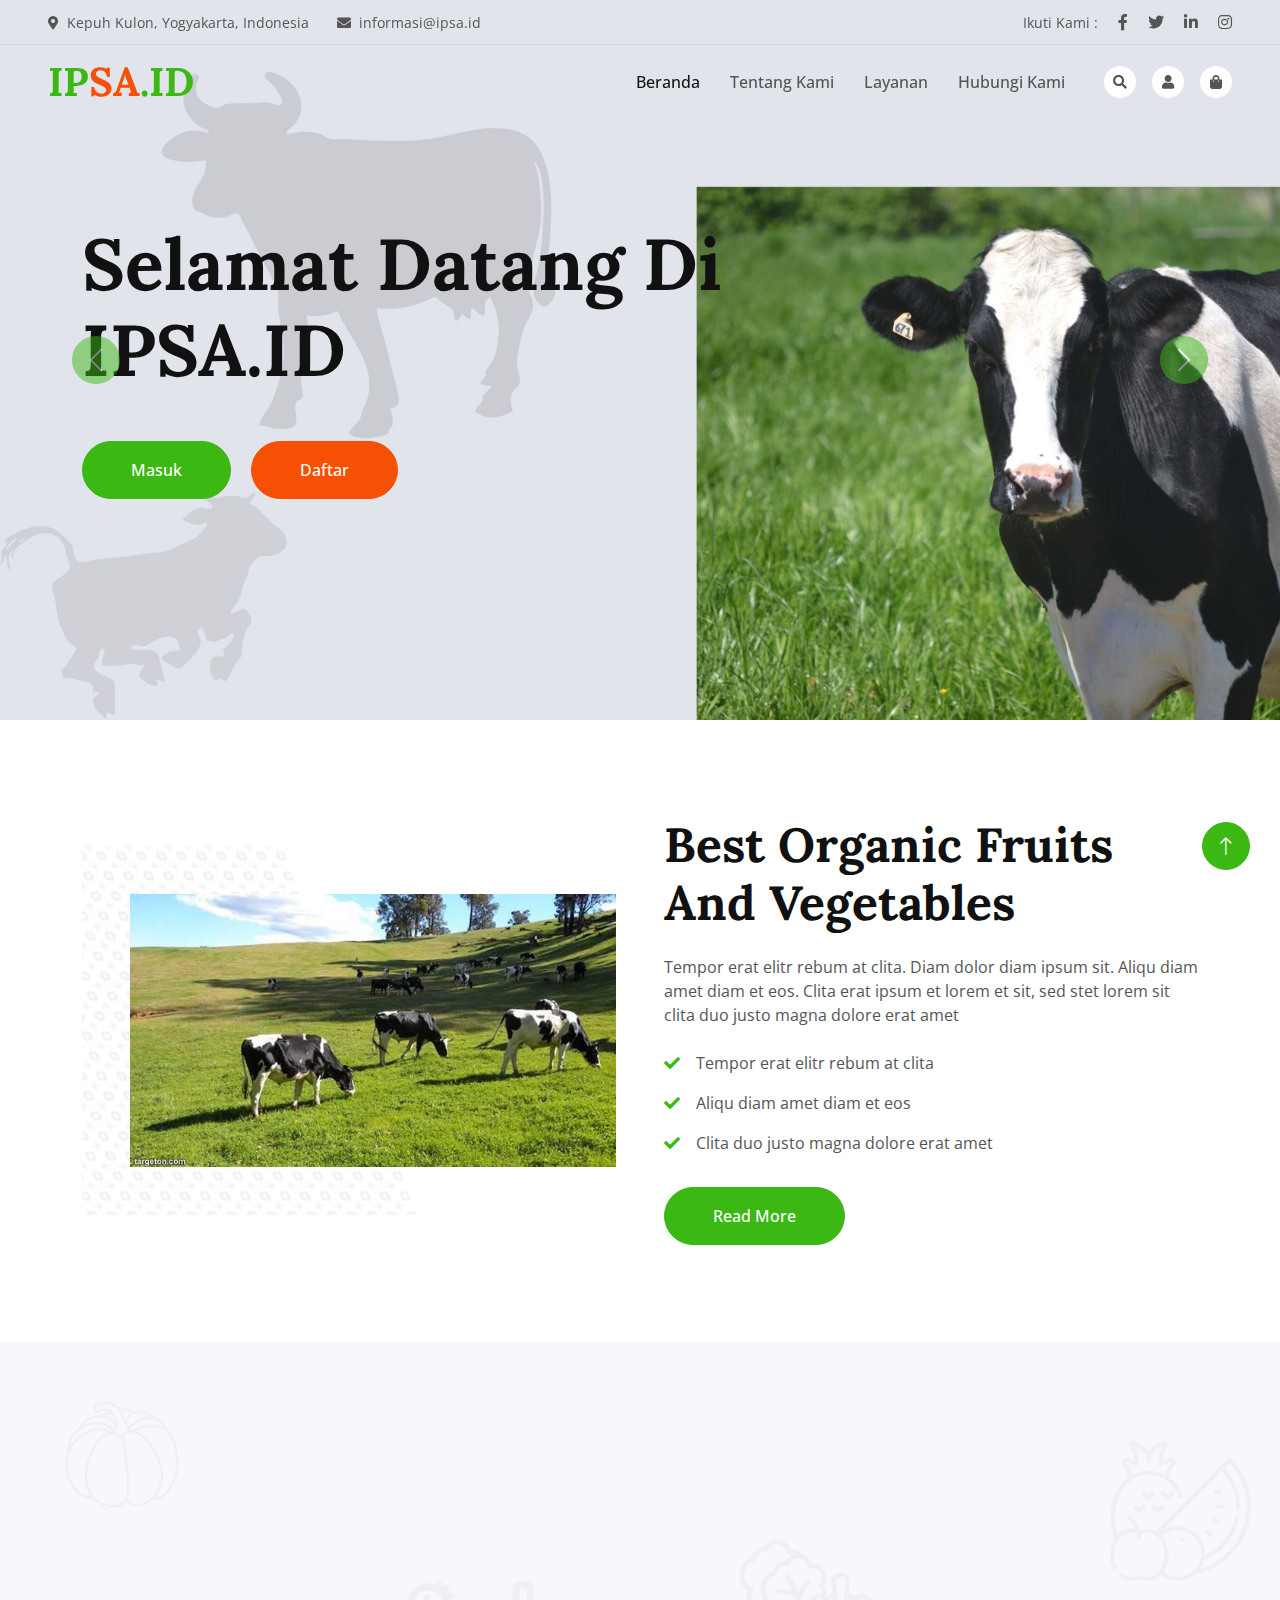
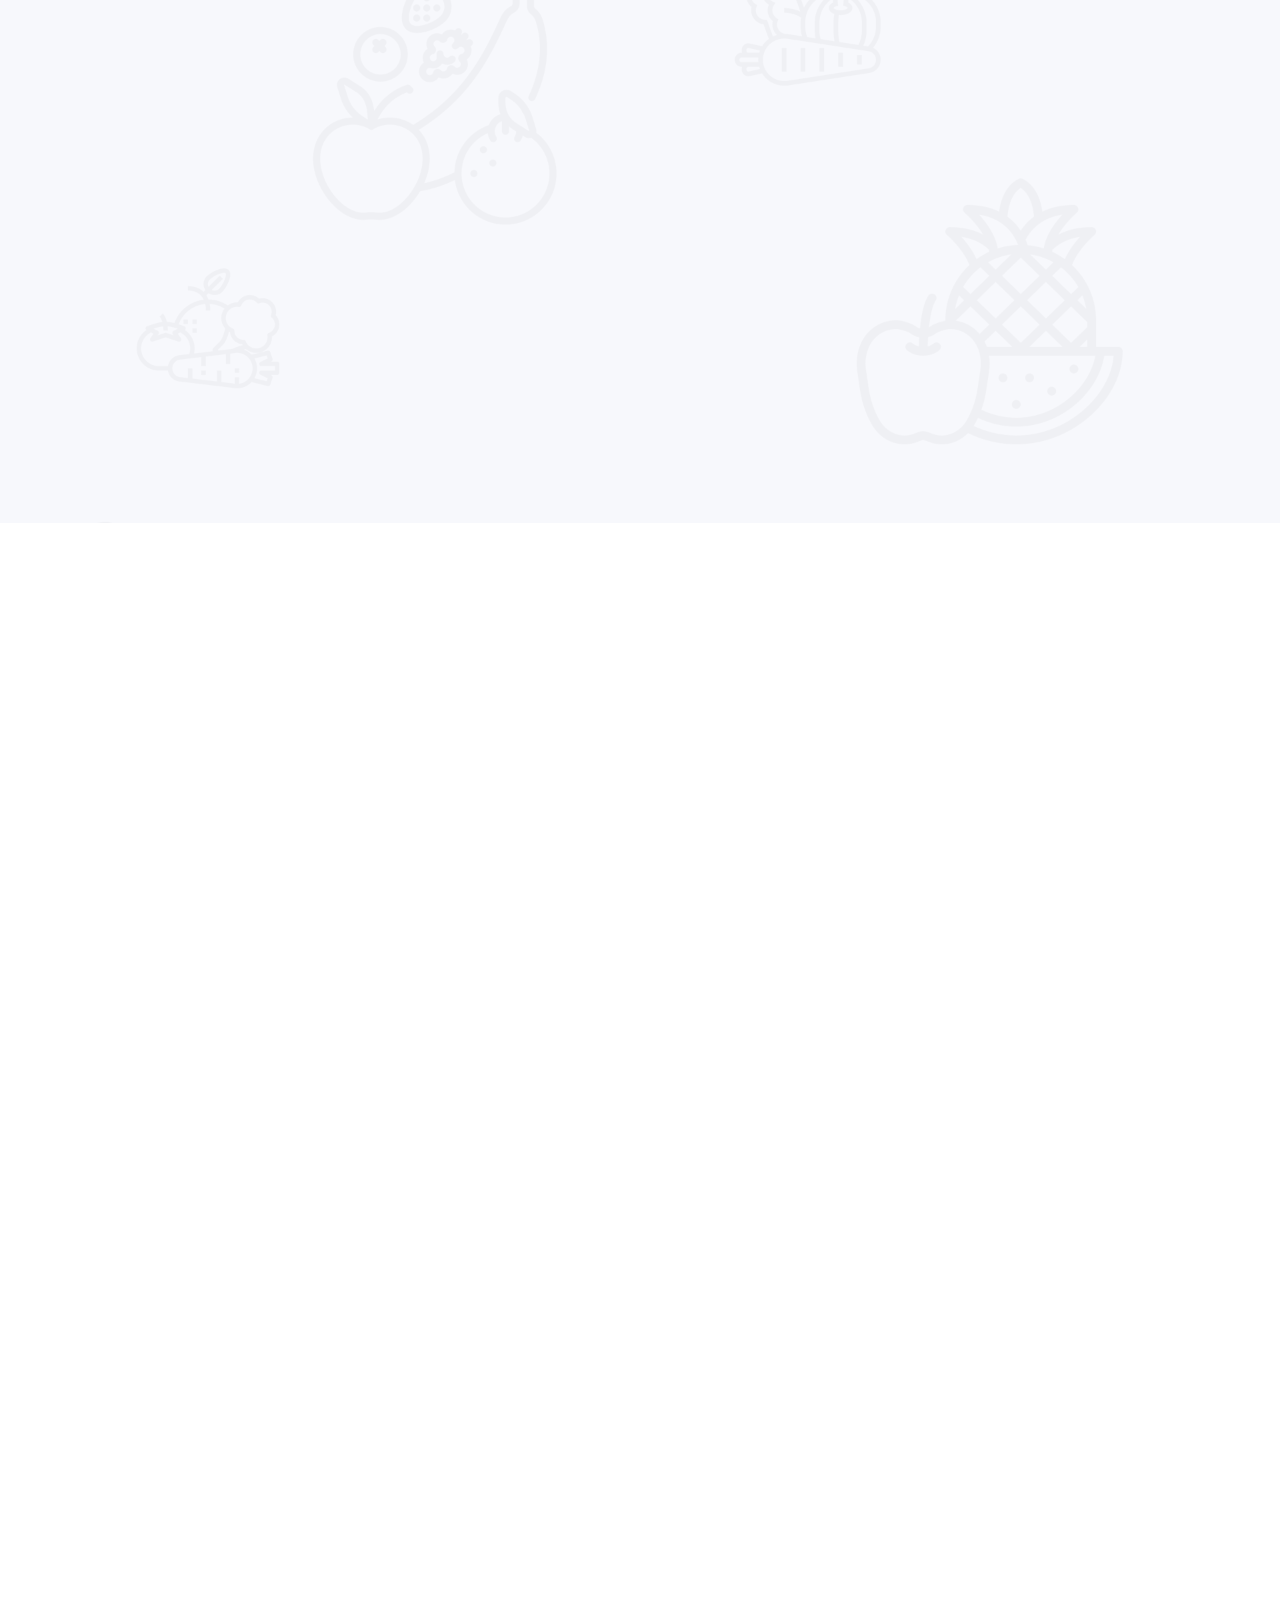
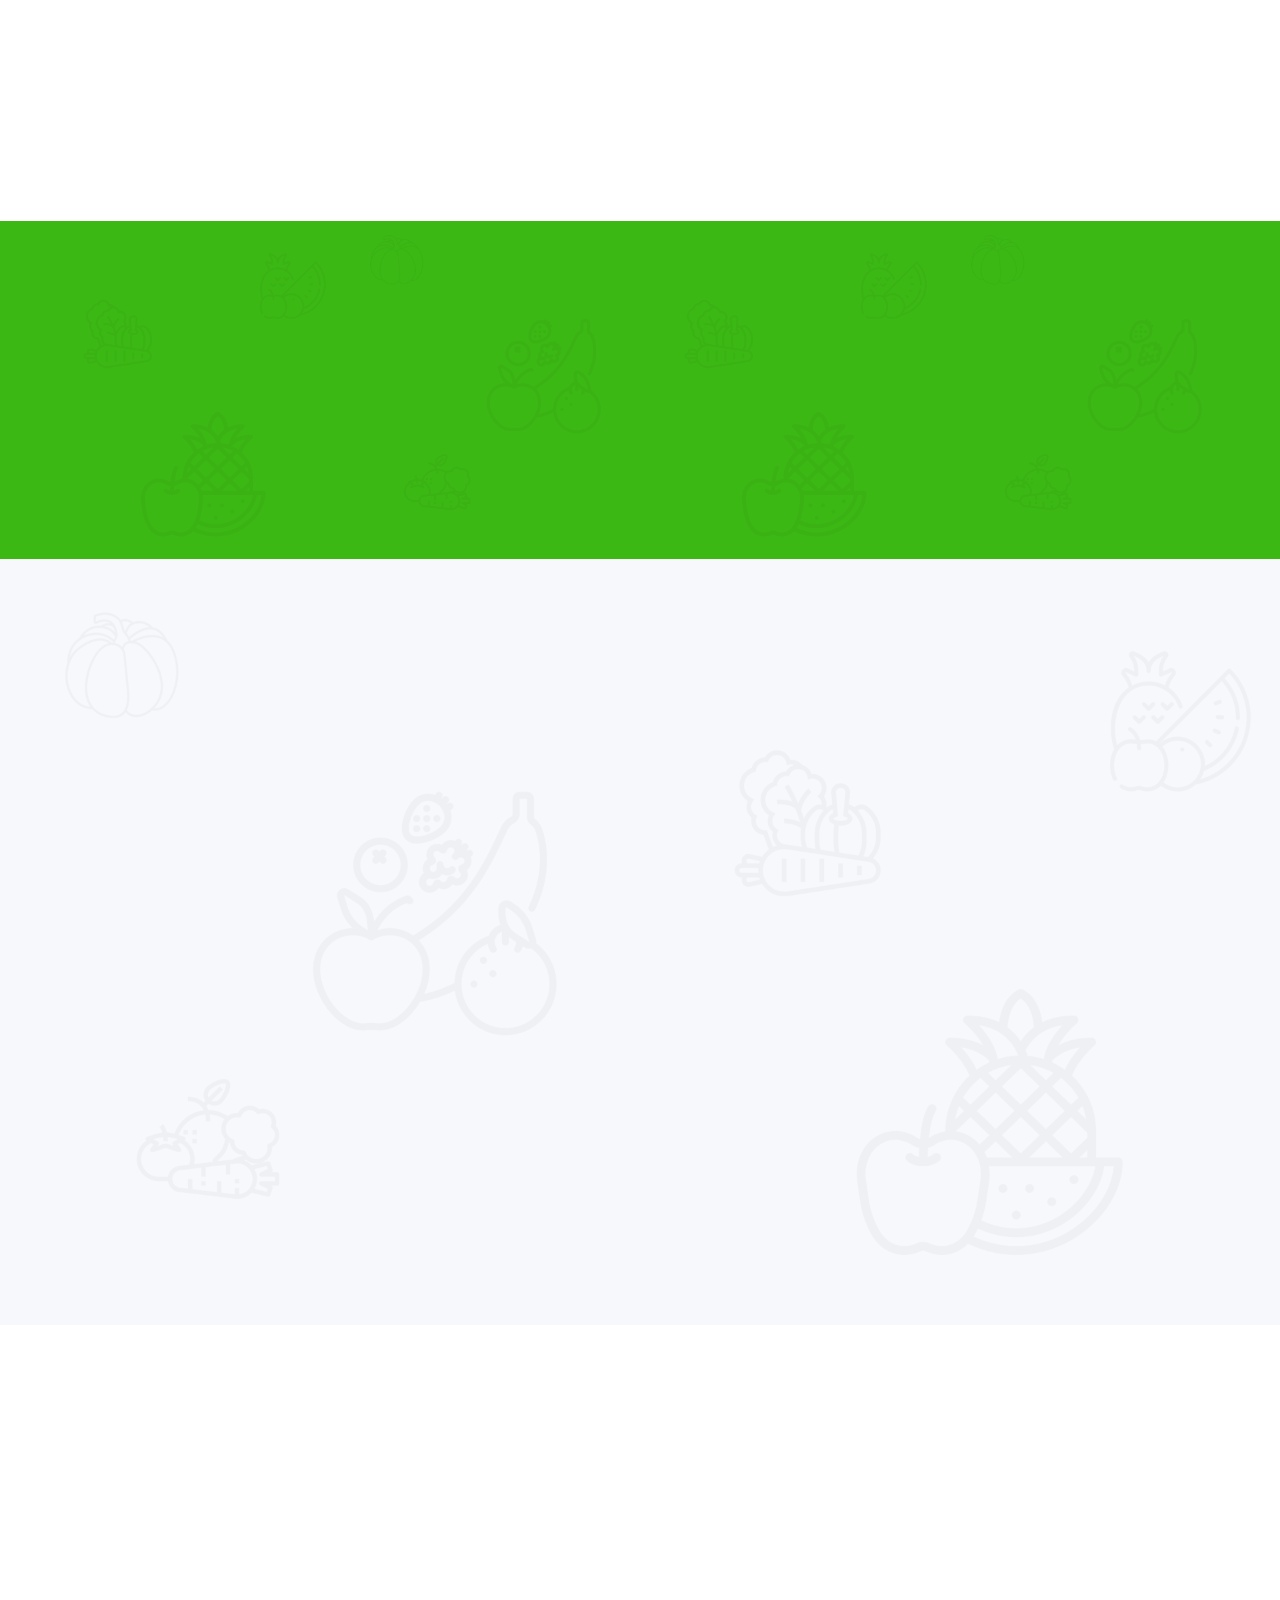
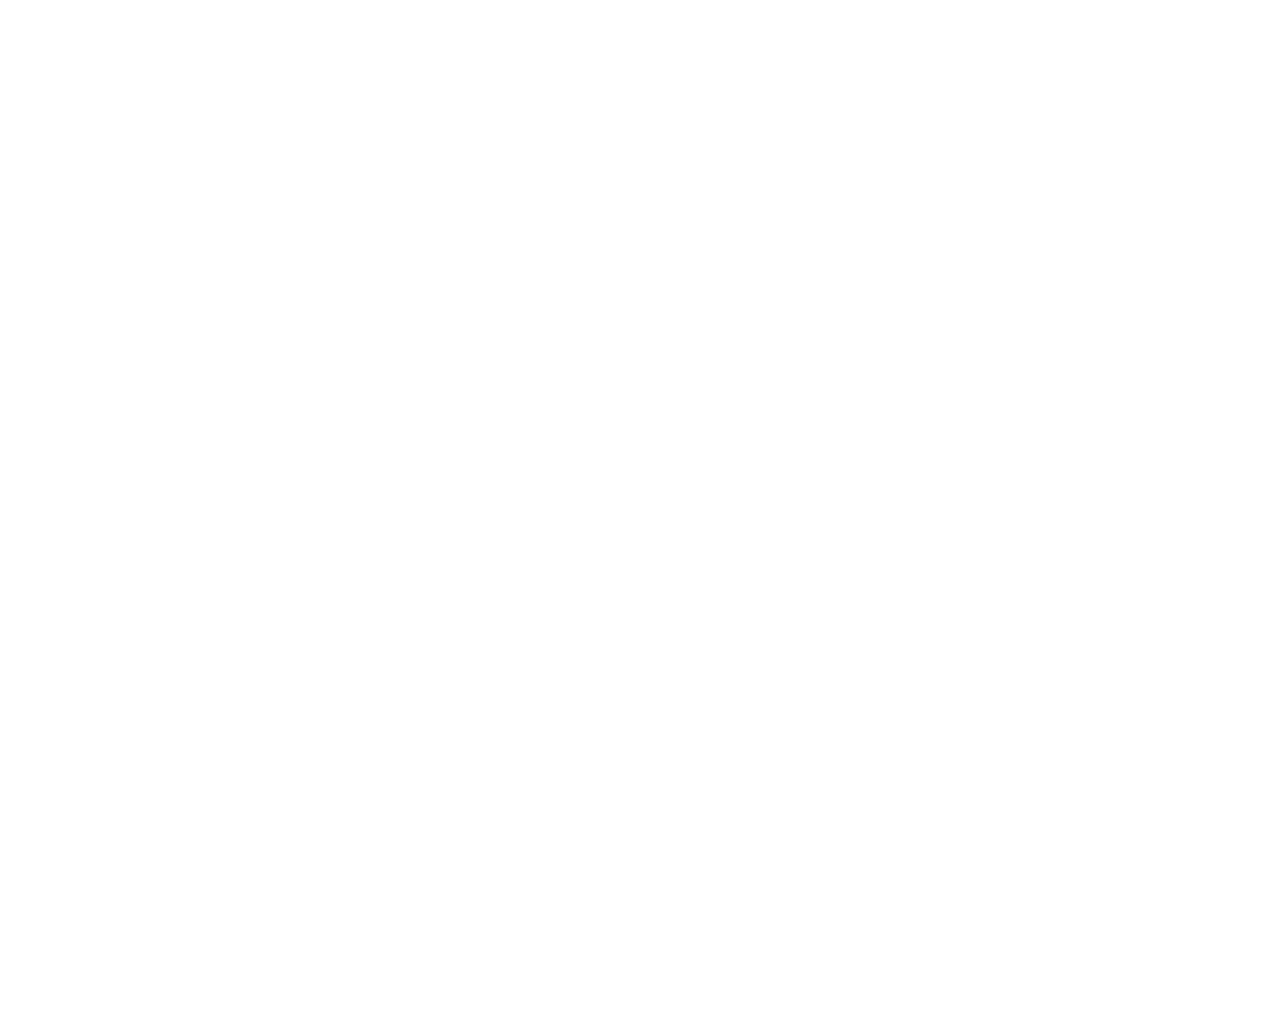
<file: foody2-1.0.0/index.html>
<!DOCTYPE html>
<html lang="en">
  <head>
    <meta charset="utf-8" />
    <!-- <title>Foody - Organic Food Website Template</title> -->
    <meta content="width=device-width, initial-scale=1.0" name="viewport" />
    <meta content="" name="keywords" />
    <meta content="" name="description" />

    <!-- Favicon -->
    <!-- <link href="img/favicon.ico" rel="icon" /> -->

    <!-- Google Web Fonts -->
    <link rel="preconnect" href="https://fonts.googleapis.com" />
    <link rel="preconnect" href="https://fonts.gstatic.com" crossorigin />
    <link href="https://fonts.googleapis.com/css2?family=Open+Sans:wght@400;500&family=Lora:wght@600;700&display=swap" rel="stylesheet" />

    <!-- Icon Font Stylesheet -->
    <link href="https://cdnjs.cloudflare.com/ajax/libs/font-awesome/5.10.0/css/all.min.css" rel="stylesheet" />
    <link href="https://cdn.jsdelivr.net/npm/bootstrap-icons@1.4.1/font/bootstrap-icons.css" rel="stylesheet" />

    <!-- Libraries Stylesheet -->
    <link href="lib/animate/animate.min.css" rel="stylesheet" />
    <link href="lib/owlcarousel/assets/owl.carousel.min.css" rel="stylesheet" />

    <!-- Customized Bootstrap Stylesheet -->
    <link href="css/bootstrap.min.css" rel="stylesheet" />

    <!-- Template Stylesheet -->
    <link href="css/style.css" rel="stylesheet" />
  </head>

  <body>
    <!-- Spinner Start -->
    <div
      id="spinner"
      class="show bg-white position-fixed translate-middle w-100 vh-100 top-50 start-50 d-flex align-items-center justify-content-center"
    >
      <div class="spinner-border text-primary" role="status"></div>
    </div>
    <!-- Spinner End -->

    <!-- Navbar Start -->
    <div class="container-fluid fixed-top px-0 wow fadeIn" data-wow-delay="0.1s">
      <div class="top-bar row gx-0 align-items-center d-none d-lg-flex">
        <div class="col-lg-6 px-5 text-start">
          <small><i class="fa fa-map-marker-alt me-2"></i>Kepuh Kulon, Yogyakarta, Indonesia</small>
          <small class="ms-4"><i class="fa fa-envelope me-2"></i>informasi@ipsa.id</small>
        </div>
        <div class="col-lg-6 px-5 text-end">
          <small>Ikuti Kami :</small>
          <a class="text-body ms-3" href=""><i class="fab fa-facebook-f"></i></a>
          <a class="text-body ms-3" href=""><i class="fab fa-twitter"></i></a>
          <a class="text-body ms-3" href=""><i class="fab fa-linkedin-in"></i></a>
          <a class="text-body ms-3" href=""><i class="fab fa-instagram"></i></a>
        </div>
      </div>

      <nav class="navbar navbar-expand-lg navbar-light py-lg-0 px-lg-5 wow fadeIn" data-wow-delay="0.1s">
        <a href="index.html" class="navbar-brand ms-4 ms-lg-0">
          <h1 class="fw-bold text-primary m-0">IP<span class="text-secondary">SA</span>.ID</h1>
        </a>
        <button type="button" class="navbar-toggler me-4" data-bs-toggle="collapse" data-bs-target="#navbarCollapse">
          <span class="navbar-toggler-icon"></span>
        </button>
        <div class="collapse navbar-collapse" id="navbarCollapse">
          <div class="navbar-nav ms-auto p-4 p-lg-0">
            <a href="index.html" class="nav-item nav-link active">Beranda</a>
            <a href="about.html" class="nav-item nav-link">Tentang Kami</a>
            <a href="product.html" class="nav-item nav-link">Layanan</a>
            <a href="contact.html" class="nav-item nav-link">Hubungi Kami</a>
          </div>
          <div class="d-none d-lg-flex ms-2">
            <a class="btn-sm-square bg-white rounded-circle ms-3" href="">
              <small class="fa fa-search text-body"></small>
            </a>
            <a class="btn-sm-square bg-white rounded-circle ms-3" href="">
              <small class="fa fa-user text-body"></small>
            </a>
            <a class="btn-sm-square bg-white rounded-circle ms-3" href="">
              <small class="fa fa-shopping-bag text-body"></small>
            </a>
          </div>
        </div>
      </nav>
    </div>
    <!-- Navbar End -->

    <!-- Carousel Start -->
    <div class="container-fluid p-0 mb-5 wow fadeIn" data-wow-delay="0.1s">
      <div id="header-carousel" class="carousel slide" data-bs-ride="carousel">
        <div class="carousel-inner">
          <div class="carousel-item active">
            <img class="w-100" src="img/ternak3.jpg" alt="Image" />
            <div class="carousel-caption">
              <div class="container">
                <div class="row justify-content-start">
                  <div class="col-lg-7">
                    <h1 class="display-2 mb-5 animated slideInDown">Selamat Datang Di IPSA.ID</h1>
                    <a href="" class="btn btn-primary rounded-pill py-sm-3 px-sm-5">Masuk</a>
                    <a href="" class="btn btn-secondary rounded-pill py-sm-3 px-sm-5 ms-3">Daftar</a>
                  </div>
                </div>
              </div>
            </div>
          </div>
          <div class="carousel-item">
            <img class="w-100" src="img/ternak3.jpg" alt="Image" />
            <div class="carousel-caption">
              <div class="container">
                <div class="row justify-content-start">
                  <div class="col-lg-7">
                    <h1 class="display-2 mb-5 animated slideInDown">Memberikan Pelayanan 24 Jam</h1>
                    <a href="" class="btn btn-primary rounded-pill py-sm-3 px-sm-5">Masuk</a>
                    <a href="" class="btn btn-secondary rounded-pill py-sm-3 px-sm-5 ms-3">Daftar</a>
                  </div>
                </div>
              </div>
            </div>
          </div>
        </div>
        <button class="carousel-control-prev" type="button" data-bs-target="#header-carousel" data-bs-slide="prev">
          <span class="carousel-control-prev-icon" aria-hidden="true"></span>
          <span class="visually-hidden">Sebelumnya</span>
        </button>
        <button class="carousel-control-next" type="button" data-bs-target="#header-carousel" data-bs-slide="next">
          <span class="carousel-control-next-icon" aria-hidden="true"></span>
          <span class="visually-hidden">Berikutnya</span>
        </button>
      </div>
    </div>
    <!-- Carousel End -->

    <!-- About Start -->
    <div class="container-xxl py-5">
      <div class="container">
        <div class="row g-5 align-items-center">
          <div class="col-lg-6 wow fadeIn" data-wow-delay="0.1s">
            <div class="about-img position-relative overflow-hidden p-5 pe-0">
              <img class="img-fluid w-100" src="img/about.jpg" />
            </div>
          </div>
          <div class="col-lg-6 wow fadeIn" data-wow-delay="0.5s">
            <h1 class="display-5 mb-4">Best Organic Fruits And Vegetables</h1>
            <p class="mb-4">
              Tempor erat elitr rebum at clita. Diam dolor diam ipsum sit. Aliqu diam amet diam et eos. Clita erat ipsum et lorem et sit,
              sed stet lorem sit clita duo justo magna dolore erat amet
            </p>
            <p><i class="fa fa-check text-primary me-3"></i>Tempor erat elitr rebum at clita</p>
            <p><i class="fa fa-check text-primary me-3"></i>Aliqu diam amet diam et eos</p>
            <p><i class="fa fa-check text-primary me-3"></i>Clita duo justo magna dolore erat amet</p>
            <a class="btn btn-primary rounded-pill py-3 px-5 mt-3" href="">Read More</a>
          </div>
        </div>
      </div>
    </div>
    <!-- About End -->

    <!-- Feature Start -->
    <div class="container-fluid bg-light bg-icon my-5 py-6">
      <div class="container">
        <div class="section-header text-center mx-auto mb-5 wow fadeInUp" data-wow-delay="0.1s" style="max-width: 500px">
          <h1 class="display-5 mb-3">Our Features</h1>
          <p>Tempor ut dolore lorem kasd vero ipsum sit eirmod sit. Ipsum diam justo sed rebum vero dolor duo.</p>
        </div>
        <div class="row g-4">
          <div class="col-lg-4 col-md-6 wow fadeInUp" data-wow-delay="0.1s">
            <div class="bg-white text-center h-100 p-4 p-xl-5">
              <img class="img-fluid mb-4" src="img/icon-1.png" alt="" />
              <h4 class="mb-3">Natural Process</h4>
              <p class="mb-4">Tempor ut dolore lorem kasd vero ipsum sit eirmod sit. Ipsum diam justo sed vero dolor duo.</p>
              <a class="btn btn-outline-primary border-2 py-2 px-4 rounded-pill" href="">Read More</a>
            </div>
          </div>
          <div class="col-lg-4 col-md-6 wow fadeInUp" data-wow-delay="0.3s">
            <div class="bg-white text-center h-100 p-4 p-xl-5">
              <img class="img-fluid mb-4" src="img/icon-2.png" alt="" />
              <h4 class="mb-3">Organic Products</h4>
              <p class="mb-4">Tempor ut dolore lorem kasd vero ipsum sit eirmod sit. Ipsum diam justo sed vero dolor duo.</p>
              <a class="btn btn-outline-primary border-2 py-2 px-4 rounded-pill" href="">Read More</a>
            </div>
          </div>
          <div class="col-lg-4 col-md-6 wow fadeInUp" data-wow-delay="0.5s">
            <div class="bg-white text-center h-100 p-4 p-xl-5">
              <img class="img-fluid mb-4" src="img/icon-3.png" alt="" />
              <h4 class="mb-3">Biologically Safe</h4>
              <p class="mb-4">Tempor ut dolore lorem kasd vero ipsum sit eirmod sit. Ipsum diam justo sed vero dolor duo.</p>
              <a class="btn btn-outline-primary border-2 py-2 px-4 rounded-pill" href="">Read More</a>
            </div>
          </div>
        </div>
      </div>
    </div>
    <!-- Feature End -->

    <!-- Product Start -->
    <div class="container-xxl py-5">
      <div class="container">
        <div class="row g-0 gx-5 align-items-end">
          <div class="col-lg-6">
            <div class="section-header text-start mb-5 wow fadeInUp" data-wow-delay="0.1s" style="max-width: 500px">
              <h1 class="display-5 mb-3">Our Products</h1>
              <p>Tempor ut dolore lorem kasd vero ipsum sit eirmod sit. Ipsum diam justo sed rebum vero dolor duo.</p>
            </div>
          </div>
          <div class="col-lg-6 text-start text-lg-end wow slideInRight" data-wow-delay="0.1s">
            <ul class="nav nav-pills d-inline-flex justify-content-end mb-5">
              <li class="nav-item me-2">
                <a class="btn btn-outline-primary border-2 active" data-bs-toggle="pill" href="#tab-1">Vegetable</a>
              </li>
              <li class="nav-item me-2">
                <a class="btn btn-outline-primary border-2" data-bs-toggle="pill" href="#tab-2">Fruits </a>
              </li>
              <li class="nav-item me-0">
                <a class="btn btn-outline-primary border-2" data-bs-toggle="pill" href="#tab-3">Fresh</a>
              </li>
            </ul>
          </div>
        </div>
        <div class="tab-content">
          <div id="tab-1" class="tab-pane fade show p-0 active">
            <div class="row g-4">
              <div class="col-xl-3 col-lg-4 col-md-6 wow fadeInUp" data-wow-delay="0.1s">
                <div class="product-item">
                  <div class="position-relative bg-light overflow-hidden">
                    <img class="img-fluid w-100" src="img/product-1.jpg" alt="" />
                    <div class="bg-secondary rounded text-white position-absolute start-0 top-0 m-4 py-1 px-3">New</div>
                  </div>
                  <div class="text-center p-4">
                    <a class="d-block h5 mb-2" href="">Fresh Tomato</a>
                    <span class="text-primary me-1">$19.00</span>
                    <span class="text-body text-decoration-line-through">$29.00</span>
                  </div>
                  <div class="d-flex border-top">
                    <small class="w-50 text-center border-end py-2">
                      <a class="text-body" href=""><i class="fa fa-eye text-primary me-2"></i>View detail</a>
                    </small>
                    <small class="w-50 text-center py-2">
                      <a class="text-body" href=""><i class="fa fa-shopping-bag text-primary me-2"></i>Add to cart</a>
                    </small>
                  </div>
                </div>
              </div>
              <div class="col-xl-3 col-lg-4 col-md-6 wow fadeInUp" data-wow-delay="0.3s">
                <div class="product-item">
                  <div class="position-relative bg-light overflow-hidden">
                    <img class="img-fluid w-100" src="img/product-2.jpg" alt="" />
                    <div class="bg-secondary rounded text-white position-absolute start-0 top-0 m-4 py-1 px-3">New</div>
                  </div>
                  <div class="text-center p-4">
                    <a class="d-block h5 mb-2" href="">Fresh Tomato</a>
                    <span class="text-primary me-1">$19.00</span>
                    <span class="text-body text-decoration-line-through">$29.00</span>
                  </div>
                  <div class="d-flex border-top">
                    <small class="w-50 text-center border-end py-2">
                      <a class="text-body" href=""><i class="fa fa-eye text-primary me-2"></i>View detail</a>
                    </small>
                    <small class="w-50 text-center py-2">
                      <a class="text-body" href=""><i class="fa fa-shopping-bag text-primary me-2"></i>Add to cart</a>
                    </small>
                  </div>
                </div>
              </div>
              <div class="col-xl-3 col-lg-4 col-md-6 wow fadeInUp" data-wow-delay="0.5s">
                <div class="product-item">
                  <div class="position-relative bg-light overflow-hidden">
                    <img class="img-fluid w-100" src="img/product-3.jpg" alt="" />
                    <div class="bg-secondary rounded text-white position-absolute start-0 top-0 m-4 py-1 px-3">New</div>
                  </div>
                  <div class="text-center p-4">
                    <a class="d-block h5 mb-2" href="">Fresh Tomato</a>
                    <span class="text-primary me-1">$19.00</span>
                    <span class="text-body text-decoration-line-through">$29.00</span>
                  </div>
                  <div class="d-flex border-top">
                    <small class="w-50 text-center border-end py-2">
                      <a class="text-body" href=""><i class="fa fa-eye text-primary me-2"></i>View detail</a>
                    </small>
                    <small class="w-50 text-center py-2">
                      <a class="text-body" href=""><i class="fa fa-shopping-bag text-primary me-2"></i>Add to cart</a>
                    </small>
                  </div>
                </div>
              </div>
              <div class="col-xl-3 col-lg-4 col-md-6 wow fadeInUp" data-wow-delay="0.7s">
                <div class="product-item">
                  <div class="position-relative bg-light overflow-hidden">
                    <img class="img-fluid w-100" src="img/product-4.jpg" alt="" />
                    <div class="bg-secondary rounded text-white position-absolute start-0 top-0 m-4 py-1 px-3">New</div>
                  </div>
                  <div class="text-center p-4">
                    <a class="d-block h5 mb-2" href="">Fresh Tomato</a>
                    <span class="text-primary me-1">$19.00</span>
                    <span class="text-body text-decoration-line-through">$29.00</span>
                  </div>
                  <div class="d-flex border-top">
                    <small class="w-50 text-center border-end py-2">
                      <a class="text-body" href=""><i class="fa fa-eye text-primary me-2"></i>View detail</a>
                    </small>
                    <small class="w-50 text-center py-2">
                      <a class="text-body" href=""><i class="fa fa-shopping-bag text-primary me-2"></i>Add to cart</a>
                    </small>
                  </div>
                </div>
              </div>
              <div class="col-xl-3 col-lg-4 col-md-6 wow fadeInUp" data-wow-delay="0.1s">
                <div class="product-item">
                  <div class="position-relative bg-light overflow-hidden">
                    <img class="img-fluid w-100" src="img/product-5.jpg" alt="" />
                    <div class="bg-secondary rounded text-white position-absolute start-0 top-0 m-4 py-1 px-3">New</div>
                  </div>
                  <div class="text-center p-4">
                    <a class="d-block h5 mb-2" href="">Fresh Tomato</a>
                    <span class="text-primary me-1">$19.00</span>
                    <span class="text-body text-decoration-line-through">$29.00</span>
                  </div>
                  <div class="d-flex border-top">
                    <small class="w-50 text-center border-end py-2">
                      <a class="text-body" href=""><i class="fa fa-eye text-primary me-2"></i>View detail</a>
                    </small>
                    <small class="w-50 text-center py-2">
                      <a class="text-body" href=""><i class="fa fa-shopping-bag text-primary me-2"></i>Add to cart</a>
                    </small>
                  </div>
                </div>
              </div>
              <div class="col-xl-3 col-lg-4 col-md-6 wow fadeInUp" data-wow-delay="0.3s">
                <div class="product-item">
                  <div class="position-relative bg-light overflow-hidden">
                    <img class="img-fluid w-100" src="img/product-6.jpg" alt="" />
                    <div class="bg-secondary rounded text-white position-absolute start-0 top-0 m-4 py-1 px-3">New</div>
                  </div>
                  <div class="text-center p-4">
                    <a class="d-block h5 mb-2" href="">Fresh Tomato</a>
                    <span class="text-primary me-1">$19.00</span>
                    <span class="text-body text-decoration-line-through">$29.00</span>
                  </div>
                  <div class="d-flex border-top">
                    <small class="w-50 text-center border-end py-2">
                      <a class="text-body" href=""><i class="fa fa-eye text-primary me-2"></i>View detail</a>
                    </small>
                    <small class="w-50 text-center py-2">
                      <a class="text-body" href=""><i class="fa fa-shopping-bag text-primary me-2"></i>Add to cart</a>
                    </small>
                  </div>
                </div>
              </div>
              <div class="col-xl-3 col-lg-4 col-md-6 wow fadeInUp" data-wow-delay="0.5s">
                <div class="product-item">
                  <div class="position-relative bg-light overflow-hidden">
                    <img class="img-fluid w-100" src="img/product-7.jpg" alt="" />
                    <div class="bg-secondary rounded text-white position-absolute start-0 top-0 m-4 py-1 px-3">New</div>
                  </div>
                  <div class="text-center p-4">
                    <a class="d-block h5 mb-2" href="">Fresh Tomato</a>
                    <span class="text-primary me-1">$19.00</span>
                    <span class="text-body text-decoration-line-through">$29.00</span>
                  </div>
                  <div class="d-flex border-top">
                    <small class="w-50 text-center border-end py-2">
                      <a class="text-body" href=""><i class="fa fa-eye text-primary me-2"></i>View detail</a>
                    </small>
                    <small class="w-50 text-center py-2">
                      <a class="text-body" href=""><i class="fa fa-shopping-bag text-primary me-2"></i>Add to cart</a>
                    </small>
                  </div>
                </div>
              </div>
              <div class="col-xl-3 col-lg-4 col-md-6 wow fadeInUp" data-wow-delay="0.7s">
                <div class="product-item">
                  <div class="position-relative bg-light overflow-hidden">
                    <img class="img-fluid w-100" src="img/product-8.jpg" alt="" />
                    <div class="bg-secondary rounded text-white position-absolute start-0 top-0 m-4 py-1 px-3">New</div>
                  </div>
                  <div class="text-center p-4">
                    <a class="d-block h5 mb-2" href="">Fresh Tomato</a>
                    <span class="text-primary me-1">$19.00</span>
                    <span class="text-body text-decoration-line-through">$29.00</span>
                  </div>
                  <div class="d-flex border-top">
                    <small class="w-50 text-center border-end py-2">
                      <a class="text-body" href=""><i class="fa fa-eye text-primary me-2"></i>View detail</a>
                    </small>
                    <small class="w-50 text-center py-2">
                      <a class="text-body" href=""><i class="fa fa-shopping-bag text-primary me-2"></i>Add to cart</a>
                    </small>
                  </div>
                </div>
              </div>
              <div class="col-12 text-center wow fadeInUp" data-wow-delay="0.1s">
                <a class="btn btn-primary rounded-pill py-3 px-5" href="">Browse More Products</a>
              </div>
            </div>
          </div>
          <div id="tab-2" class="tab-pane fade show p-0">
            <div class="row g-4">
              <div class="col-xl-3 col-lg-4 col-md-6">
                <div class="product-item">
                  <div class="position-relative bg-light overflow-hidden">
                    <img class="img-fluid w-100" src="img/product-1.jpg" alt="" />
                    <div class="bg-secondary rounded text-white position-absolute start-0 top-0 m-4 py-1 px-3">New</div>
                  </div>
                  <div class="text-center p-4">
                    <a class="d-block h5 mb-2" href="">Fresh Tomato</a>
                    <span class="text-primary me-1">$19.00</span>
                    <span class="text-body text-decoration-line-through">$29.00</span>
                  </div>
                  <div class="d-flex border-top">
                    <small class="w-50 text-center border-end py-2">
                      <a class="text-body" href=""><i class="fa fa-eye text-primary me-2"></i>View detail</a>
                    </small>
                    <small class="w-50 text-center py-2">
                      <a class="text-body" href=""><i class="fa fa-shopping-bag text-primary me-2"></i>Add to cart</a>
                    </small>
                  </div>
                </div>
              </div>
              <div class="col-xl-3 col-lg-4 col-md-6">
                <div class="product-item">
                  <div class="position-relative bg-light overflow-hidden">
                    <img class="img-fluid w-100" src="img/product-2.jpg" alt="" />
                    <div class="bg-secondary rounded text-white position-absolute start-0 top-0 m-4 py-1 px-3">New</div>
                  </div>
                  <div class="text-center p-4">
                    <a class="d-block h5 mb-2" href="">Fresh Tomato</a>
                    <span class="text-primary me-1">$19.00</span>
                    <span class="text-body text-decoration-line-through">$29.00</span>
                  </div>
                  <div class="d-flex border-top">
                    <small class="w-50 text-center border-end py-2">
                      <a class="text-body" href=""><i class="fa fa-eye text-primary me-2"></i>View detail</a>
                    </small>
                    <small class="w-50 text-center py-2">
                      <a class="text-body" href=""><i class="fa fa-shopping-bag text-primary me-2"></i>Add to cart</a>
                    </small>
                  </div>
                </div>
              </div>
              <div class="col-xl-3 col-lg-4 col-md-6">
                <div class="product-item">
                  <div class="position-relative bg-light overflow-hidden">
                    <img class="img-fluid w-100" src="img/product-3.jpg" alt="" />
                    <div class="bg-secondary rounded text-white position-absolute start-0 top-0 m-4 py-1 px-3">New</div>
                  </div>
                  <div class="text-center p-4">
                    <a class="d-block h5 mb-2" href="">Fresh Tomato</a>
                    <span class="text-primary me-1">$19.00</span>
                    <span class="text-body text-decoration-line-through">$29.00</span>
                  </div>
                  <div class="d-flex border-top">
                    <small class="w-50 text-center border-end py-2">
                      <a class="text-body" href=""><i class="fa fa-eye text-primary me-2"></i>View detail</a>
                    </small>
                    <small class="w-50 text-center py-2">
                      <a class="text-body" href=""><i class="fa fa-shopping-bag text-primary me-2"></i>Add to cart</a>
                    </small>
                  </div>
                </div>
              </div>
              <div class="col-xl-3 col-lg-4 col-md-6">
                <div class="product-item">
                  <div class="position-relative bg-light overflow-hidden">
                    <img class="img-fluid w-100" src="img/product-4.jpg" alt="" />
                    <div class="bg-secondary rounded text-white position-absolute start-0 top-0 m-4 py-1 px-3">New</div>
                  </div>
                  <div class="text-center p-4">
                    <a class="d-block h5 mb-2" href="">Fresh Tomato</a>
                    <span class="text-primary me-1">$19.00</span>
                    <span class="text-body text-decoration-line-through">$29.00</span>
                  </div>
                  <div class="d-flex border-top">
                    <small class="w-50 text-center border-end py-2">
                      <a class="text-body" href=""><i class="fa fa-eye text-primary me-2"></i>View detail</a>
                    </small>
                    <small class="w-50 text-center py-2">
                      <a class="text-body" href=""><i class="fa fa-shopping-bag text-primary me-2"></i>Add to cart</a>
                    </small>
                  </div>
                </div>
              </div>
              <div class="col-xl-3 col-lg-4 col-md-6">
                <div class="product-item">
                  <div class="position-relative bg-light overflow-hidden">
                    <img class="img-fluid w-100" src="img/product-5.jpg" alt="" />
                    <div class="bg-secondary rounded text-white position-absolute start-0 top-0 m-4 py-1 px-3">New</div>
                  </div>
                  <div class="text-center p-4">
                    <a class="d-block h5 mb-2" href="">Fresh Tomato</a>
                    <span class="text-primary me-1">$19.00</span>
                    <span class="text-body text-decoration-line-through">$29.00</span>
                  </div>
                  <div class="d-flex border-top">
                    <small class="w-50 text-center border-end py-2">
                      <a class="text-body" href=""><i class="fa fa-eye text-primary me-2"></i>View detail</a>
                    </small>
                    <small class="w-50 text-center py-2">
                      <a class="text-body" href=""><i class="fa fa-shopping-bag text-primary me-2"></i>Add to cart</a>
                    </small>
                  </div>
                </div>
              </div>
              <div class="col-xl-3 col-lg-4 col-md-6">
                <div class="product-item">
                  <div class="position-relative bg-light overflow-hidden">
                    <img class="img-fluid w-100" src="img/product-6.jpg" alt="" />
                    <div class="bg-secondary rounded text-white position-absolute start-0 top-0 m-4 py-1 px-3">New</div>
                  </div>
                  <div class="text-center p-4">
                    <a class="d-block h5 mb-2" href="">Fresh Tomato</a>
                    <span class="text-primary me-1">$19.00</span>
                    <span class="text-body text-decoration-line-through">$29.00</span>
                  </div>
                  <div class="d-flex border-top">
                    <small class="w-50 text-center border-end py-2">
                      <a class="text-body" href=""><i class="fa fa-eye text-primary me-2"></i>View detail</a>
                    </small>
                    <small class="w-50 text-center py-2">
                      <a class="text-body" href=""><i class="fa fa-shopping-bag text-primary me-2"></i>Add to cart</a>
                    </small>
                  </div>
                </div>
              </div>
              <div class="col-xl-3 col-lg-4 col-md-6">
                <div class="product-item">
                  <div class="position-relative bg-light overflow-hidden">
                    <img class="img-fluid w-100" src="img/product-7.jpg" alt="" />
                    <div class="bg-secondary rounded text-white position-absolute start-0 top-0 m-4 py-1 px-3">New</div>
                  </div>
                  <div class="text-center p-4">
                    <a class="d-block h5 mb-2" href="">Fresh Tomato</a>
                    <span class="text-primary me-1">$19.00</span>
                    <span class="text-body text-decoration-line-through">$29.00</span>
                  </div>
                  <div class="d-flex border-top">
                    <small class="w-50 text-center border-end py-2">
                      <a class="text-body" href=""><i class="fa fa-eye text-primary me-2"></i>View detail</a>
                    </small>
                    <small class="w-50 text-center py-2">
                      <a class="text-body" href=""><i class="fa fa-shopping-bag text-primary me-2"></i>Add to cart</a>
                    </small>
                  </div>
                </div>
              </div>
              <div class="col-xl-3 col-lg-4 col-md-6">
                <div class="product-item">
                  <div class="position-relative bg-light overflow-hidden">
                    <img class="img-fluid w-100" src="img/product-8.jpg" alt="" />
                    <div class="bg-secondary rounded text-white position-absolute start-0 top-0 m-4 py-1 px-3">New</div>
                  </div>
                  <div class="text-center p-4">
                    <a class="d-block h5 mb-2" href="">Fresh Tomato</a>
                    <span class="text-primary me-1">$19.00</span>
                    <span class="text-body text-decoration-line-through">$29.00</span>
                  </div>
                  <div class="d-flex border-top">
                    <small class="w-50 text-center border-end py-2">
                      <a class="text-body" href=""><i class="fa fa-eye text-primary me-2"></i>View detail</a>
                    </small>
                    <small class="w-50 text-center py-2">
                      <a class="text-body" href=""><i class="fa fa-shopping-bag text-primary me-2"></i>Add to cart</a>
                    </small>
                  </div>
                </div>
              </div>
              <div class="col-12 text-center">
                <a class="btn btn-primary rounded-pill py-3 px-5" href="">Browse More Products</a>
              </div>
            </div>
          </div>
          <div id="tab-3" class="tab-pane fade show p-0">
            <div class="row g-4">
              <div class="col-xl-3 col-lg-4 col-md-6">
                <div class="product-item">
                  <div class="position-relative bg-light overflow-hidden">
                    <img class="img-fluid w-100" src="img/product-1.jpg" alt="" />
                    <div class="bg-secondary rounded text-white position-absolute start-0 top-0 m-4 py-1 px-3">New</div>
                  </div>
                  <div class="text-center p-4">
                    <a class="d-block h5 mb-2" href="">Fresh Tomato</a>
                    <span class="text-primary me-1">$19.00</span>
                    <span class="text-body text-decoration-line-through">$29.00</span>
                  </div>
                  <div class="d-flex border-top">
                    <small class="w-50 text-center border-end py-2">
                      <a class="text-body" href=""><i class="fa fa-eye text-primary me-2"></i>View detail</a>
                    </small>
                    <small class="w-50 text-center py-2">
                      <a class="text-body" href=""><i class="fa fa-shopping-bag text-primary me-2"></i>Add to cart</a>
                    </small>
                  </div>
                </div>
              </div>
              <div class="col-xl-3 col-lg-4 col-md-6">
                <div class="product-item">
                  <div class="position-relative bg-light overflow-hidden">
                    <img class="img-fluid w-100" src="img/product-2.jpg" alt="" />
                    <div class="bg-secondary rounded text-white position-absolute start-0 top-0 m-4 py-1 px-3">New</div>
                  </div>
                  <div class="text-center p-4">
                    <a class="d-block h5 mb-2" href="">Fresh Tomato</a>
                    <span class="text-primary me-1">$19.00</span>
                    <span class="text-body text-decoration-line-through">$29.00</span>
                  </div>
                  <div class="d-flex border-top">
                    <small class="w-50 text-center border-end py-2">
                      <a class="text-body" href=""><i class="fa fa-eye text-primary me-2"></i>View detail</a>
                    </small>
                    <small class="w-50 text-center py-2">
                      <a class="text-body" href=""><i class="fa fa-shopping-bag text-primary me-2"></i>Add to cart</a>
                    </small>
                  </div>
                </div>
              </div>
              <div class="col-xl-3 col-lg-4 col-md-6">
                <div class="product-item">
                  <div class="position-relative bg-light overflow-hidden">
                    <img class="img-fluid w-100" src="img/product-3.jpg" alt="" />
                    <div class="bg-secondary rounded text-white position-absolute start-0 top-0 m-4 py-1 px-3">New</div>
                  </div>
                  <div class="text-center p-4">
                    <a class="d-block h5 mb-2" href="">Fresh Tomato</a>
                    <span class="text-primary me-1">$19.00</span>
                    <span class="text-body text-decoration-line-through">$29.00</span>
                  </div>
                  <div class="d-flex border-top">
                    <small class="w-50 text-center border-end py-2">
                      <a class="text-body" href=""><i class="fa fa-eye text-primary me-2"></i>View detail</a>
                    </small>
                    <small class="w-50 text-center py-2">
                      <a class="text-body" href=""><i class="fa fa-shopping-bag text-primary me-2"></i>Add to cart</a>
                    </small>
                  </div>
                </div>
              </div>
              <div class="col-xl-3 col-lg-4 col-md-6">
                <div class="product-item">
                  <div class="position-relative bg-light overflow-hidden">
                    <img class="img-fluid w-100" src="img/product-4.jpg" alt="" />
                    <div class="bg-secondary rounded text-white position-absolute start-0 top-0 m-4 py-1 px-3">New</div>
                  </div>
                  <div class="text-center p-4">
                    <a class="d-block h5 mb-2" href="">Fresh Tomato</a>
                    <span class="text-primary me-1">$19.00</span>
                    <span class="text-body text-decoration-line-through">$29.00</span>
                  </div>
                  <div class="d-flex border-top">
                    <small class="w-50 text-center border-end py-2">
                      <a class="text-body" href=""><i class="fa fa-eye text-primary me-2"></i>View detail</a>
                    </small>
                    <small class="w-50 text-center py-2">
                      <a class="text-body" href=""><i class="fa fa-shopping-bag text-primary me-2"></i>Add to cart</a>
                    </small>
                  </div>
                </div>
              </div>
              <div class="col-xl-3 col-lg-4 col-md-6">
                <div class="product-item">
                  <div class="position-relative bg-light overflow-hidden">
                    <img class="img-fluid w-100" src="img/product-5.jpg" alt="" />
                    <div class="bg-secondary rounded text-white position-absolute start-0 top-0 m-4 py-1 px-3">New</div>
                  </div>
                  <div class="text-center p-4">
                    <a class="d-block h5 mb-2" href="">Fresh Tomato</a>
                    <span class="text-primary me-1">$19.00</span>
                    <span class="text-body text-decoration-line-through">$29.00</span>
                  </div>
                  <div class="d-flex border-top">
                    <small class="w-50 text-center border-end py-2">
                      <a class="text-body" href=""><i class="fa fa-eye text-primary me-2"></i>View detail</a>
                    </small>
                    <small class="w-50 text-center py-2">
                      <a class="text-body" href=""><i class="fa fa-shopping-bag text-primary me-2"></i>Add to cart</a>
                    </small>
                  </div>
                </div>
              </div>
              <div class="col-xl-3 col-lg-4 col-md-6">
                <div class="product-item">
                  <div class="position-relative bg-light overflow-hidden">
                    <img class="img-fluid w-100" src="img/product-6.jpg" alt="" />
                    <div class="bg-secondary rounded text-white position-absolute start-0 top-0 m-4 py-1 px-3">New</div>
                  </div>
                  <div class="text-center p-4">
                    <a class="d-block h5 mb-2" href="">Fresh Tomato</a>
                    <span class="text-primary me-1">$19.00</span>
                    <span class="text-body text-decoration-line-through">$29.00</span>
                  </div>
                  <div class="d-flex border-top">
                    <small class="w-50 text-center border-end py-2">
                      <a class="text-body" href=""><i class="fa fa-eye text-primary me-2"></i>View detail</a>
                    </small>
                    <small class="w-50 text-center py-2">
                      <a class="text-body" href=""><i class="fa fa-shopping-bag text-primary me-2"></i>Add to cart</a>
                    </small>
                  </div>
                </div>
              </div>
              <div class="col-xl-3 col-lg-4 col-md-6">
                <div class="product-item">
                  <div class="position-relative bg-light overflow-hidden">
                    <img class="img-fluid w-100" src="img/product-7.jpg" alt="" />
                    <div class="bg-secondary rounded text-white position-absolute start-0 top-0 m-4 py-1 px-3">New</div>
                  </div>
                  <div class="text-center p-4">
                    <a class="d-block h5 mb-2" href="">Fresh Tomato</a>
                    <span class="text-primary me-1">$19.00</span>
                    <span class="text-body text-decoration-line-through">$29.00</span>
                  </div>
                  <div class="d-flex border-top">
                    <small class="w-50 text-center border-end py-2">
                      <a class="text-body" href=""><i class="fa fa-eye text-primary me-2"></i>View detail</a>
                    </small>
                    <small class="w-50 text-center py-2">
                      <a class="text-body" href=""><i class="fa fa-shopping-bag text-primary me-2"></i>Add to cart</a>
                    </small>
                  </div>
                </div>
              </div>
              <div class="col-xl-3 col-lg-4 col-md-6">
                <div class="product-item">
                  <div class="position-relative bg-light overflow-hidden">
                    <img class="img-fluid w-100" src="img/product-8.jpg" alt="" />
                    <div class="bg-secondary rounded text-white position-absolute start-0 top-0 m-4 py-1 px-3">New</div>
                  </div>
                  <div class="text-center p-4">
                    <a class="d-block h5 mb-2" href="">Fresh Tomato</a>
                    <span class="text-primary me-1">$19.00</span>
                    <span class="text-body text-decoration-line-through">$29.00</span>
                  </div>
                  <div class="d-flex border-top">
                    <small class="w-50 text-center border-end py-2">
                      <a class="text-body" href=""><i class="fa fa-eye text-primary me-2"></i>View detail</a>
                    </small>
                    <small class="w-50 text-center py-2">
                      <a class="text-body" href=""><i class="fa fa-shopping-bag text-primary me-2"></i>Add to cart</a>
                    </small>
                  </div>
                </div>
              </div>
              <div class="col-12 text-center">
                <a class="btn btn-primary rounded-pill py-3 px-5" href="">Browse More Products</a>
              </div>
            </div>
          </div>
        </div>
      </div>
    </div>
    <!-- Product End -->

    <!-- Firm Visit Start -->
    <div class="container-fluid bg-primary bg-icon mt-5 py-6">
      <div class="container">
        <div class="row g-5 align-items-center">
          <div class="col-md-7 wow fadeIn" data-wow-delay="0.1s">
            <h1 class="display-5 text-white mb-3">Visit Our Firm</h1>
            <p class="text-white mb-0">
              Tempor erat elitr rebum at clita. Diam dolor diam ipsum sit. Aliqu diam amet diam et eos. Clita erat ipsum et lorem et sit,
              sed stet lorem sit clita duo justo magna dolore erat amet. Diam dolor diam ipsum sit. Aliqu diam amet diam et eos.
            </p>
          </div>
          <div class="col-md-5 text-md-end wow fadeIn" data-wow-delay="0.5s">
            <a class="btn btn-lg btn-secondary rounded-pill py-3 px-5" href="">Visit Now</a>
          </div>
        </div>
      </div>
    </div>
    <!-- Firm Visit End -->

    <!-- Testimonial Start -->
    <div class="container-fluid bg-light bg-icon py-6 mb-5">
      <div class="container">
        <div class="section-header text-center mx-auto mb-5 wow fadeInUp" data-wow-delay="0.1s" style="max-width: 500px">
          <h1 class="display-5 mb-3">Customer Review</h1>
          <p>Tempor ut dolore lorem kasd vero ipsum sit eirmod sit. Ipsum diam justo sed rebum vero dolor duo.</p>
        </div>
        <div class="owl-carousel testimonial-carousel wow fadeInUp" data-wow-delay="0.1s">
          <div class="testimonial-item position-relative bg-white p-5 mt-4">
            <i class="fa fa-quote-left fa-3x text-primary position-absolute top-0 start-0 mt-n4 ms-5"></i>
            <p class="mb-4">
              Tempor erat elitr rebum at clita. Diam dolor diam ipsum sit diam amet diam et eos. Clita erat ipsum et lorem et sit.
            </p>
            <div class="d-flex align-items-center">
              <img class="flex-shrink-0 rounded-circle" src="img/testimonial-1.jpg" alt="" />
              <div class="ms-3">
                <h5 class="mb-1">Client Name</h5>
                <span>Profession</span>
              </div>
            </div>
          </div>
          <div class="testimonial-item position-relative bg-white p-5 mt-4">
            <i class="fa fa-quote-left fa-3x text-primary position-absolute top-0 start-0 mt-n4 ms-5"></i>
            <p class="mb-4">
              Tempor erat elitr rebum at clita. Diam dolor diam ipsum sit diam amet diam et eos. Clita erat ipsum et lorem et sit.
            </p>
            <div class="d-flex align-items-center">
              <img class="flex-shrink-0 rounded-circle" src="img/testimonial-2.jpg" alt="" />
              <div class="ms-3">
                <h5 class="mb-1">Client Name</h5>
                <span>Profession</span>
              </div>
            </div>
          </div>
          <div class="testimonial-item position-relative bg-white p-5 mt-4">
            <i class="fa fa-quote-left fa-3x text-primary position-absolute top-0 start-0 mt-n4 ms-5"></i>
            <p class="mb-4">
              Tempor erat elitr rebum at clita. Diam dolor diam ipsum sit diam amet diam et eos. Clita erat ipsum et lorem et sit.
            </p>
            <div class="d-flex align-items-center">
              <img class="flex-shrink-0 rounded-circle" src="img/testimonial-3.jpg" alt="" />
              <div class="ms-3">
                <h5 class="mb-1">Client Name</h5>
                <span>Profession</span>
              </div>
            </div>
          </div>
          <div class="testimonial-item position-relative bg-white p-5 mt-4">
            <i class="fa fa-quote-left fa-3x text-primary position-absolute top-0 start-0 mt-n4 ms-5"></i>
            <p class="mb-4">
              Tempor erat elitr rebum at clita. Diam dolor diam ipsum sit diam amet diam et eos. Clita erat ipsum et lorem et sit.
            </p>
            <div class="d-flex align-items-center">
              <img class="flex-shrink-0 rounded-circle" src="img/testimonial-4.jpg" alt="" />
              <div class="ms-3">
                <h5 class="mb-1">Client Name</h5>
                <span>Profession</span>
              </div>
            </div>
          </div>
        </div>
      </div>
    </div>
    <!-- Testimonial End -->

    <!-- Blog Start -->
    <div class="container-xxl py-5">
      <div class="container">
        <div class="section-header text-center mx-auto mb-5 wow fadeInUp" data-wow-delay="0.1s" style="max-width: 500px">
          <h1 class="display-5 mb-3">Latest Blog</h1>
          <p>Tempor ut dolore lorem kasd vero ipsum sit eirmod sit. Ipsum diam justo sed rebum vero dolor duo.</p>
        </div>
        <div class="row g-4">
          <div class="col-lg-4 col-md-6 wow fadeInUp" data-wow-delay="0.1s">
            <img class="img-fluid" src="img/blog-1.jpg" alt="" />
            <div class="bg-light p-4">
              <a class="d-block h5 lh-base mb-4" href="">How to cultivate organic fruits and vegetables in own firm</a>
              <div class="text-muted border-top pt-4">
                <small class="me-3"><i class="fa fa-user text-primary me-2"></i>Admin</small>
                <small class="me-3"><i class="fa fa-calendar text-primary me-2"></i>01 Jan, 2045</small>
              </div>
            </div>
          </div>
          <div class="col-lg-4 col-md-6 wow fadeInUp" data-wow-delay="0.3s">
            <img class="img-fluid" src="img/blog-2.jpg" alt="" />
            <div class="bg-light p-4">
              <a class="d-block h5 lh-base mb-4" href="">How to cultivate organic fruits and vegetables in own firm</a>
              <div class="text-muted border-top pt-4">
                <small class="me-3"><i class="fa fa-user text-primary me-2"></i>Admin</small>
                <small class="me-3"><i class="fa fa-calendar text-primary me-2"></i>01 Jan, 2045</small>
              </div>
            </div>
          </div>
          <div class="col-lg-4 col-md-6 wow fadeInUp" data-wow-delay="0.5s">
            <img class="img-fluid" src="img/blog-3.jpg" alt="" />
            <div class="bg-light p-4">
              <a class="d-block h5 lh-base mb-4" href="">How to cultivate organic fruits and vegetables in own firm</a>
              <div class="text-muted border-top pt-4">
                <small class="me-3"><i class="fa fa-user text-primary me-2"></i>Admin</small>
                <small class="me-3"><i class="fa fa-calendar text-primary me-2"></i>01 Jan, 2045</small>
              </div>
            </div>
          </div>
        </div>
      </div>
    </div>
    <!-- Blog End -->

    <!-- Footer Start -->
    <div class="container-fluid bg-dark footer mt-5 pt-5 wow fadeIn" data-wow-delay="0.1s">
      <div class="container py-5">
        <div class="row g-5">
          <div class="col-lg-3 col-md-6">
            <h1 class="fw-bold text-primary mb-4">F<span class="text-secondary">oo</span>dy</h1>
            <p>Diam dolor diam ipsum sit. Aliqu diam amet diam et eos. Clita erat ipsum et lorem et sit, sed stet lorem sit clita</p>
            <div class="d-flex pt-2">
              <a class="btn btn-square btn-outline-light rounded-circle me-1" href=""><i class="fab fa-twitter"></i></a>
              <a class="btn btn-square btn-outline-light rounded-circle me-1" href=""><i class="fab fa-facebook-f"></i></a>
              <a class="btn btn-square btn-outline-light rounded-circle me-1" href=""><i class="fab fa-youtube"></i></a>
              <a class="btn btn-square btn-outline-light rounded-circle me-0" href=""><i class="fab fa-linkedin-in"></i></a>
            </div>
          </div>
          <div class="col-lg-3 col-md-6">
            <h4 class="text-light mb-4">Address</h4>
            <p><i class="fa fa-map-marker-alt me-3"></i>Kepuh Kulon, Yogyakarta, Indonesia</p>
            <p><i class="fa fa-phone-alt me-3"></i>+62812 345 67890</p>
            <p><i class="fa fa-envelope me-3"></i>informasi@ipsa.id</p>
          </div>
          <div class="col-lg-3 col-md-6">
            <h4 class="text-light mb-4">Quick Links</h4>
            <a class="btn btn-link" href="">About Us</a>
            <a class="btn btn-link" href="">Contact Us</a>
            <a class="btn btn-link" href="">Our Services</a>
            <a class="btn btn-link" href="">Terms & Condition</a>
            <a class="btn btn-link" href="">Support</a>
          </div>
          <div class="col-lg-3 col-md-6">
            <h4 class="text-light mb-4">Newsletter</h4>
            <p>Dolor amet sit justo amet elitr clita ipsum elitr est.</p>
            <div class="position-relative mx-auto" style="max-width: 400px">
              <input class="form-control bg-transparent w-100 py-3 ps-4 pe-5" type="text" placeholder="Your email" />
              <button type="button" class="btn btn-primary py-2 position-absolute top-0 end-0 mt-2 me-2">SignUp</button>
            </div>
          </div>
        </div>
      </div>
      <div class="container-fluid copyright">
        <div class="container">
          <div class="row">
            <div class="col-md-6 text-center text-md-start mb-3 mb-md-0">&copy; <a href="#">Your Site Name</a>, All Right Reserved.</div>
            <div class="col-md-6 text-center text-md-end">
              <!--/*** This template is free as long as you keep the footer author’s credit link/attribution link/backlink. If you'd like to use the template without the footer author’s credit link/attribution link/backlink, you can purchase the Credit Removal License from "https://htmlcodex.com/credit-removal". Thank you for your support. ***/-->
              Designed By <a href="https://htmlcodex.com">HTML Codex</a> <br />Distributed By:
              <a href="https://themewagon.com" target="_blank">ThemeWagon</a>
            </div>
          </div>
        </div>
      </div>
    </div>
    <!-- Footer End -->

    <!-- Back to Top -->
    <a href="#" class="btn btn-lg btn-primary btn-lg-square rounded-circle back-to-top"><i class="bi bi-arrow-up"></i></a>

    <!-- JavaScript Libraries -->
    <script src="https://code.jquery.com/jquery-3.4.1.min.js"></script>
    <script src="https://cdn.jsdelivr.net/npm/bootstrap@5.0.0/dist/js/bootstrap.bundle.min.js"></script>
    <script src="lib/wow/wow.min.js"></script>
    <script src="lib/easing/easing.min.js"></script>
    <script src="lib/waypoints/waypoints.min.js"></script>
    <script src="lib/owlcarousel/owl.carousel.min.js"></script>

    <!-- Template Javascript -->
    <script src="js/main.js"></script>
  </body>
</html>
</file>
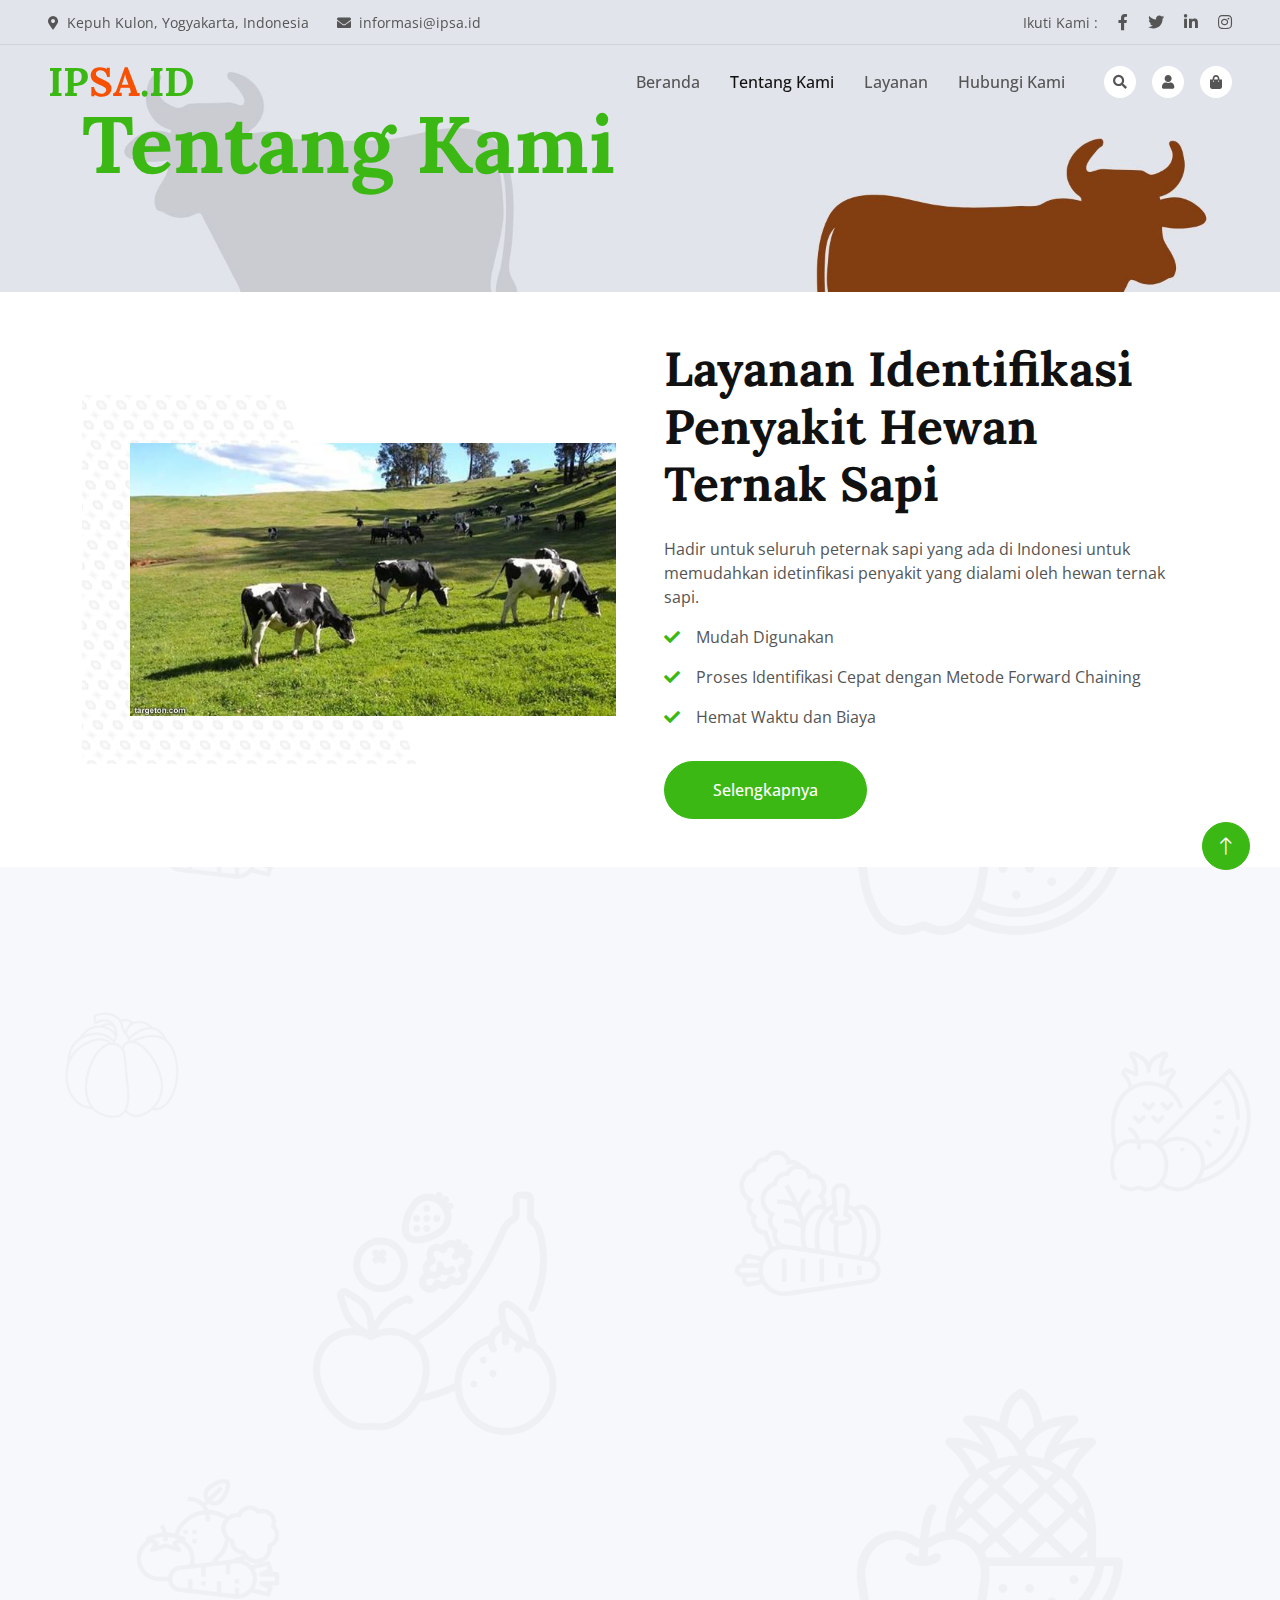
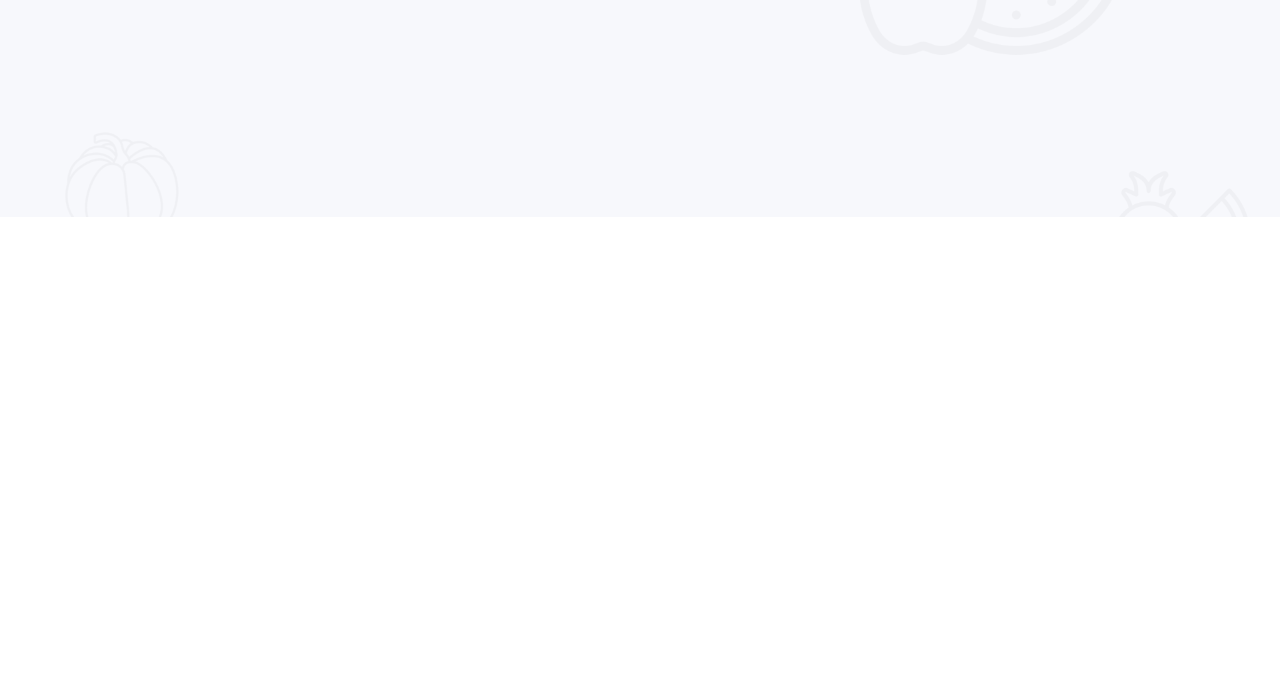
<file: foody2-1.0.0/about.html>
<!DOCTYPE html>
<html lang="en">
  <head>
    <meta charset="utf-8" />
    <title>Foody - Organic Food Website Template</title>
    <meta content="width=device-width, initial-scale=1.0" name="viewport" />
    <meta content="" name="keywords" />
    <meta content="" name="description" />

    <!-- Favicon -->
    <link href="img/favicon.ico" rel="icon" />

    <!-- Google Web Fonts -->
    <link rel="preconnect" href="https://fonts.googleapis.com" />
    <link rel="preconnect" href="https://fonts.gstatic.com" crossorigin />
    <link href="https://fonts.googleapis.com/css2?family=Open+Sans:wght@400;500&family=Lora:wght@600;700&display=swap" rel="stylesheet" />

    <!-- Icon Font Stylesheet -->
    <link href="https://cdnjs.cloudflare.com/ajax/libs/font-awesome/5.10.0/css/all.min.css" rel="stylesheet" />
    <link href="https://cdn.jsdelivr.net/npm/bootstrap-icons@1.4.1/font/bootstrap-icons.css" rel="stylesheet" />

    <!-- Libraries Stylesheet -->
    <link href="lib/animate/animate.min.css" rel="stylesheet" />
    <link href="lib/owlcarousel/assets/owl.carousel.min.css" rel="stylesheet" />

    <!-- Customized Bootstrap Stylesheet -->
    <link href="css/bootstrap.min.css" rel="stylesheet" />

    <!-- Template Stylesheet -->
    <link href="css/style.css" rel="stylesheet" />
  </head>

  <body>
    <!-- Spinner Start -->
    <div
      id="spinner"
      class="show bg-white position-fixed translate-middle w-100 vh-100 top-50 start-50 d-flex align-items-center justify-content-center"
    >
      <div class="spinner-border text-primary" role="status"></div>
    </div>
    <!-- Spinner End -->

    <!-- Navbar Start -->
    <div class="container-fluid fixed-top px-0 wow fadeIn" data-wow-delay="0.1s">
      <div class="top-bar row gx-0 align-items-center d-none d-lg-flex">
        <div class="col-lg-6 px-5 text-start">
          <small><i class="fa fa-map-marker-alt me-2"></i>Kepuh Kulon, Yogyakarta, Indonesia</small>
          <small class="ms-4"><i class="fa fa-envelope me-2"></i>informasi@ipsa.id</small>
        </div>
        <div class="col-lg-6 px-5 text-end">
          <small>Ikuti Kami :</small>
          <a class="text-body ms-3" href=""><i class="fab fa-facebook-f"></i></a>
          <a class="text-body ms-3" href=""><i class="fab fa-twitter"></i></a>
          <a class="text-body ms-3" href=""><i class="fab fa-linkedin-in"></i></a>
          <a class="text-body ms-3" href=""><i class="fab fa-instagram"></i></a>
        </div>
      </div>

      <nav class="navbar navbar-expand-lg navbar-light py-lg-0 px-lg-5 wow fadeIn" data-wow-delay="0.1s">
        
        <a href="index.html" class="navbar-brand ms-4 ms-lg-0">
            <h1 class="fw-bold text-primary m-0">IP<span class="text-secondary">SA</span>.ID</h1>
          </a>
        
        <button type="button" class="navbar-toggler me-4" data-bs-toggle="collapse" data-bs-target="#navbarCollapse">
            
            <span class="navbar-toggler-icon"></span>
        </button>
        <div class="collapse navbar-collapse" id="navbarCollapse">
          <div class="navbar-nav ms-auto p-4 p-lg-0">
            <a href="index.html" class="nav-item nav-link ">Beranda</a>
            <a href="about.html" class="nav-item nav-link active">Tentang Kami</a>
            <a href="product.html" class="nav-item nav-link">Layanan</a>
            <a href="contact.html" class="nav-item nav-link">Hubungi Kami</a>
          </div>
          <div class="d-none d-lg-flex ms-2">
            <a class="btn-sm-square bg-white rounded-circle ms-3" href="">
              <small class="fa fa-search text-body"></small>
            </a>
            <a class="btn-sm-square bg-white rounded-circle ms-3" href="">
              <small class="fa fa-user text-body"></small>
            </a>
            <a class="btn-sm-square bg-white rounded-circle ms-3" href="">
              <small class="fa fa-shopping-bag text-body"></small>
            </a>
          </div>
        </div>
      </nav>
    </div>
    <!-- Navbar End -->

    <!-- Page Header Start -->
    <!-- <div class="container-fluid page-header mb-5 wow fadeIn" data-wow-delay="0.1s">
      <div id="header-carousel" class="carousel slide" data-bs-ride="carousel">
        <div class="carousel-inner">
          <div class="carousel-item active">
            <img class="w-100" src="img/atastentang.jpg" alt="Image" />
            <div class="carousel-caption">
              <div class="container">
                <div class="row justify-content-start">
                  <div class="col-lg-2">
                    <h1 class="display-2 mb-5 animated slideInDown">Tentang Kami</h1>
                  </div>
                </div>
              </div>
            </div>
          </div>
        </div>
      </div>
    </div> -->

     <!-- Page Header Start -->
     <div class="container-fluid page-header mb-12 wow fadeIn" data-wow-delay="0.1s">
        <div class="container">
            <h1 class="display-1 mb-1 animated slideInDown fw-bold text-primary m-0">Tentang Kami</h1>
        </div>
    </div>
    <!-- Page Header End -->



    <!-- Page Header End -->

    <!-- About Start -->
    <div class="container-xxl py-5">
      <div class="container">
        <div class="row g-5 align-items-center">
          <div class="col-lg-6 wow fadeIn" data-wow-delay="0.1s">
            <div class="about-img position-relative overflow-hidden p-5 pe-0">
              <img class="img-fluid w-100" src="img/about.jpg" />
            </div>
          </div>
          <div class="col-lg-6 wow fadeIn" data-wow-delay="0.5s">
            <h1 class="display-5 mb-4">Layanan Identifikasi Penyakit Hewan Ternak Sapi</h1>
                Hadir untuk seluruh peternak sapi yang ada di Indonesi untuk memudahkan 
                idetinfikasi penyakit yang dialami oleh hewan ternak sapi.
            </p>
            <p><i class="fa fa-check text-primary me-3"></i>Mudah Digunakan</p>
            <p><i class="fa fa-check text-primary me-3"></i>Proses Identifikasi Cepat dengan Metode Forward Chaining</p>
            <p><i class="fa fa-check text-primary me-3"></i>Hemat Waktu dan Biaya</p>
            <a class="btn btn-primary rounded-pill py-3 px-5 mt-3" href="">Selengkapnya</a>
          </div>
        </div>
      </div>
    </div>
    <!-- About End -->

    <!-- Firm Visit Start -->
    <!-- <div class="container-fluid bg-primary bg-icon mt-5 py-6">
      <div class="container">
        <div class="row g-5 align-items-center">
          <div class="col-md-7 wow fadeIn" data-wow-delay="0.1s">
            <h1 class="display-5 text-white mb-3">Visit Our Firm</h1>
            <p class="text-white mb-0">
              Tempor erat elitr rebum at clita. Diam dolor diam ipsum sit. Aliqu diam amet diam et eos. Clita erat ipsum et lorem et sit,
              sed stet lorem sit clita duo justo magna dolore erat amet. Diam dolor diam ipsum sit. Aliqu diam amet diam et eos.
            </p>
          </div>
          <div class="col-md-5 text-md-end wow fadeIn" data-wow-delay="0.5s">
            <a class="btn btn-lg btn-secondary rounded-pill py-3 px-5" href="">Visit Now</a>
          </div>
        </div>
      </div>
    </div> -->
    <!-- Firm Visit End -->

    <!-- Feature Start -->
    <div class="container-fluid bg-light bg-icon py-6">
      <div class="container">
        <div class="section-header text-center mx-auto mb-5 wow fadeInUp" data-wow-delay="0.1s" style="max-width: 500px">
          <h1 class="display-5 mb-3">Layanan Kami</h1>
          <p>IPSA.ID hadir untuk melayani seluruh peternak yang ada di Indonesia</p>
        </div>
        <div class="row g-4">
          <div class="col-lg-5 col-md-9 wow fadeInUp" data-wow-delay="0.1s">
            <div class="bg-white text-center h-100 p-4 p-xl-5">
              <img class="img-fluid mb-4" src="img/layanan1.jpg" alt="" />
              <h4 class="mb-3">Diagnosa Penyakit Sapi</h4>
              <a class="btn btn-outline-primary border-2 py-2 px-4 rounded-pill" href="">Selengkapnya</a>
            </div>
          </div>
          <!-- <div class="col-lg-4 col-md-6 wow fadeInUp" data-wow-delay="0.3s">
          </div> -->
          <div class="col-lg-5 col-md-9 wow fadeInUp" data-wow-delay="0.5s">
            <div class="bg-white text-center h-100 p-4 p-xl-5">
              <img class="img-fluid mb-4" src="img/lis.jpg" alt="" />
              <h4 class="mb-3">Data Penyakit Sapi</h4>
              <a class="btn btn-outline-primary border-2 py-2 px-4 rounded-pill" href="">Selengkapnya</a>
            </div>
          </div>
        </div>
      </div>
    </div>
    <!-- Feature End -->

    <!-- Footer Start -->
    <div class="container-fluid bg-dark footer pt-5 wow fadeIn" data-wow-delay="0.1s">
      <div class="container py-5">
        <div class="row g-5">
          <div class="col-lg-3 col-md-6">
            <h1 class="fw-bold text-primary mb-4">F<span class="text-secondary">oo</span>dy</h1>
            <p>Diam dolor diam ipsum sit. Aliqu diam amet diam et eos. Clita erat ipsum et lorem et sit, sed stet lorem sit clita</p>
            <div class="d-flex pt-2">
              <a class="btn btn-square btn-outline-light rounded-circle me-1" href=""><i class="fab fa-twitter"></i></a>
              <a class="btn btn-square btn-outline-light rounded-circle me-1" href=""><i class="fab fa-facebook-f"></i></a>
              <a class="btn btn-square btn-outline-light rounded-circle me-1" href=""><i class="fab fa-youtube"></i></a>
              <a class="btn btn-square btn-outline-light rounded-circle me-0" href=""><i class="fab fa-linkedin-in"></i></a>
            </div>
          </div>
          <div class="col-lg-3 col-md-6">
            <h4 class="text-light mb-4">Address</h4>
            <p><i class="fa fa-map-marker-alt me-3"></i>123 Street, New York, USA</p>
            <p><i class="fa fa-phone-alt me-3"></i>+012 345 67890</p>
            <p><i class="fa fa-envelope me-3"></i>info@example.com</p>
          </div>
          <div class="col-lg-3 col-md-6">
            <h4 class="text-light mb-4">Quick Links</h4>
            <a class="btn btn-link" href="">About Us</a>
            <a class="btn btn-link" href="">Contact Us</a>
            <a class="btn btn-link" href="">Our Services</a>
            <a class="btn btn-link" href="">Terms & Condition</a>
            <a class="btn btn-link" href="">Support</a>
          </div>
          <div class="col-lg-3 col-md-6">
            <h4 class="text-light mb-4">Newsletter</h4>
            <p>Dolor amet sit justo amet elitr clita ipsum elitr est.</p>
            <div class="position-relative mx-auto" style="max-width: 400px">
              <input class="form-control bg-transparent w-100 py-3 ps-4 pe-5" type="text" placeholder="Your email" />
              <button type="button" class="btn btn-primary py-2 position-absolute top-0 end-0 mt-2 me-2">SignUp</button>
            </div>
          </div>
        </div>
      </div>
      <div class="container-fluid copyright">
        <div class="container">
          <div class="row">
            <div class="col-md-6 text-center text-md-start mb-3 mb-md-0">&copy; <a href="#">Your Site Name</a>, All Right Reserved.</div>
            <div class="col-md-6 text-center text-md-end">
              <!--/*** This template is free as long as you keep the footer author’s credit link/attribution link/backlink. If you'd like to use the template without the footer author’s credit link/attribution link/backlink, you can purchase the Credit Removal License from "https://htmlcodex.com/credit-removal". Thank you for your support. ***/-->
              Designed By <a href="https://htmlcodex.com">HTML Codex</a> <br />Distributed By:
              <a href="https://themewagon.com" target="_blank">ThemeWagon</a>
            </div>
          </div>
        </div>
      </div>
    </div>
    <!-- Footer End -->

    <!-- Back to Top -->
    <a href="#" class="btn btn-lg btn-primary btn-lg-square rounded-circle back-to-top"><i class="bi bi-arrow-up"></i></a>

    <!-- JavaScript Libraries -->
    <script src="https://code.jquery.com/jquery-3.4.1.min.js"></script>
    <script src="https://cdn.jsdelivr.net/npm/bootstrap@5.0.0/dist/js/bootstrap.bundle.min.js"></script>
    <script src="lib/wow/wow.min.js"></script>
    <script src="lib/easing/easing.min.js"></script>
    <script src="lib/waypoints/waypoints.min.js"></script>
    <script src="lib/owlcarousel/owl.carousel.min.js"></script>

    <!-- Template Javascript -->
    <script src="js/main.js"></script>
  </body>
</html>
</file>
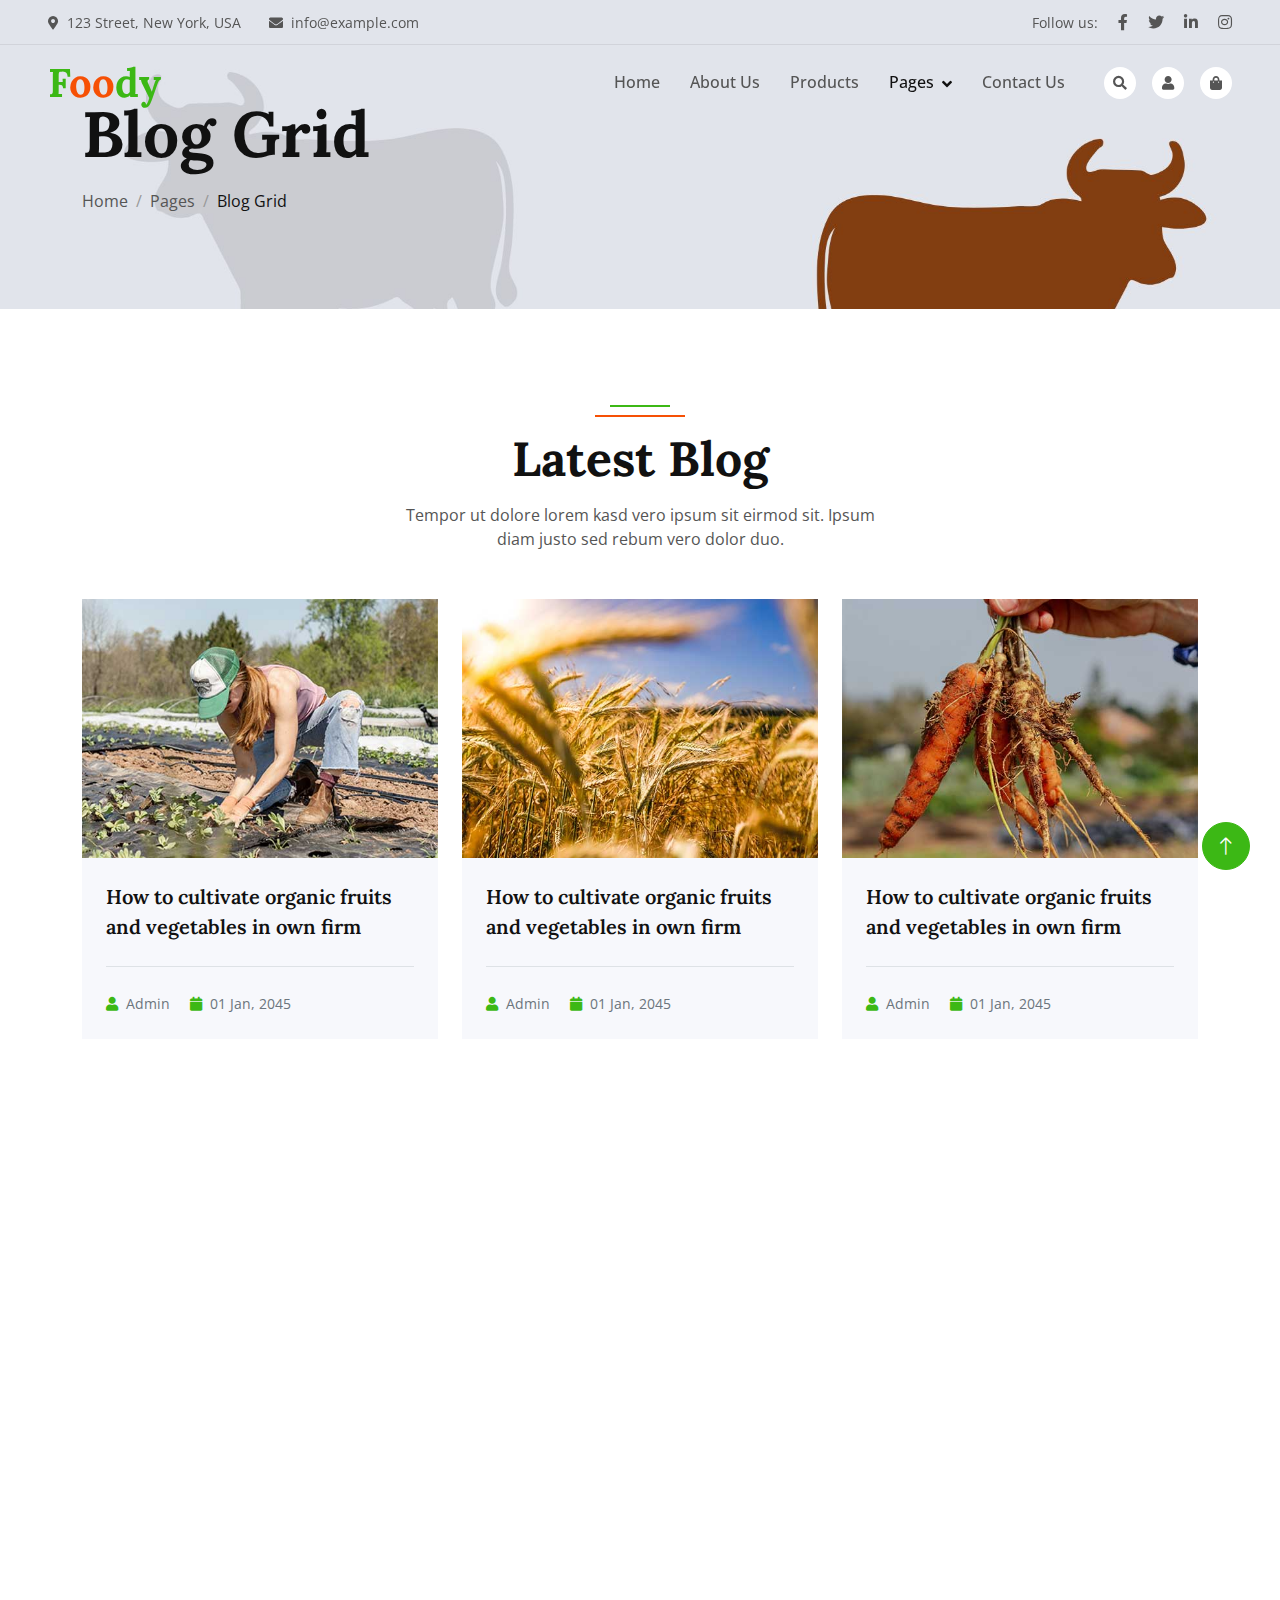
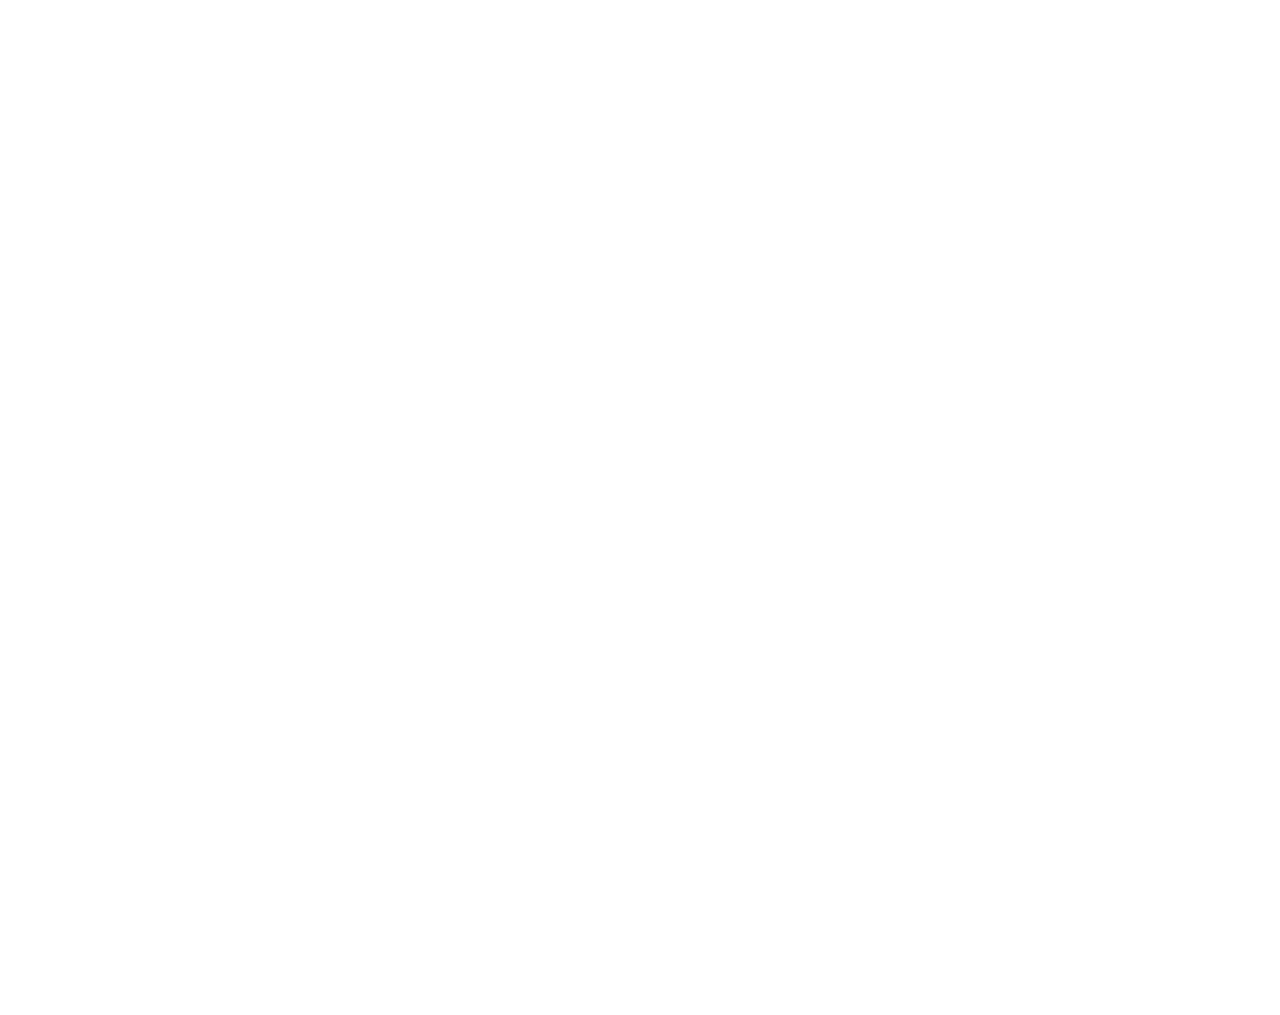
<file: foody2-1.0.0/blog.html>
<!DOCTYPE html>
<html lang="en">

<head>
    <meta charset="utf-8">
    <title>Foody - Organic Food Website Template</title>
    <meta content="width=device-width, initial-scale=1.0" name="viewport">
    <meta content="" name="keywords">
    <meta content="" name="description">

    <!-- Favicon -->
    <link href="img/favicon.ico" rel="icon">

    <!-- Google Web Fonts -->
    <link rel="preconnect" href="https://fonts.googleapis.com">
    <link rel="preconnect" href="https://fonts.gstatic.com" crossorigin>
    <link href="https://fonts.googleapis.com/css2?family=Open+Sans:wght@400;500&family=Lora:wght@600;700&display=swap" rel="stylesheet"> 

    <!-- Icon Font Stylesheet -->
    <link href="https://cdnjs.cloudflare.com/ajax/libs/font-awesome/5.10.0/css/all.min.css" rel="stylesheet">
    <link href="https://cdn.jsdelivr.net/npm/bootstrap-icons@1.4.1/font/bootstrap-icons.css" rel="stylesheet">

    <!-- Libraries Stylesheet -->
    <link href="lib/animate/animate.min.css" rel="stylesheet">
    <link href="lib/owlcarousel/assets/owl.carousel.min.css" rel="stylesheet">

    <!-- Customized Bootstrap Stylesheet -->
    <link href="css/bootstrap.min.css" rel="stylesheet">

    <!-- Template Stylesheet -->
    <link href="css/style.css" rel="stylesheet">
</head>

<body>
    <!-- Spinner Start -->
    <div id="spinner" class="show bg-white position-fixed translate-middle w-100 vh-100 top-50 start-50 d-flex align-items-center justify-content-center">
        <div class="spinner-border text-primary" role="status"></div>
    </div>
    <!-- Spinner End -->


    <!-- Navbar Start -->
    <div class="container-fluid fixed-top px-0 wow fadeIn" data-wow-delay="0.1s">
        <div class="top-bar row gx-0 align-items-center d-none d-lg-flex">
            <div class="col-lg-6 px-5 text-start">
                <small><i class="fa fa-map-marker-alt me-2"></i>123 Street, New York, USA</small>
                <small class="ms-4"><i class="fa fa-envelope me-2"></i>info@example.com</small>
            </div>
            <div class="col-lg-6 px-5 text-end">
                <small>Follow us:</small>
                <a class="text-body ms-3" href=""><i class="fab fa-facebook-f"></i></a>
                <a class="text-body ms-3" href=""><i class="fab fa-twitter"></i></a>
                <a class="text-body ms-3" href=""><i class="fab fa-linkedin-in"></i></a>
                <a class="text-body ms-3" href=""><i class="fab fa-instagram"></i></a>
            </div>
        </div>

        <nav class="navbar navbar-expand-lg navbar-light py-lg-0 px-lg-5 wow fadeIn" data-wow-delay="0.1s">
            <a href="index.html" class="navbar-brand ms-4 ms-lg-0">
                <h1 class="fw-bold text-primary m-0">F<span class="text-secondary">oo</span>dy</h1>
            </a>
            <button type="button" class="navbar-toggler me-4" data-bs-toggle="collapse" data-bs-target="#navbarCollapse">
                <span class="navbar-toggler-icon"></span>
            </button>
            <div class="collapse navbar-collapse" id="navbarCollapse">
                <div class="navbar-nav ms-auto p-4 p-lg-0">
                    <a href="index.html" class="nav-item nav-link">Home</a>
                    <a href="about.html" class="nav-item nav-link">About Us</a>
                    <a href="product.html" class="nav-item nav-link">Products</a>
                    <div class="nav-item dropdown">
                        <a href="#" class="nav-link dropdown-toggle active" data-bs-toggle="dropdown">Pages</a>
                        <div class="dropdown-menu m-0">
                            <a href="blog.html" class="dropdown-item active">Blog Grid</a>
                            <a href="feature.html" class="dropdown-item">Our Features</a>
                            <a href="testimonial.html" class="dropdown-item">Testimonial</a>
                            <a href="404.html" class="dropdown-item">404 Page</a>
                        </div>
                    </div>
                    <a href="contact.html" class="nav-item nav-link">Contact Us</a>
                </div>
                <div class="d-none d-lg-flex ms-2">
                    <a class="btn-sm-square bg-white rounded-circle ms-3" href="">
                        <small class="fa fa-search text-body"></small>
                    </a>
                    <a class="btn-sm-square bg-white rounded-circle ms-3" href="">
                        <small class="fa fa-user text-body"></small>
                    </a>
                    <a class="btn-sm-square bg-white rounded-circle ms-3" href="">
                        <small class="fa fa-shopping-bag text-body"></small>
                    </a>
                </div>
            </div>
        </nav>
    </div>
    <!-- Navbar End -->


    <!-- Page Header Start -->
    <div class="container-fluid page-header wow fadeIn" data-wow-delay="0.1s">
        <div class="container">
            <h1 class="display-3 mb-3 animated slideInDown">Blog Grid</h1>
            <nav aria-label="breadcrumb animated slideInDown">
                <ol class="breadcrumb mb-0">
                    <li class="breadcrumb-item"><a class="text-body" href="#">Home</a></li>
                    <li class="breadcrumb-item"><a class="text-body" href="#">Pages</a></li>
                    <li class="breadcrumb-item text-dark active" aria-current="page">Blog Grid</li>
                </ol>
            </nav>
        </div>
    </div>
    <!-- Page Header End -->


    <!-- Blog Start -->
    <div class="container-xxl py-6">
        <div class="container">
            <div class="section-header text-center mx-auto mb-5 wow fadeInUp" data-wow-delay="0.1s" style="max-width: 500px;">
                <h1 class="display-5 mb-3">Latest Blog</h1>
                <p>Tempor ut dolore lorem kasd vero ipsum sit eirmod sit. Ipsum diam justo sed rebum vero dolor duo.</p>
            </div>
            <div class="row g-4">
                <div class="col-lg-4 col-md-6 wow fadeInUp" data-wow-delay="0.1s">
                    <img class="img-fluid" src="img/blog-1.jpg" alt="">
                    <div class="bg-light p-4">
                        <a class="d-block h5 lh-base mb-4" href="">How to cultivate organic fruits and vegetables in own firm</a>
                        <div class="text-muted border-top pt-4">
                            <small class="me-3"><i class="fa fa-user text-primary me-2"></i>Admin</small>
                            <small class="me-3"><i class="fa fa-calendar text-primary me-2"></i>01 Jan, 2045</small>
                        </div>
                    </div>
                </div>
                <div class="col-lg-4 col-md-6 wow fadeInUp" data-wow-delay="0.3s">
                    <img class="img-fluid" src="img/blog-2.jpg" alt="">
                    <div class="bg-light p-4">
                        <a class="d-block h5 lh-base mb-4" href="">How to cultivate organic fruits and vegetables in own firm</a>
                        <div class="text-muted border-top pt-4">
                            <small class="me-3"><i class="fa fa-user text-primary me-2"></i>Admin</small>
                            <small class="me-3"><i class="fa fa-calendar text-primary me-2"></i>01 Jan, 2045</small>
                        </div>
                    </div>
                </div>
                <div class="col-lg-4 col-md-6 wow fadeInUp" data-wow-delay="0.5s">
                    <img class="img-fluid" src="img/blog-3.jpg" alt="">
                    <div class="bg-light p-4">
                        <a class="d-block h5 lh-base mb-4" href="">How to cultivate organic fruits and vegetables in own firm</a>
                        <div class="text-muted border-top pt-4">
                            <small class="me-3"><i class="fa fa-user text-primary me-2"></i>Admin</small>
                            <small class="me-3"><i class="fa fa-calendar text-primary me-2"></i>01 Jan, 2045</small>
                        </div>
                    </div>
                </div>
                <div class="col-lg-4 col-md-6 wow fadeInUp" data-wow-delay="0.1s">
                    <img class="img-fluid" src="img/blog-2.jpg" alt="">
                    <div class="bg-light p-4">
                        <a class="d-block h5 lh-base mb-4" href="">How to cultivate organic fruits and vegetables in own firm</a>
                        <div class="text-muted border-top pt-4">
                            <small class="me-3"><i class="fa fa-user text-primary me-2"></i>Admin</small>
                            <small class="me-3"><i class="fa fa-calendar text-primary me-2"></i>01 Jan, 2045</small>
                        </div>
                    </div>
                </div>
                <div class="col-lg-4 col-md-6 wow fadeInUp" data-wow-delay="0.3s">
                    <img class="img-fluid" src="img/blog-3.jpg" alt="">
                    <div class="bg-light p-4">
                        <a class="d-block h5 lh-base mb-4" href="">How to cultivate organic fruits and vegetables in own firm</a>
                        <div class="text-muted border-top pt-4">
                            <small class="me-3"><i class="fa fa-user text-primary me-2"></i>Admin</small>
                            <small class="me-3"><i class="fa fa-calendar text-primary me-2"></i>01 Jan, 2045</small>
                        </div>
                    </div>
                </div>
                <div class="col-lg-4 col-md-6 wow fadeInUp" data-wow-delay="0.5s">
                    <img class="img-fluid" src="img/blog-1.jpg" alt="">
                    <div class="bg-light p-4">
                        <a class="d-block h5 lh-base mb-4" href="">How to cultivate organic fruits and vegetables in own firm</a>
                        <div class="text-muted border-top pt-4">
                            <small class="me-3"><i class="fa fa-user text-primary me-2"></i>Admin</small>
                            <small class="me-3"><i class="fa fa-calendar text-primary me-2"></i>01 Jan, 2045</small>
                        </div>
                    </div>
                </div>
                <div class="col-lg-4 col-md-6 wow fadeInUp" data-wow-delay="0.1s">
                    <img class="img-fluid" src="img/blog-3.jpg" alt="">
                    <div class="bg-light p-4">
                        <a class="d-block h5 lh-base mb-4" href="">How to cultivate organic fruits and vegetables in own firm</a>
                        <div class="text-muted border-top pt-4">
                            <small class="me-3"><i class="fa fa-user text-primary me-2"></i>Admin</small>
                            <small class="me-3"><i class="fa fa-calendar text-primary me-2"></i>01 Jan, 2045</small>
                        </div>
                    </div>
                </div>
                <div class="col-lg-4 col-md-6 wow fadeInUp" data-wow-delay="0.3s">
                    <img class="img-fluid" src="img/blog-1.jpg" alt="">
                    <div class="bg-light p-4">
                        <a class="d-block h5 lh-base mb-4" href="">How to cultivate organic fruits and vegetables in own firm</a>
                        <div class="text-muted border-top pt-4">
                            <small class="me-3"><i class="fa fa-user text-primary me-2"></i>Admin</small>
                            <small class="me-3"><i class="fa fa-calendar text-primary me-2"></i>01 Jan, 2045</small>
                        </div>
                    </div>
                </div>
                <div class="col-lg-4 col-md-6 wow fadeInUp" data-wow-delay="0.5s">
                    <img class="img-fluid" src="img/blog-2.jpg" alt="">
                    <div class="bg-light p-4">
                        <a class="d-block h5 lh-base mb-4" href="">How to cultivate organic fruits and vegetables in own firm</a>
                        <div class="text-muted border-top pt-4">
                            <small class="me-3"><i class="fa fa-user text-primary me-2"></i>Admin</small>
                            <small class="me-3"><i class="fa fa-calendar text-primary me-2"></i>01 Jan, 2045</small>
                        </div>
                    </div>
                </div>
                <div class="col-12 text-center wow fadeInUp" data-wow-delay="0.1s">
                    <a class="btn btn-primary rounded-pill py-3 px-5" href="">Load More</a>
                </div>
            </div>
        </div>
    </div>
    <!-- Blog End -->


    <!-- Footer Start -->
    <div class="container-fluid bg-dark footer pt-5 wow fadeIn" data-wow-delay="0.1s">
        <div class="container py-5">
            <div class="row g-5">
                <div class="col-lg-3 col-md-6">
                    <h1 class="fw-bold text-primary mb-4">F<span class="text-secondary">oo</span>dy</h1>
                    <p>Diam dolor diam ipsum sit. Aliqu diam amet diam et eos. Clita erat ipsum et lorem et sit, sed stet lorem sit clita</p>
                    <div class="d-flex pt-2">
                        <a class="btn btn-square btn-outline-light rounded-circle me-1" href=""><i class="fab fa-twitter"></i></a>
                        <a class="btn btn-square btn-outline-light rounded-circle me-1" href=""><i class="fab fa-facebook-f"></i></a>
                        <a class="btn btn-square btn-outline-light rounded-circle me-1" href=""><i class="fab fa-youtube"></i></a>
                        <a class="btn btn-square btn-outline-light rounded-circle me-0" href=""><i class="fab fa-linkedin-in"></i></a>
                    </div>
                </div>
                <div class="col-lg-3 col-md-6">
                    <h4 class="text-light mb-4">Address</h4>
                    <p><i class="fa fa-map-marker-alt me-3"></i>123 Street, New York, USA</p>
                    <p><i class="fa fa-phone-alt me-3"></i>+012 345 67890</p>
                    <p><i class="fa fa-envelope me-3"></i>info@example.com</p>
                </div>
                <div class="col-lg-3 col-md-6">
                    <h4 class="text-light mb-4">Quick Links</h4>
                    <a class="btn btn-link" href="">About Us</a>
                    <a class="btn btn-link" href="">Contact Us</a>
                    <a class="btn btn-link" href="">Our Services</a>
                    <a class="btn btn-link" href="">Terms & Condition</a>
                    <a class="btn btn-link" href="">Support</a>
                </div>
                <div class="col-lg-3 col-md-6">
                    <h4 class="text-light mb-4">Newsletter</h4>
                    <p>Dolor amet sit justo amet elitr clita ipsum elitr est.</p>
                    <div class="position-relative mx-auto" style="max-width: 400px;">
                        <input class="form-control bg-transparent w-100 py-3 ps-4 pe-5" type="text" placeholder="Your email">
                        <button type="button" class="btn btn-primary py-2 position-absolute top-0 end-0 mt-2 me-2">SignUp</button>
                    </div>
                </div>
            </div>
        </div>
        <div class="container-fluid copyright">
            <div class="container">
                <div class="row">
                    <div class="col-md-6 text-center text-md-start mb-3 mb-md-0">
                        &copy; <a href="#">Your Site Name</a>, All Right Reserved.
                    </div>
                    <div class="col-md-6 text-center text-md-end">
                        <!--/*** This template is free as long as you keep the footer author’s credit link/attribution link/backlink. If you'd like to use the template without the footer author’s credit link/attribution link/backlink, you can purchase the Credit Removal License from "https://htmlcodex.com/credit-removal". Thank you for your support. ***/-->
                        Designed By <a href="https://htmlcodex.com">HTML Codex</a>
                        <br>Distributed By: <a href="https://themewagon.com" target="_blank">ThemeWagon</a>
                    </div>
                </div>
            </div>
        </div>
    </div>
    <!-- Footer End -->


    <!-- Back to Top -->
    <a href="#" class="btn btn-lg btn-primary btn-lg-square rounded-circle back-to-top"><i class="bi bi-arrow-up"></i></a>


    <!-- JavaScript Libraries -->
    <script src="https://code.jquery.com/jquery-3.4.1.min.js"></script>
    <script src="https://cdn.jsdelivr.net/npm/bootstrap@5.0.0/dist/js/bootstrap.bundle.min.js"></script>
    <script src="lib/wow/wow.min.js"></script>
    <script src="lib/easing/easing.min.js"></script>
    <script src="lib/waypoints/waypoints.min.js"></script>
    <script src="lib/owlcarousel/owl.carousel.min.js"></script>

    <!-- Template Javascript -->
    <script src="js/main.js"></script>
</body>

</html>
</file>
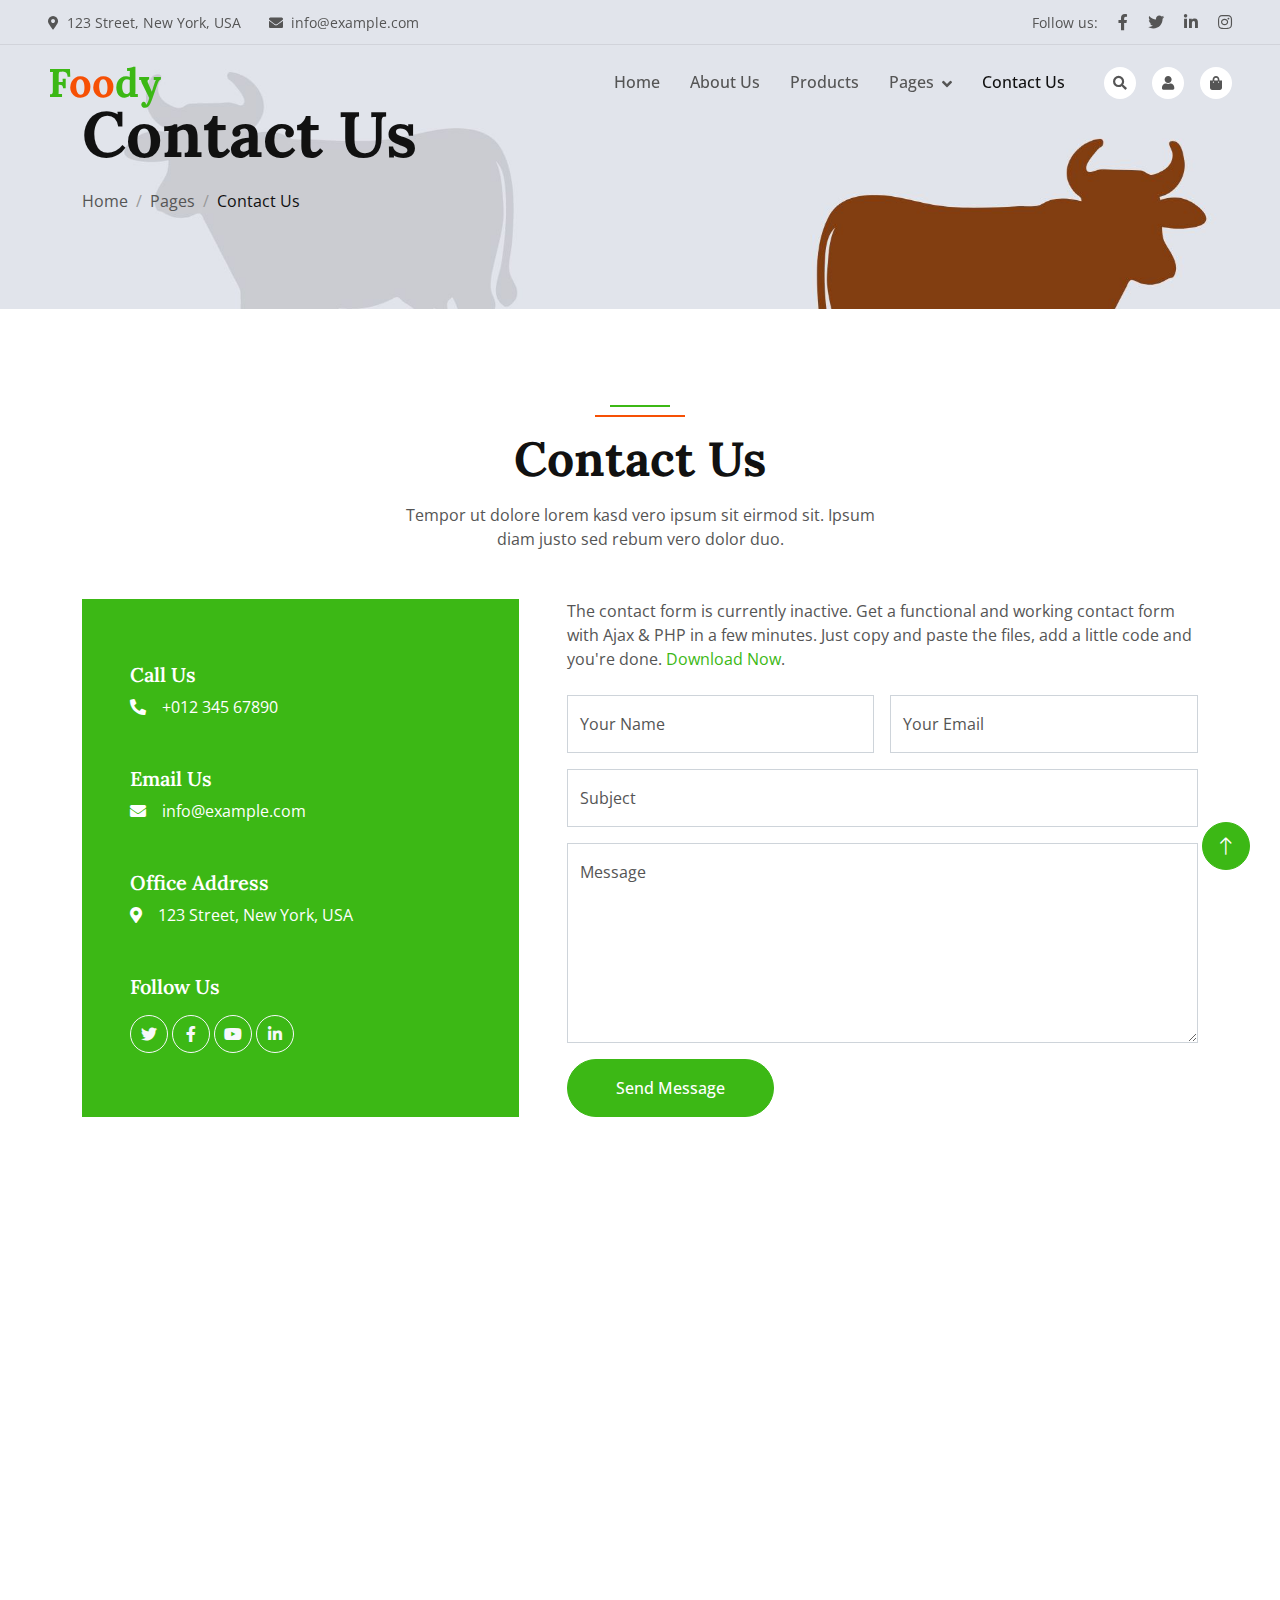
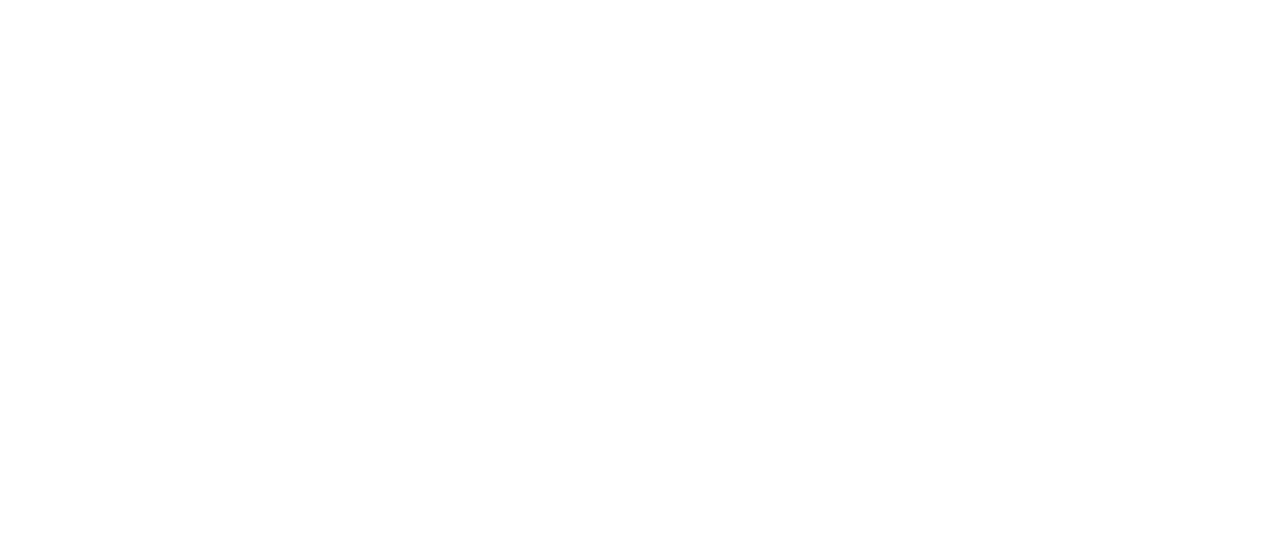
<file: foody2-1.0.0/contact.html>
<!DOCTYPE html>
<html lang="en">

<head>
    <meta charset="utf-8">
    <title>Foody - Organic Food Website Template</title>
    <meta content="width=device-width, initial-scale=1.0" name="viewport">
    <meta content="" name="keywords">
    <meta content="" name="description">

    <!-- Favicon -->
    <link href="img/favicon.ico" rel="icon">

    <!-- Google Web Fonts -->
    <link rel="preconnect" href="https://fonts.googleapis.com">
    <link rel="preconnect" href="https://fonts.gstatic.com" crossorigin>
    <link href="https://fonts.googleapis.com/css2?family=Open+Sans:wght@400;500&family=Lora:wght@600;700&display=swap" rel="stylesheet"> 

    <!-- Icon Font Stylesheet -->
    <link href="https://cdnjs.cloudflare.com/ajax/libs/font-awesome/5.10.0/css/all.min.css" rel="stylesheet">
    <link href="https://cdn.jsdelivr.net/npm/bootstrap-icons@1.4.1/font/bootstrap-icons.css" rel="stylesheet">

    <!-- Libraries Stylesheet -->
    <link href="lib/animate/animate.min.css" rel="stylesheet">
    <link href="lib/owlcarousel/assets/owl.carousel.min.css" rel="stylesheet">

    <!-- Customized Bootstrap Stylesheet -->
    <link href="css/bootstrap.min.css" rel="stylesheet">

    <!-- Template Stylesheet -->
    <link href="css/style.css" rel="stylesheet">
</head>

<body>
    <!-- Spinner Start -->
    <div id="spinner" class="show bg-white position-fixed translate-middle w-100 vh-100 top-50 start-50 d-flex align-items-center justify-content-center">
        <div class="spinner-border text-primary" role="status"></div>
    </div>
    <!-- Spinner End -->


    <!-- Navbar Start -->
    <div class="container-fluid fixed-top px-0 wow fadeIn" data-wow-delay="0.1s">
        <div class="top-bar row gx-0 align-items-center d-none d-lg-flex">
            <div class="col-lg-6 px-5 text-start">
                <small><i class="fa fa-map-marker-alt me-2"></i>123 Street, New York, USA</small>
                <small class="ms-4"><i class="fa fa-envelope me-2"></i>info@example.com</small>
            </div>
            <div class="col-lg-6 px-5 text-end">
                <small>Follow us:</small>
                <a class="text-body ms-3" href=""><i class="fab fa-facebook-f"></i></a>
                <a class="text-body ms-3" href=""><i class="fab fa-twitter"></i></a>
                <a class="text-body ms-3" href=""><i class="fab fa-linkedin-in"></i></a>
                <a class="text-body ms-3" href=""><i class="fab fa-instagram"></i></a>
            </div>
        </div>

        <nav class="navbar navbar-expand-lg navbar-light py-lg-0 px-lg-5 wow fadeIn" data-wow-delay="0.1s">
            <a href="index.html" class="navbar-brand ms-4 ms-lg-0">
                <h1 class="fw-bold text-primary m-0">F<span class="text-secondary">oo</span>dy</h1>
            </a>
            <button type="button" class="navbar-toggler me-4" data-bs-toggle="collapse" data-bs-target="#navbarCollapse">
                <span class="navbar-toggler-icon"></span>
            </button>
            <div class="collapse navbar-collapse" id="navbarCollapse">
                <div class="navbar-nav ms-auto p-4 p-lg-0">
                    <a href="index.html" class="nav-item nav-link">Home</a>
                    <a href="about.html" class="nav-item nav-link">About Us</a>
                    <a href="product.html" class="nav-item nav-link">Products</a>
                    <div class="nav-item dropdown">
                        <a href="#" class="nav-link dropdown-toggle" data-bs-toggle="dropdown">Pages</a>
                        <div class="dropdown-menu m-0">
                            <a href="blog.html" class="dropdown-item">Blog Grid</a>
                            <a href="feature.html" class="dropdown-item">Our Features</a>
                            <a href="testimonial.html" class="dropdown-item">Testimonial</a>
                            <a href="404.html" class="dropdown-item">404 Page</a>
                        </div>
                    </div>
                    <a href="contact.html" class="nav-item nav-link active">Contact Us</a>
                </div>
                <div class="d-none d-lg-flex ms-2">
                    <a class="btn-sm-square bg-white rounded-circle ms-3" href="">
                        <small class="fa fa-search text-body"></small>
                    </a>
                    <a class="btn-sm-square bg-white rounded-circle ms-3" href="">
                        <small class="fa fa-user text-body"></small>
                    </a>
                    <a class="btn-sm-square bg-white rounded-circle ms-3" href="">
                        <small class="fa fa-shopping-bag text-body"></small>
                    </a>
                </div>
            </div>
        </nav>
    </div>
    <!-- Navbar End -->


    <!-- Page Header Start -->
    <div class="container-fluid page-header wow fadeIn" data-wow-delay="0.1s">
        <div class="container">
            <h1 class="display-3 mb-3 animated slideInDown">Contact Us</h1>
            <nav aria-label="breadcrumb animated slideInDown">
                <ol class="breadcrumb mb-0">
                    <li class="breadcrumb-item"><a class="text-body" href="#">Home</a></li>
                    <li class="breadcrumb-item"><a class="text-body" href="#">Pages</a></li>
                    <li class="breadcrumb-item text-dark active" aria-current="page">Contact Us</li>
                </ol>
            </nav>
        </div>
    </div>
    <!-- Page Header End -->

    <!-- Contact Start -->
    <div class="container-xxl py-6">
        <div class="container">
            <div class="section-header text-center mx-auto mb-5 wow fadeInUp" data-wow-delay="0.1s" style="max-width: 500px;">
                <h1 class="display-5 mb-3">Contact Us</h1>
                <p>Tempor ut dolore lorem kasd vero ipsum sit eirmod sit. Ipsum diam justo sed rebum vero dolor duo.</p>
            </div>
            <div class="row g-5 justify-content-center">
                <div class="col-lg-5 col-md-12 wow fadeInUp" data-wow-delay="0.1s">
                    <div class="bg-primary text-white d-flex flex-column justify-content-center h-100 p-5">
                        <h5 class="text-white">Call Us</h5>
                        <p class="mb-5"><i class="fa fa-phone-alt me-3"></i>+012 345 67890</p>
                        <h5 class="text-white">Email Us</h5>
                        <p class="mb-5"><i class="fa fa-envelope me-3"></i>info@example.com</p>
                        <h5 class="text-white">Office Address</h5>
                        <p class="mb-5"><i class="fa fa-map-marker-alt me-3"></i>123 Street, New York, USA</p>
                        <h5 class="text-white">Follow Us</h5>
                        <div class="d-flex pt-2">
                            <a class="btn btn-square btn-outline-light rounded-circle me-1" href=""><i class="fab fa-twitter"></i></a>
                            <a class="btn btn-square btn-outline-light rounded-circle me-1" href=""><i class="fab fa-facebook-f"></i></a>
                            <a class="btn btn-square btn-outline-light rounded-circle me-1" href=""><i class="fab fa-youtube"></i></a>
                            <a class="btn btn-square btn-outline-light rounded-circle me-0" href=""><i class="fab fa-linkedin-in"></i></a>
                        </div>
                    </div>
                </div>
                <div class="col-lg-7 col-md-12 wow fadeInUp" data-wow-delay="0.5s">
                    <p class="mb-4">The contact form is currently inactive. Get a functional and working contact form with Ajax & PHP in a few minutes. Just copy and paste the files, add a little code and you're done. <a href="https://htmlcodex.com/contact-form">Download Now</a>.</p>
                    <form>
                        <div class="row g-3">
                            <div class="col-md-6">
                                <div class="form-floating">
                                    <input type="text" class="form-control" id="name" placeholder="Your Name">
                                    <label for="name">Your Name</label>
                                </div>
                            </div>
                            <div class="col-md-6">
                                <div class="form-floating">
                                    <input type="email" class="form-control" id="email" placeholder="Your Email">
                                    <label for="email">Your Email</label>
                                </div>
                            </div>
                            <div class="col-12">
                                <div class="form-floating">
                                    <input type="text" class="form-control" id="subject" placeholder="Subject">
                                    <label for="subject">Subject</label>
                                </div>
                            </div>
                            <div class="col-12">
                                <div class="form-floating">
                                    <textarea class="form-control" placeholder="Leave a message here" id="message" style="height: 200px"></textarea>
                                    <label for="message">Message</label>
                                </div>
                            </div>
                            <div class="col-12">
                                <button class="btn btn-primary rounded-pill py-3 px-5" type="submit">Send Message</button>
                            </div>
                        </div>
                    </form>
                </div>
            </div>
        </div>
    </div>
    <!-- Contact End -->


    <!-- Google Map Start -->
    <div class="container-xxl px-0 wow fadeIn" data-wow-delay="0.1s" style="margin-bottom: -6px;">
        <iframe class="w-100" style="height: 450px;"
            src="https://www.google.com/maps/embed?pb=!1m18!1m12!1m3!1d3001156.4288297426!2d-78.01371936852176!3d42.72876761954724!2m3!1f0!2f0!3f0!3m2!1i1024!2i768!4f13.1!3m3!1m2!1s0x4ccc4bf0f123a5a9%3A0xddcfc6c1de189567!2sNew%20York%2C%20USA!5e0!3m2!1sen!2sbd!4v1603794290143!5m2!1sen!2sbd"
            frameborder="0" allowfullscreen="" aria-hidden="false" tabindex="0"></iframe>
    </div>
    <!-- Google Map End -->


    <!-- Footer Start -->
    <div class="container-fluid bg-dark footer pt-5 wow fadeIn" data-wow-delay="0.1s">
        <div class="container py-5">
            <div class="row g-5">
                <div class="col-lg-3 col-md-6">
                    <h1 class="fw-bold text-primary mb-4">F<span class="text-secondary">oo</span>dy</h1>
                    <p>Diam dolor diam ipsum sit. Aliqu diam amet diam et eos. Clita erat ipsum et lorem et sit, sed stet lorem sit clita</p>
                    <div class="d-flex pt-2">
                        <a class="btn btn-square btn-outline-light rounded-circle me-1" href=""><i class="fab fa-twitter"></i></a>
                        <a class="btn btn-square btn-outline-light rounded-circle me-1" href=""><i class="fab fa-facebook-f"></i></a>
                        <a class="btn btn-square btn-outline-light rounded-circle me-1" href=""><i class="fab fa-youtube"></i></a>
                        <a class="btn btn-square btn-outline-light rounded-circle me-0" href=""><i class="fab fa-linkedin-in"></i></a>
                    </div>
                </div>
                <div class="col-lg-3 col-md-6">
                    <h4 class="text-light mb-4">Address</h4>
                    <p><i class="fa fa-map-marker-alt me-3"></i>123 Street, New York, USA</p>
                    <p><i class="fa fa-phone-alt me-3"></i>+012 345 67890</p>
                    <p><i class="fa fa-envelope me-3"></i>info@example.com</p>
                </div>
                <div class="col-lg-3 col-md-6">
                    <h4 class="text-light mb-4">Quick Links</h4>
                    <a class="btn btn-link" href="">About Us</a>
                    <a class="btn btn-link" href="">Contact Us</a>
                    <a class="btn btn-link" href="">Our Services</a>
                    <a class="btn btn-link" href="">Terms & Condition</a>
                    <a class="btn btn-link" href="">Support</a>
                </div>
                <div class="col-lg-3 col-md-6">
                    <h4 class="text-light mb-4">Newsletter</h4>
                    <p>Dolor amet sit justo amet elitr clita ipsum elitr est.</p>
                    <div class="position-relative mx-auto" style="max-width: 400px;">
                        <input class="form-control bg-transparent w-100 py-3 ps-4 pe-5" type="text" placeholder="Your email">
                        <button type="button" class="btn btn-primary py-2 position-absolute top-0 end-0 mt-2 me-2">SignUp</button>
                    </div>
                </div>
            </div>
        </div>
        <div class="container-fluid copyright">
            <div class="container">
                <div class="row">
                    <div class="col-md-6 text-center text-md-start mb-3 mb-md-0">
                        &copy; <a href="#">Your Site Name</a>, All Right Reserved.
                    </div>
                    <div class="col-md-6 text-center text-md-end">
                        <!--/*** This template is free as long as you keep the footer author’s credit link/attribution link/backlink. If you'd like to use the template without the footer author’s credit link/attribution link/backlink, you can purchase the Credit Removal License from "https://htmlcodex.com/credit-removal". Thank you for your support. ***/-->
                        Designed By <a href="https://htmlcodex.com">HTML Codex</a>
                        <br>Distributed By: <a href="https://themewagon.com" target="_blank">ThemeWagon</a>
                    </div>
                </div>
            </div>
        </div>
    </div>
    <!-- Footer End -->


    <!-- Back to Top -->
    <a href="#" class="btn btn-lg btn-primary btn-lg-square rounded-circle back-to-top"><i class="bi bi-arrow-up"></i></a>


    <!-- JavaScript Libraries -->
    <script src="https://code.jquery.com/jquery-3.4.1.min.js"></script>
    <script src="https://cdn.jsdelivr.net/npm/bootstrap@5.0.0/dist/js/bootstrap.bundle.min.js"></script>
    <script src="lib/wow/wow.min.js"></script>
    <script src="lib/easing/easing.min.js"></script>
    <script src="lib/waypoints/waypoints.min.js"></script>
    <script src="lib/owlcarousel/owl.carousel.min.js"></script>

    <!-- Template Javascript -->
    <script src="js/main.js"></script>
</body>

</html>
</file>
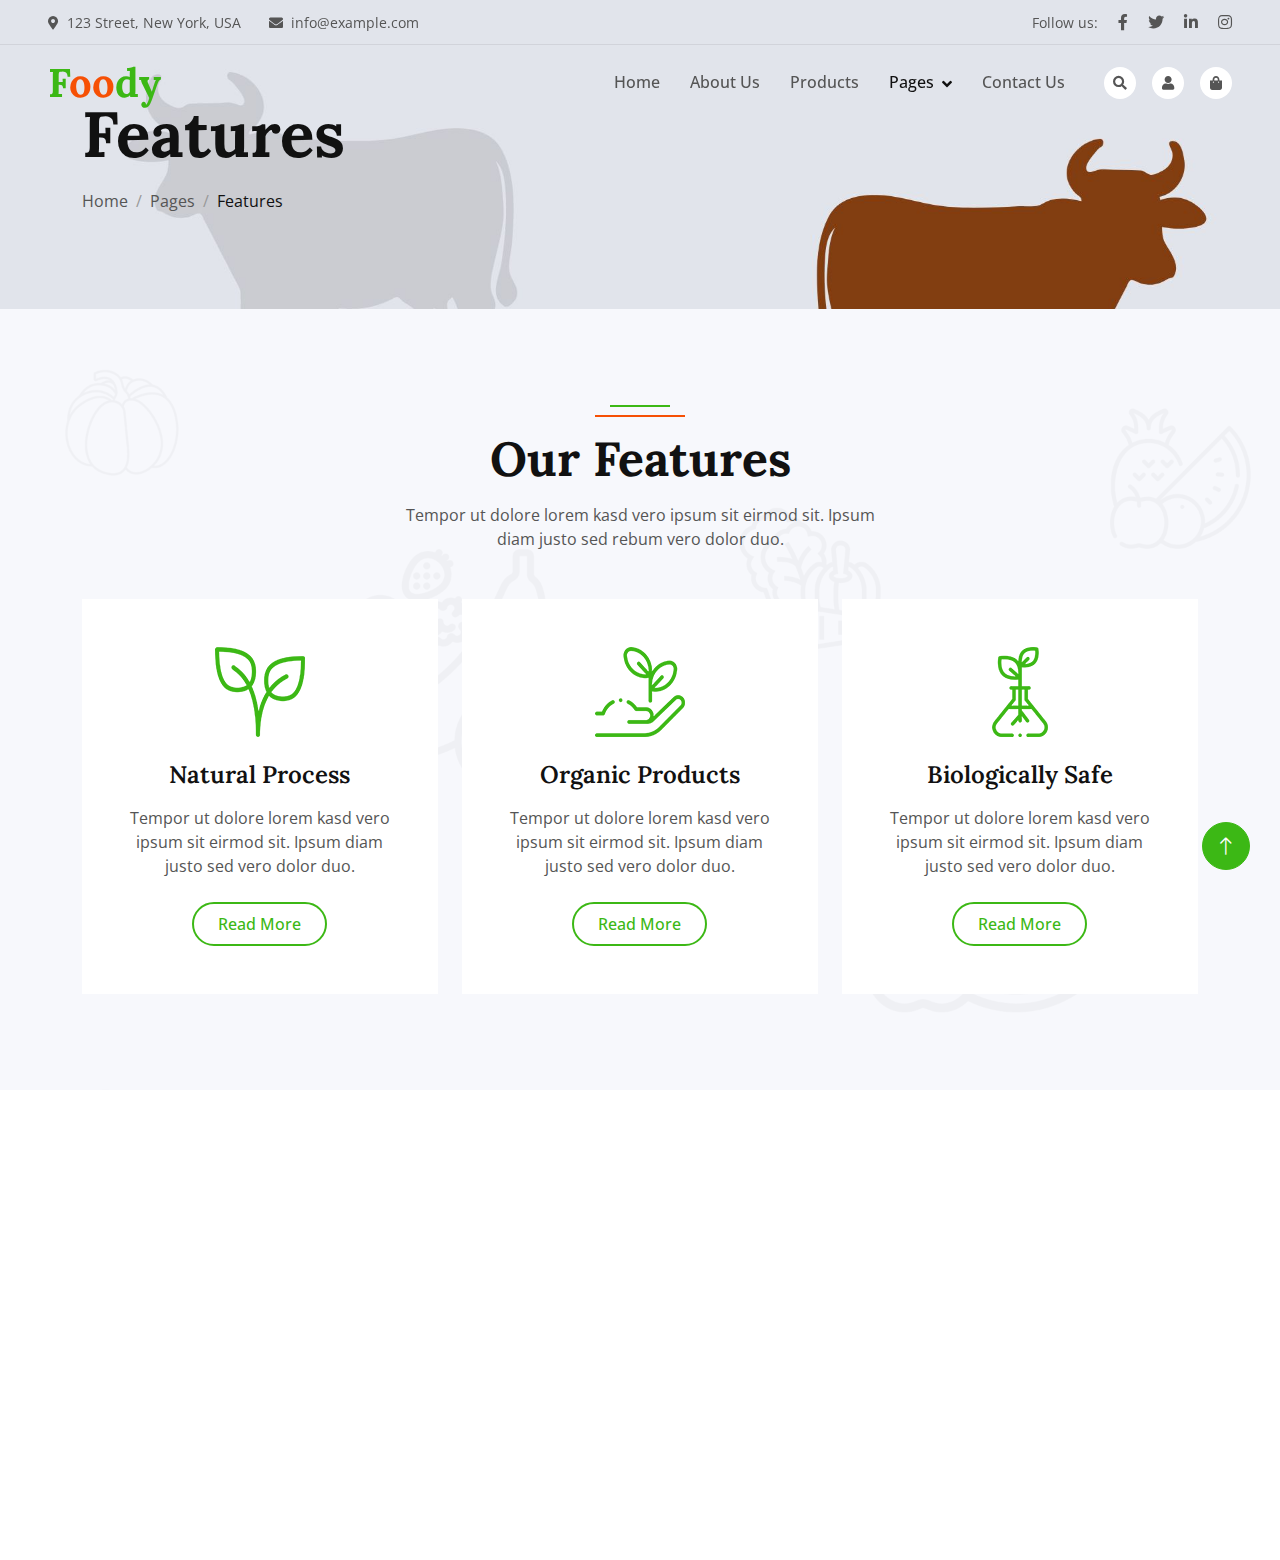
<file: foody2-1.0.0/feature.html>
<!DOCTYPE html>
<html lang="en">
  <head>
    <meta charset="utf-8" />
    <title>Foody - Organic Food Website Template</title>
    <meta content="width=device-width, initial-scale=1.0" name="viewport" />
    <meta content="" name="keywords" />
    <meta content="" name="description" />

    <!-- Favicon -->
    <link href="img/favicon.ico" rel="icon" />

    <!-- Google Web Fonts -->
    <link rel="preconnect" href="https://fonts.googleapis.com" />
    <link rel="preconnect" href="https://fonts.gstatic.com" crossorigin />
    <link href="https://fonts.googleapis.com/css2?family=Open+Sans:wght@400;500&family=Lora:wght@600;700&display=swap" rel="stylesheet" />

    <!-- Icon Font Stylesheet -->
    <link href="https://cdnjs.cloudflare.com/ajax/libs/font-awesome/5.10.0/css/all.min.css" rel="stylesheet" />
    <link href="https://cdn.jsdelivr.net/npm/bootstrap-icons@1.4.1/font/bootstrap-icons.css" rel="stylesheet" />

    <!-- Libraries Stylesheet -->
    <link href="lib/animate/animate.min.css" rel="stylesheet" />
    <link href="lib/owlcarousel/assets/owl.carousel.min.css" rel="stylesheet" />

    <!-- Customized Bootstrap Stylesheet -->
    <link href="css/bootstrap.min.css" rel="stylesheet" />

    <!-- Template Stylesheet -->
    <link href="css/style.css" rel="stylesheet" />
  </head>

  <body>
    <!-- Spinner Start -->
    <div
      id="spinner"
      class="show bg-white position-fixed translate-middle w-100 vh-100 top-50 start-50 d-flex align-items-center justify-content-center"
    >
      <div class="spinner-border text-primary" role="status"></div>
    </div>
    <!-- Spinner End -->

    <!-- Navbar Start -->
    <div class="container-fluid fixed-top px-0 wow fadeIn" data-wow-delay="0.1s">
      <div class="top-bar row gx-0 align-items-center d-none d-lg-flex">
        <div class="col-lg-6 px-5 text-start">
          <small><i class="fa fa-map-marker-alt me-2"></i>123 Street, New York, USA</small>
          <small class="ms-4"><i class="fa fa-envelope me-2"></i>info@example.com</small>
        </div>
        <div class="col-lg-6 px-5 text-end">
          <small>Follow us:</small>
          <a class="text-body ms-3" href=""><i class="fab fa-facebook-f"></i></a>
          <a class="text-body ms-3" href=""><i class="fab fa-twitter"></i></a>
          <a class="text-body ms-3" href=""><i class="fab fa-linkedin-in"></i></a>
          <a class="text-body ms-3" href=""><i class="fab fa-instagram"></i></a>
        </div>
      </div>

      <nav class="navbar navbar-expand-lg navbar-light py-lg-0 px-lg-5 wow fadeIn" data-wow-delay="0.1s">
        <a href="index.html" class="navbar-brand ms-4 ms-lg-0">
          <h1 class="fw-bold text-primary m-0">F<span class="text-secondary">oo</span>dy</h1>
        </a>
        <button type="button" class="navbar-toggler me-4" data-bs-toggle="collapse" data-bs-target="#navbarCollapse">
          <span class="navbar-toggler-icon"></span>
        </button>
        <div class="collapse navbar-collapse" id="navbarCollapse">
          <div class="navbar-nav ms-auto p-4 p-lg-0">
            <a href="index.html" class="nav-item nav-link">Home</a>
            <a href="about.html" class="nav-item nav-link">About Us</a>
            <a href="product.html" class="nav-item nav-link">Products</a>
            <div class="nav-item dropdown">
              <a href="#" class="nav-link dropdown-toggle active" data-bs-toggle="dropdown">Pages</a>
              <div class="dropdown-menu m-0">
                <a href="blog.html" class="dropdown-item">Blog Grid</a>
                <a href="feature.html" class="dropdown-item active">Our Features</a>
                <a href="testimonial.html" class="dropdown-item">Testimonial</a>
                <a href="404.html" class="dropdown-item">404 Page</a>
              </div>
            </div>
            <a href="contact.html" class="nav-item nav-link">Contact Us</a>
          </div>
          <div class="d-none d-lg-flex ms-2">
            <a class="btn-sm-square bg-white rounded-circle ms-3" href="">
              <small class="fa fa-search text-body"></small>
            </a>
            <a class="btn-sm-square bg-white rounded-circle ms-3" href="">
              <small class="fa fa-user text-body"></small>
            </a>
            <a class="btn-sm-square bg-white rounded-circle ms-3" href="">
              <small class="fa fa-shopping-bag text-body"></small>
            </a>
          </div>
        </div>
      </nav>
    </div>
    <!-- Navbar End -->

    <!-- Page Header Start -->
    <div class="container-fluid page-header wow fadeIn" data-wow-delay="0.1s">
      <div class="container">
        <h1 class="display-3 mb-3 animated slideInDown">Features</h1>
        <nav aria-label="breadcrumb animated slideInDown">
          <ol class="breadcrumb mb-0">
            <li class="breadcrumb-item"><a class="text-body" href="#">Home</a></li>
            <li class="breadcrumb-item"><a class="text-body" href="#">Pages</a></li>
            <li class="breadcrumb-item text-dark active" aria-current="page">Features</li>
          </ol>
        </nav>
      </div>
    </div>
    <!-- Page Header End -->

    <!-- Feature Start -->
    <div class="container-fluid bg-light bg-icon py-6">
      <div class="container">
        <div class="section-header text-center mx-auto mb-5 wow fadeInUp" data-wow-delay="0.1s" style="max-width: 500px">
          <h1 class="display-5 mb-3">Our Features</h1>
          <p>Tempor ut dolore lorem kasd vero ipsum sit eirmod sit. Ipsum diam justo sed rebum vero dolor duo.</p>
        </div>
        <div class="row g-4">
          <div class="col-lg-4 col-md-6 wow fadeInUp" data-wow-delay="0.1s">
            <div class="bg-white text-center h-100 p-4 p-xl-5">
              <img class="img-fluid mb-4" src="img/icon-1.png" alt="" />
              <h4 class="mb-3">Natural Process</h4>
              <p class="mb-4">Tempor ut dolore lorem kasd vero ipsum sit eirmod sit. Ipsum diam justo sed vero dolor duo.</p>
              <a class="btn btn-outline-primary border-2 py-2 px-4 rounded-pill" href="">Read More</a>
            </div>
          </div>
          <div class="col-lg-4 col-md-6 wow fadeInUp" data-wow-delay="0.3s">
            <div class="bg-white text-center h-100 p-4 p-xl-5">
              <img class="img-fluid mb-4" src="img/icon-2.png" alt="" />
              <h4 class="mb-3">Organic Products</h4>
              <p class="mb-4">Tempor ut dolore lorem kasd vero ipsum sit eirmod sit. Ipsum diam justo sed vero dolor duo.</p>
              <a class="btn btn-outline-primary border-2 py-2 px-4 rounded-pill" href="">Read More</a>
            </div>
          </div>
          <div class="col-lg-4 col-md-6 wow fadeInUp" data-wow-delay="0.5s">
            <div class="bg-white text-center h-100 p-4 p-xl-5">
              <img class="img-fluid mb-4" src="img/icon-3.png" alt="" />
              <h4 class="mb-3">Biologically Safe</h4>
              <p class="mb-4">Tempor ut dolore lorem kasd vero ipsum sit eirmod sit. Ipsum diam justo sed vero dolor duo.</p>
              <a class="btn btn-outline-primary border-2 py-2 px-4 rounded-pill" href="">Read More</a>
            </div>
          </div>
        </div>
      </div>
    </div>
    <!-- Feature End -->

    <!-- Footer Start -->
    <div class="container-fluid bg-dark footer pt-5 wow fadeIn" data-wow-delay="0.1s">
      <div class="container py-5">
        <div class="row g-5">
          <div class="col-lg-3 col-md-6">
            <h1 class="fw-bold text-primary mb-4">F<span class="text-secondary">oo</span>dy</h1>
            <p>Diam dolor diam ipsum sit. Aliqu diam amet diam et eos. Clita erat ipsum et lorem et sit, sed stet lorem sit clita</p>
            <div class="d-flex pt-2">
              <a class="btn btn-square btn-outline-light rounded-circle me-1" href=""><i class="fab fa-twitter"></i></a>
              <a class="btn btn-square btn-outline-light rounded-circle me-1" href=""><i class="fab fa-facebook-f"></i></a>
              <a class="btn btn-square btn-outline-light rounded-circle me-1" href=""><i class="fab fa-youtube"></i></a>
              <a class="btn btn-square btn-outline-light rounded-circle me-0" href=""><i class="fab fa-linkedin-in"></i></a>
            </div>
          </div>
          <div class="col-lg-3 col-md-6">
            <h4 class="text-light mb-4">Address</h4>
            <p><i class="fa fa-map-marker-alt me-3"></i>123 Street, New York, USA</p>
            <p><i class="fa fa-phone-alt me-3"></i>+012 345 67890</p>
            <p><i class="fa fa-envelope me-3"></i>info@example.com</p>
          </div>
          <div class="col-lg-3 col-md-6">
            <h4 class="text-light mb-4">Quick Links</h4>
            <a class="btn btn-link" href="">About Us</a>
            <a class="btn btn-link" href="">Contact Us</a>
            <a class="btn btn-link" href="">Our Services</a>
            <a class="btn btn-link" href="">Terms & Condition</a>
            <a class="btn btn-link" href="">Support</a>
          </div>
          <div class="col-lg-3 col-md-6">
            <h4 class="text-light mb-4">Newsletter</h4>
            <p>Dolor amet sit justo amet elitr clita ipsum elitr est.</p>
            <div class="position-relative mx-auto" style="max-width: 400px">
              <input class="form-control bg-transparent w-100 py-3 ps-4 pe-5" type="text" placeholder="Your email" />
              <button type="button" class="btn btn-primary py-2 position-absolute top-0 end-0 mt-2 me-2">SignUp</button>
            </div>
          </div>
        </div>
      </div>
      <div class="container-fluid copyright">
        <div class="container">
          <div class="row">
            <div class="col-md-6 text-center text-md-start mb-3 mb-md-0">&copy; <a href="#">Your Site Name</a>, All Right Reserved.</div>
            <div class="col-md-6 text-center text-md-end">
              <!--/*** This template is free as long as you keep the footer author’s credit link/attribution link/backlink. If you'd like to use the template without the footer author’s credit link/attribution link/backlink, you can purchase the Credit Removal License from "https://htmlcodex.com/credit-removal". Thank you for your support. ***/-->
              Designed By <a href="https://htmlcodex.com">HTML Codex</a> <br />Distributed By:
              <a href="https://themewagon.com" target="_blank">ThemeWagon</a>
            </div>
          </div>
        </div>
      </div>
    </div>
    <!-- Footer End -->

    <!-- Back to Top -->
    <a href="#" class="btn btn-lg btn-primary btn-lg-square rounded-circle back-to-top"><i class="bi bi-arrow-up"></i></a>

    <!-- JavaScript Libraries -->
    <script src="https://code.jquery.com/jquery-3.4.1.min.js"></script>
    <script src="https://cdn.jsdelivr.net/npm/bootstrap@5.0.0/dist/js/bootstrap.bundle.min.js"></script>
    <script src="lib/wow/wow.min.js"></script>
    <script src="lib/easing/easing.min.js"></script>
    <script src="lib/waypoints/waypoints.min.js"></script>
    <script src="lib/owlcarousel/owl.carousel.min.js"></script>

    <!-- Template Javascript -->
    <script src="js/main.js"></script>
  </body>
</html>
</file>
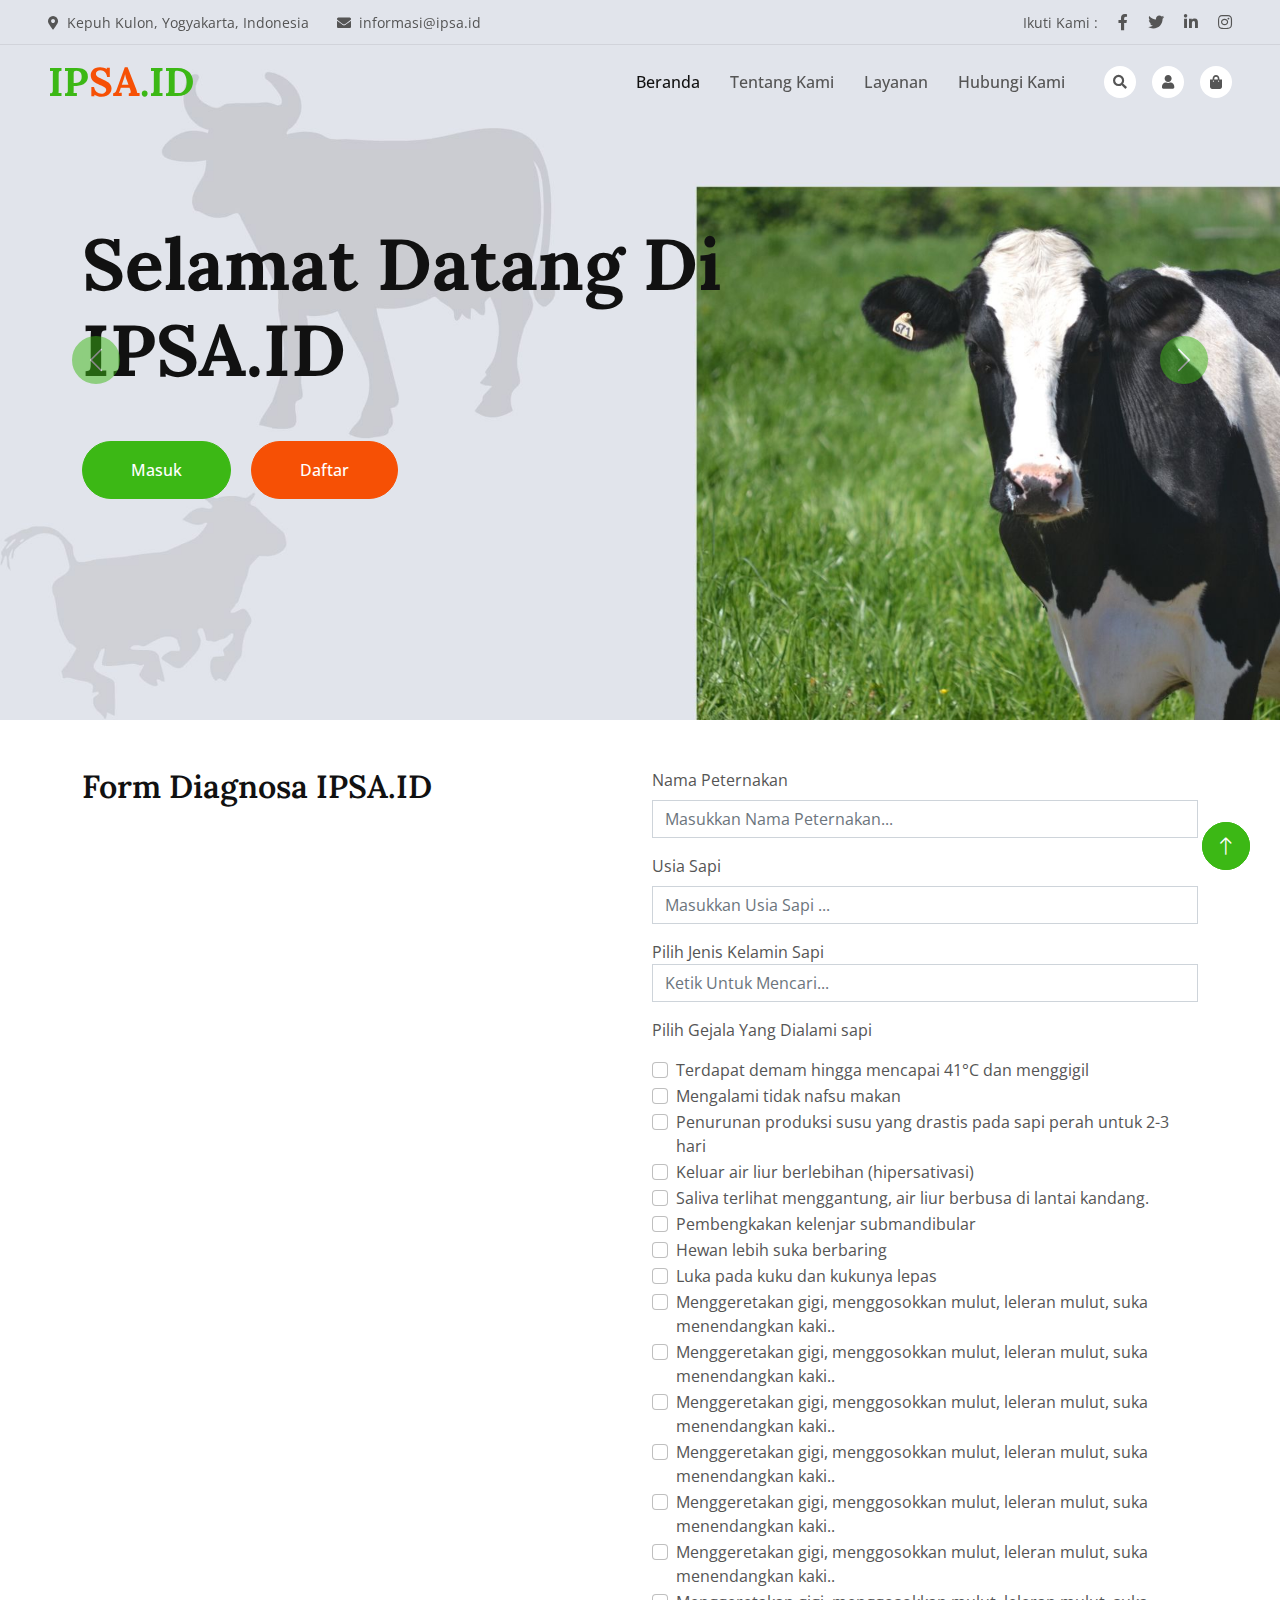
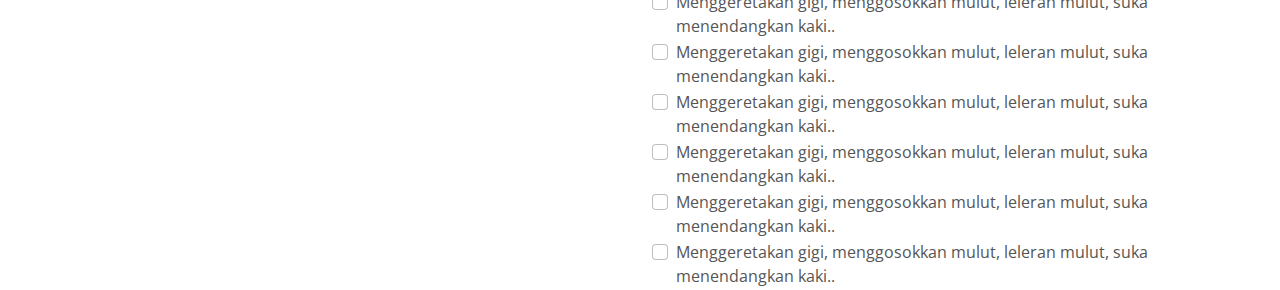
<file: foody2-1.0.0/form.html>
<!DOCTYPE html>
<html lang="en">
    <head>
        <meta
        charset="utf-8"/>
        <!-- <title>Foody - Organic Food Website Template</title> -->
        <meta content="width=device-width, initial-scale=1.0" name="viewport"/>
        <meta content="" name="keywords"/>
        <meta content="" name="description"/>

        <!-- Favicon -->
        <!-- <link href="img/favicon.ico" rel="icon" /> -->

        <!-- Google Web Fonts -->
        <link rel="preconnect" href="https://fonts.googleapis.com"/> <link rel="preconnect" href="https://fonts.gstatic.com" crossorigin/>
        <link
        href="https://fonts.googleapis.com/css2?family=Open+Sans:wght@400;500&family=Lora:wght@600;700&display=swap" rel="stylesheet"/>

        <!-- Icon Font Stylesheet -->
        <link href="https://cdnjs.cloudflare.com/ajax/libs/font-awesome/5.10.0/css/all.min.css" rel="stylesheet"/>
        <link
        href="https://cdn.jsdelivr.net/npm/bootstrap-icons@1.4.1/font/bootstrap-icons.css" rel="stylesheet"/>

        <!-- Libraries Stylesheet -->
        <link href="lib/animate/animate.min.css" rel="stylesheet"/>
        <link
        href="lib/owlcarousel/assets/owl.carousel.min.css" rel="stylesheet"/>

        <!-- Customized Bootstrap Stylesheet -->
        <link
        href="css/bootstrap.min.css" rel="stylesheet"/>

        <!-- Template Stylesheet -->
        <link href="css/style.css" rel="stylesheet"/>
    </head>

    <body>
        <!-- Spinner Start -->
        <div id="spinner" class="show bg-white position-fixed translate-middle w-100 vh-100 top-50 start-50 d-flex align-items-center justify-content-center">
            <div class="spinner-border text-primary" role="status"></div>
        </div>
        <!-- Spinner End -->

        <!-- Navbar Start -->
        <div class="container-fluid fixed-top px-0 wow fadeIn" data-wow-delay="0.1s">
            <div class="top-bar row gx-0 align-items-center d-none d-lg-flex">
                <div class="col-lg-6 px-5 text-start">
                    <small>
                        <i class="fa fa-map-marker-alt me-2"></i>Kepuh Kulon, Yogyakarta, Indonesia</small>
                    <small class="ms-4">
                        <i class="fa fa-envelope me-2"></i>informasi@ipsa.id</small>
                </div>
                <div class="col-lg-6 px-5 text-end">
                    <small>Ikuti Kami :</small>
                    <a class="text-body ms-3" href="">
                        <i class="fab fa-facebook-f"></i>
                    </a>
                    <a class="text-body ms-3" href="">
                        <i class="fab fa-twitter"></i>
                    </a>
                    <a class="text-body ms-3" href="">
                        <i class="fab fa-linkedin-in"></i>
                    </a>
                    <a class="text-body ms-3" href="">
                        <i class="fab fa-instagram"></i>
                    </a>
                </div>
            </div>

            <nav class="navbar navbar-expand-lg navbar-light py-lg-0 px-lg-5 wow fadeIn" data-wow-delay="0.1s">
                <a href="index.html" class="navbar-brand ms-4 ms-lg-0">
                    <h1 class="fw-bold text-primary m-0">IP<span class="text-secondary">SA</span>.ID</h1>
                </a>
                <button type="button" class="navbar-toggler me-4" data-bs-toggle="collapse" data-bs-target="#navbarCollapse">
                    <span class="navbar-toggler-icon"></span>
                </button>
                <div class="collapse navbar-collapse" id="navbarCollapse">
                    <div class="navbar-nav ms-auto p-4 p-lg-0">
                        <a href="index.html" class="nav-item nav-link active">Beranda</a>
                        <a href="about.html" class="nav-item nav-link">Tentang Kami</a>
                        <a href="product.html" class="nav-item nav-link">Layanan</a>
                        <a href="contact.html" class="nav-item nav-link">Hubungi Kami</a>
                    </div>
                    <div class="d-none d-lg-flex ms-2">
                        <a class="btn-sm-square bg-white rounded-circle ms-3" href="">
                            <small class="fa fa-search text-body"></small>
                        </a>
                        <a class="btn-sm-square bg-white rounded-circle ms-3" href="">
                            <small class="fa fa-user text-body"></small>
                        </a>
                        <a class="btn-sm-square bg-white rounded-circle ms-3" href="">
                            <small class="fa fa-shopping-bag text-body"></small>
                        </a>
                    </div>
                </div>
            </nav>
        </div>
        <!-- Navbar End -->

        <!-- Carousel Start -->
        <div class="container-fluid p-0 mb-5 wow fadeIn" data-wow-delay="0.1s">
            <div id="header-carousel" class="carousel slide" data-bs-ride="carousel">
                <div class="carousel-inner">
                    <div class="carousel-item active">
                        <img class="w-100" src="img/ternak3.jpg" alt="Image"/>
                        <div class="carousel-caption">
                            <div class="container">
                                <div class="row justify-content-start">
                                    <div class="col-lg-7">
                                        <h1 class="display-2 mb-5 animated slideInDown">Selamat Datang Di IPSA.ID</h1>
                                        <a href="" class="btn btn-primary rounded-pill py-sm-3 px-sm-5">Masuk</a>
                                        <a href="" class="btn btn-secondary rounded-pill py-sm-3 px-sm-5 ms-3">Daftar</a>
                                    </div>
                                </div>
                            </div>
                        </div>
                    </div>
                    <div class="carousel-item">
                        <img class="w-100" src="img/ternak3.jpg" alt="Image"/>
                        <div class="carousel-caption">
                            <div class="container">
                                <div class="row justify-content-start">
                                    <div class="col-lg-7">
                                        <h1 class="display-2 mb-5 animated slideInDown">Memberikan Pelayanan 24 Jam</h1>
                                        <a href="" class="btn btn-primary rounded-pill py-sm-3 px-sm-5">Masuk</a>
                                        <a href="" class="btn btn-secondary rounded-pill py-sm-3 px-sm-5 ms-3">Daftar</a>
                                    </div>
                                </div>
                            </div>
                        </div>
                    </div>
                </div>
                <button class="carousel-control-prev" type="button" data-bs-target="#header-carousel" data-bs-slide="prev">
                    <span class="carousel-control-prev-icon" aria-hidden="true"></span>
                    <span class="visually-hidden">Sebelumnya</span>
                </button>
                <button class="carousel-control-next" type="button" data-bs-target="#header-carousel" data-bs-slide="next">
                    <span class="carousel-control-next-icon" aria-hidden="true"></span>
                    <span class="visually-hidden">Berikutnya</span>
                </button>
            </div>
        </div>
        <!-- Carousel End -->


        <!-- Form Konsultasi -->
        <div class="main-banner wow fadeIn" id="top" data-wow-duration="1s" data-wow-delay="0.5s">
            <div class="container">
                <div class="row">
                    <div class="col-md-12">
                        <div class="row">
                            <div class="col">
                                <div class="left-content show-up header-text wow fadeInLeft" data-wow-duration="1s" data-wow-delay="1s">
                                    <div class="row">
                                        <div>
                                            <h2>Form Diagnosa IPSA.ID</h2>
                                        </div>
                                    </div>
                                </div>
                            </div>
                            <div class="col">
                                <form>
                                    <div class="mb-3">
                                        <label for="exampleInputEmail1" class="form-label">Nama Peternakan</label>
                                        <input type="email" class="form-control" id="exampleInputEmail1" aria-describedby="emailHelp" placeholder="Masukkan Nama Peternakan..."/>
                                    </div>
                                    <div class="mb-3">
                                        <label for="exampleInputName1" class="form-label">Usia Sapi</label>
                                        <input type="name" class="form-control" id="exampleInputName1" placeholder="Masukkan Usia Sapi ..."/>
                                    </div>
                                    <div class="mb-3">
                                        <label for="select" class="select">Pilih Jenis Kelamin Sapi</label>
                                        <input class="form-control" list="datalistOptions" id="exampleDataList" placeholder="Ketik Untuk Mencari..."/>
                                        <datalist id="datalistOptions">
                                            <option value="Jantan"></option>
                                            <option value="Betina"></option>
                                        </datalist>
                                    </div>
                                    <div>
                                        <label for="inlineCheckbox2" class="mb-3">Pilih Gejala Yang Dialami sapi</label>
                                        <div class="form-check form-check-inline">
                                            <input class="form-check-input" type="checkbox" id="inlineCheckbox2" value="option2">
                                            <label class="form-check-label" for="inlineCheckbox2">Terdapat demam hingga mencapai 41°C dan menggigil</label>
                                        </div>
                                        <div class="form-check form-check-inline">
                                            <input class="form-check-input" type="checkbox" id="inlineCheckbox2" value="option2">
                                            <label class="form-check-label" for="inlineCheckbox2">Mengalami tidak nafsu makan</label>
                                        </div>
                                        <div class="form-check form-check-inline">
                                            <input class="form-check-input" type="checkbox" id="inlineCheckbox2" value="option2">
                                            <label class="form-check-label" for="inlineCheckbox2">
                                                Penurunan produksi susu yang drastis pada sapi perah untuk 2-3 hari</label>
                                        </div>
                                        <div class="form-check form-check-inline">
                                            <input class="form-check-input" type="checkbox" id="inlineCheckbox2" value="option2">
                                            <label class="form-check-label" for="inlineCheckbox2">
                                                Keluar air liur berlebihan (hipersativasi)</label>
                                        </div>
                                        <div class="form-check form-check-inline">
                                            <input class="form-check-input" type="checkbox" id="inlineCheckbox2" value="option2">
                                            <label class="form-check-label" for="inlineCheckbox2">
                                                Saliva terlihat menggantung, air liur berbusa di lantai kandang.</label>
                                        </div>
                                        <div class="form-check form-check-inline">
                                            <input class="form-check-input" type="checkbox" id="inlineCheckbox2" value="option2">
                                            <label class="form-check-label" for="inlineCheckbox2">
                                                Pembengkakan kelenjar submandibular</label>
                                        </div>
                                        <div class="form-check form-check-inline">
                                            <input class="form-check-input" type="checkbox" id="inlineCheckbox2" value="option2">
                                            <label class="form-check-label" for="inlineCheckbox2">
                                                Hewan lebih suka berbaring</label>
                                        </div>
                                        <div class="form-check form-check-inline">
                                            <input class="form-check-input" type="checkbox" id="inlineCheckbox2" value="option2">
                                            <label class="form-check-label" for="inlineCheckbox2">
                                                Luka pada kuku dan kukunya lepas</label>
                                        </div>
                                        <div class="form-check form-check-inline">
                                            <input class="form-check-input" type="checkbox" id="inlineCheckbox2" value="option2">
                                            <label class="form-check-label" for="inlineCheckbox2">
                                                Menggeretakan gigi, menggosokkan mulut, leleran mulut, suka menendangkan kaki..</label>
                                        </div>
                                        <div class="form-check form-check-inline">
                                            <input class="form-check-input" type="checkbox" id="inlineCheckbox2" value="option2">
                                            <label class="form-check-label" for="inlineCheckbox2">
                                                Menggeretakan gigi, menggosokkan mulut, leleran mulut, suka menendangkan kaki..</label>
                                        </div>
                                        <div class="form-check form-check-inline">
                                            <input class="form-check-input" type="checkbox" id="inlineCheckbox2" value="option2">
                                            <label class="form-check-label" for="inlineCheckbox2">
                                                Menggeretakan gigi, menggosokkan mulut, leleran mulut, suka menendangkan kaki..</label>
                                        </div>
                                        <div class="form-check form-check-inline">
                                            <input class="form-check-input" type="checkbox" id="inlineCheckbox2" value="option2">
                                            <label class="form-check-label" for="inlineCheckbox2">
                                                Menggeretakan gigi, menggosokkan mulut, leleran mulut, suka menendangkan kaki..</label>
                                        </div>
                                        <div class="form-check form-check-inline">
                                            <input class="form-check-input" type="checkbox" id="inlineCheckbox2" value="option2">
                                            <label class="form-check-label" for="inlineCheckbox2">
                                                Menggeretakan gigi, menggosokkan mulut, leleran mulut, suka menendangkan kaki..</label>
                                        </div>
                                        <div class="form-check form-check-inline">
                                            <input class="form-check-input" type="checkbox" id="inlineCheckbox2" value="option2">
                                            <label class="form-check-label" for="inlineCheckbox2">
                                                Menggeretakan gigi, menggosokkan mulut, leleran mulut, suka menendangkan kaki..</label>
                                        </div>
                                        <div class="form-check form-check-inline">
                                            <input class="form-check-input" type="checkbox" id="inlineCheckbox2" value="option2">
                                            <label class="form-check-label" for="inlineCheckbox2">
                                                Menggeretakan gigi, menggosokkan mulut, leleran mulut, suka menendangkan kaki..</label>
                                        </div>
                                        <div class="form-check form-check-inline">
                                            <input class="form-check-input" type="checkbox" id="inlineCheckbox2" value="option2">
                                            <label class="form-check-label" for="inlineCheckbox2">
                                                Menggeretakan gigi, menggosokkan mulut, leleran mulut, suka menendangkan kaki..</label>
                                        </div>
                                        <div class="form-check form-check-inline">
                                            <input class="form-check-input" type="checkbox" id="inlineCheckbox2" value="option2">
                                            <label class="form-check-label" for="inlineCheckbox2">
                                                Menggeretakan gigi, menggosokkan mulut, leleran mulut, suka menendangkan kaki..</label>
                                        </div>
                                        <div class="form-check form-check-inline">
                                            <input class="form-check-input" type="checkbox" id="inlineCheckbox2" value="option2">
                                            <label class="form-check-label" for="inlineCheckbox2">
                                                Menggeretakan gigi, menggosokkan mulut, leleran mulut, suka menendangkan kaki..</label>
                                        </div>
                                        <div class="form-check form-check-inline">
                                            <input class="form-check-input" type="checkbox" id="inlineCheckbox2" value="option2">
                                            <label class="form-check-label" for="inlineCheckbox2">
                                                Menggeretakan gigi, menggosokkan mulut, leleran mulut, suka menendangkan kaki..</label>
                                        </div>
                                        <div class="form-check form-check-inline">
                                            <input class="form-check-input" type="checkbox" id="inlineCheckbox2" value="option2">
                                            <label class="form-check-label" for="inlineCheckbox2">
                                                Menggeretakan gigi, menggosokkan mulut, leleran mulut, suka menendangkan kaki..</label>
                                        </div>
                                    </div>
                                    <a href="#" class="btn btn-lg btn-primary btn-lg-square rounded-circle back-to-top">
                                        <i class="bi bi-arrow-up"></i>
                                    </a>
                                </div>
                            </div>
                        </div>
                    </body>
                </html>
            </div>
        </form>
    </body>
</html></div></div></div></div></div></div></div><!-- Akhir Form Konsultasi --><!-- Back to Top --><a href="#" class="btn btn-lg btn-primary btn-lg-square rounded-circle back-to-top"><i class="bi bi-arrow-up"></i></a><!-- JavaScript Libraries --><script src="https://code.jquery.com/jquery-3.4.1.min.js"></script><script src="https://cdn.jsdelivr.net/npm/bootstrap@5.0.0/dist/js/bootstrap.bundle.min.js"></script><script src="lib/wow/wow.min.js"></script><script src="lib/easing/easing.min.js"></script><script src="lib/waypoints/waypoints.min.js"></script><script src="lib/owlcarousel/owl.carousel.min.js"></script><!-- Template Javascript --><script src="js/main.js"></script></body></html>
</file>
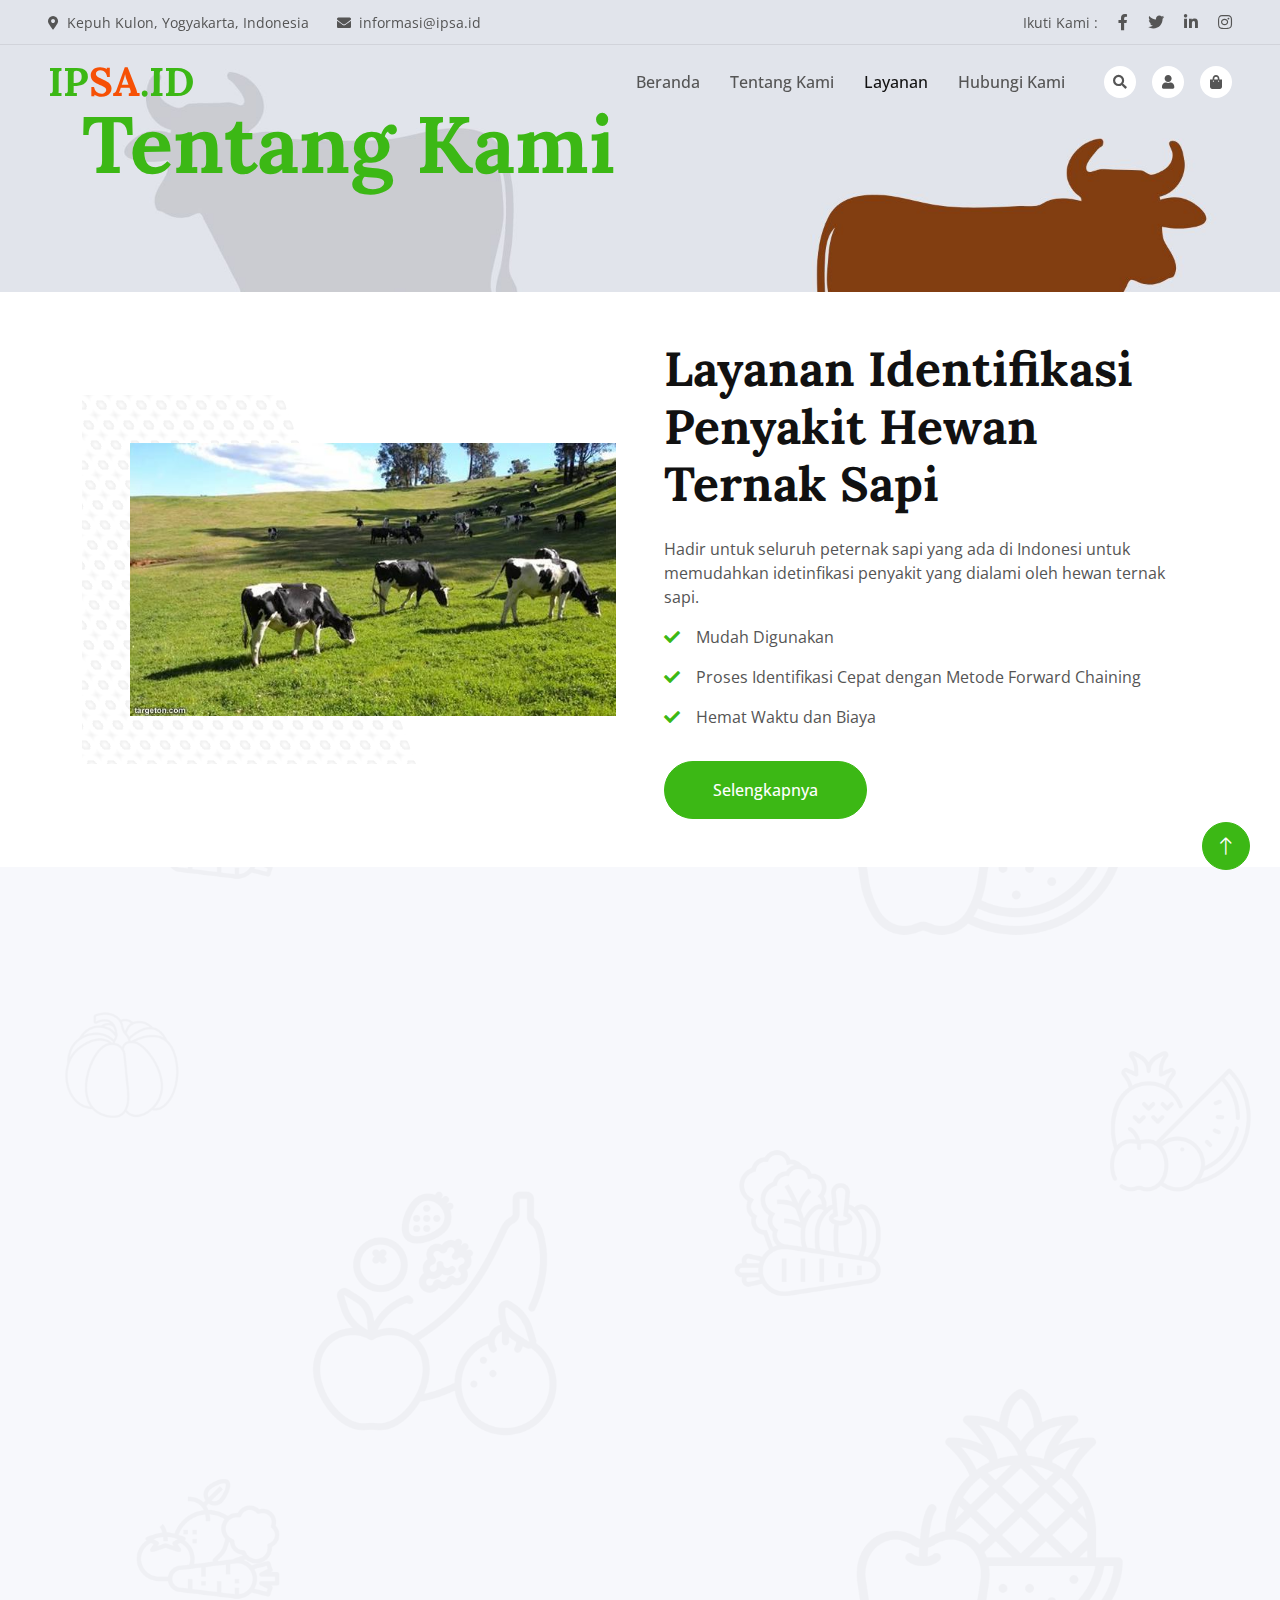
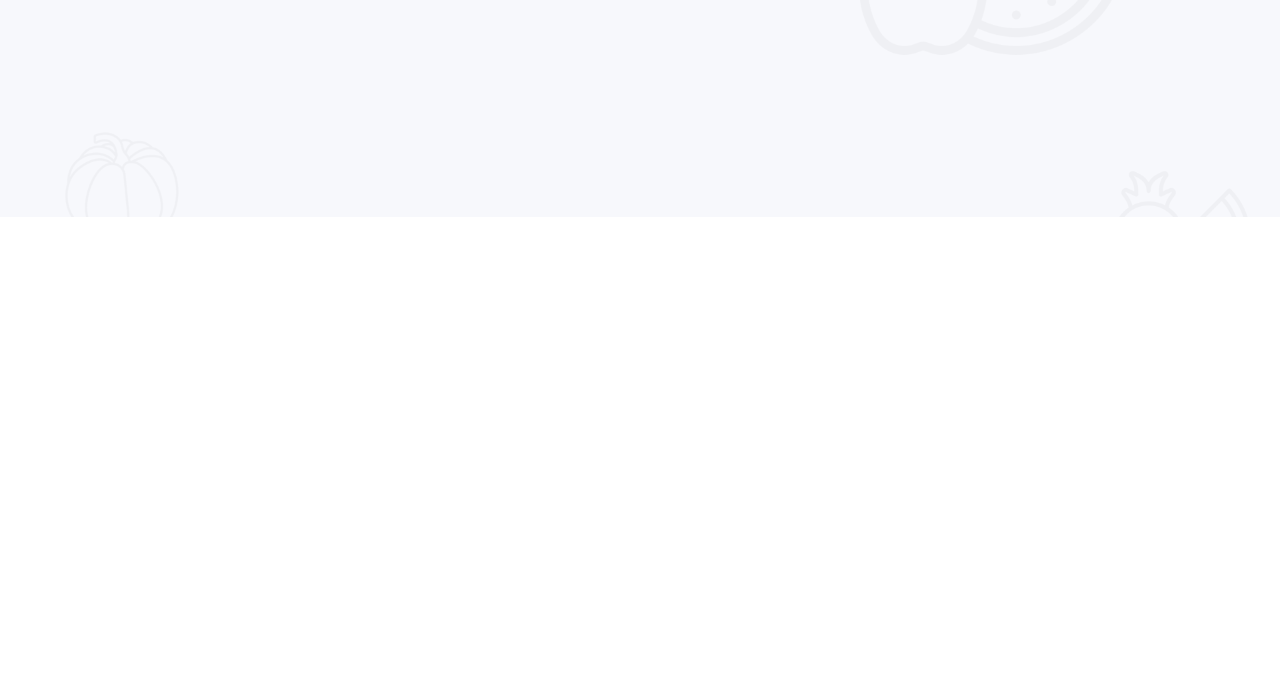
<file: foody2-1.0.0/product.html>
<!DOCTYPE html>
<html lang="en">
  <head>
    <meta charset="utf-8" />
    <title>Foody - Organic Food Website Template</title>
    <meta content="width=device-width, initial-scale=1.0" name="viewport" />
    <meta content="" name="keywords" />
    <meta content="" name="description" />

    <!-- Favicon -->
    <link href="img/favicon.ico" rel="icon" />

    <!-- Google Web Fonts -->
    <link rel="preconnect" href="https://fonts.googleapis.com" />
    <link rel="preconnect" href="https://fonts.gstatic.com" crossorigin />
    <link href="https://fonts.googleapis.com/css2?family=Open+Sans:wght@400;500&family=Lora:wght@600;700&display=swap" rel="stylesheet" />

    <!-- Icon Font Stylesheet -->
    <link href="https://cdnjs.cloudflare.com/ajax/libs/font-awesome/5.10.0/css/all.min.css" rel="stylesheet" />
    <link href="https://cdn.jsdelivr.net/npm/bootstrap-icons@1.4.1/font/bootstrap-icons.css" rel="stylesheet" />

    <!-- Libraries Stylesheet -->
    <link href="lib/animate/animate.min.css" rel="stylesheet" />
    <link href="lib/owlcarousel/assets/owl.carousel.min.css" rel="stylesheet" />

    <!-- Customized Bootstrap Stylesheet -->
    <link href="css/bootstrap.min.css" rel="stylesheet" />

    <!-- Template Stylesheet -->
    <link href="css/style.css" rel="stylesheet" />
  </head>

  <body>
    <!-- Spinner Start -->
    <div
      id="spinner"
      class="show bg-white position-fixed translate-middle w-100 vh-100 top-50 start-50 d-flex align-items-center justify-content-center"
    >
      <div class="spinner-border text-primary" role="status"></div>
    </div>
    <!-- Spinner End -->

    <!-- Navbar Start -->
    <div class="container-fluid fixed-top px-0 wow fadeIn" data-wow-delay="0.1s">
      <div class="top-bar row gx-0 align-items-center d-none d-lg-flex">
        <div class="col-lg-6 px-5 text-start">
          <small><i class="fa fa-map-marker-alt me-2"></i>Kepuh Kulon, Yogyakarta, Indonesia</small>
          <small class="ms-4"><i class="fa fa-envelope me-2"></i>informasi@ipsa.id</small>
        </div>
        <div class="col-lg-6 px-5 text-end">
          <small>Ikuti Kami :</small>
          <a class="text-body ms-3" href=""><i class="fab fa-facebook-f"></i></a>
          <a class="text-body ms-3" href=""><i class="fab fa-twitter"></i></a>
          <a class="text-body ms-3" href=""><i class="fab fa-linkedin-in"></i></a>
          <a class="text-body ms-3" href=""><i class="fab fa-instagram"></i></a>
        </div>
      </div>

      <nav class="navbar navbar-expand-lg navbar-light py-lg-0 px-lg-5 wow fadeIn" data-wow-delay="0.1s">
        
        <a href="index.html" class="navbar-brand ms-4 ms-lg-0">
            <h1 class="fw-bold text-primary m-0">IP<span class="text-secondary">SA</span>.ID</h1>
          </a>
        
        <button type="button" class="navbar-toggler me-4" data-bs-toggle="collapse" data-bs-target="#navbarCollapse">
            
            <span class="navbar-toggler-icon"></span>
        </button>
        <div class="collapse navbar-collapse" id="navbarCollapse">
          <div class="navbar-nav ms-auto p-4 p-lg-0">
            <a href="index.html" class="nav-item nav-link ">Beranda</a>
            <a href="about.html" class="nav-item nav-link ">Tentang Kami</a>
            <a href="product.html" class="nav-item nav-link active">Layanan</a>
            <a href="contact.html" class="nav-item nav-link">Hubungi Kami</a>
          </div>
          <div class="d-none d-lg-flex ms-2">
            <a class="btn-sm-square bg-white rounded-circle ms-3" href="">
              <small class="fa fa-search text-body"></small>
            </a>
            <a class="btn-sm-square bg-white rounded-circle ms-3" href="">
              <small class="fa fa-user text-body"></small>
            </a>
            <a class="btn-sm-square bg-white rounded-circle ms-3" href="">
              <small class="fa fa-shopping-bag text-body"></small>
            </a>
          </div>
        </div>
      </nav>
    </div>
    <!-- Navbar End -->

    
     <div class="container-fluid page-header mb-12 wow fadeIn" data-wow-delay="0.1s">
        <div class="container">
            <h1 class="display-1 mb-1 animated slideInDown fw-bold text-primary m-0">Tentang Kami</h1>
        </div>
    </div>
    <!-- Page Header End -->



    <!-- Page Header End -->

    <!-- About Start -->
    <div class="container-xxl py-5">
      <div class="container">
        <div class="row g-5 align-items-center">
          <div class="col-lg-6 wow fadeIn" data-wow-delay="0.1s">
            <div class="about-img position-relative overflow-hidden p-5 pe-0">
              <img class="img-fluid w-100" src="img/about.jpg" />
            </div>
          </div>
          <div class="col-lg-6 wow fadeIn" data-wow-delay="0.5s">
            <h1 class="display-5 mb-4">Layanan Identifikasi Penyakit Hewan Ternak Sapi</h1>
                Hadir untuk seluruh peternak sapi yang ada di Indonesi untuk memudahkan 
                idetinfikasi penyakit yang dialami oleh hewan ternak sapi.
            </p>
            <p><i class="fa fa-check text-primary me-3"></i>Mudah Digunakan</p>
            <p><i class="fa fa-check text-primary me-3"></i>Proses Identifikasi Cepat dengan Metode Forward Chaining</p>
            <p><i class="fa fa-check text-primary me-3"></i>Hemat Waktu dan Biaya</p>
            <a class="btn btn-primary rounded-pill py-3 px-5 mt-3" href="">Selengkapnya</a>
          </div>
        </div>
      </div>
    </div>
    <!-- About End -->


    <!-- Feature Start -->
    <div class="container-fluid bg-light bg-icon py-6">
      <div class="container">
        <div class="section-header text-center mx-auto mb-5 wow fadeInUp" data-wow-delay="0.1s" style="max-width: 500px">
          <h1 class="display-5 mb-3">Layanan Kami</h1>
          <p>IPSA.ID hadir untuk melayani seluruh peternak yang ada di Indonesia</p>
        </div>
        <div class="row g-4">
          <div class="col-lg-5 col-md-9 wow fadeInUp" data-wow-delay="0.1s">
            <div class="bg-white text-center h-100 p-4 p-xl-5">
              <img class="img-fluid mb-4" src="img/layanan1.jpg" alt="" />
              <h4 class="mb-3">Diagnosa Penyakit Sapi</h4>
              <a class="btn btn-outline-primary border-2 py-2 px-4 rounded-pill" href="">Selengkapnya</a>
            </div>
          </div>
          <!-- <div class="col-lg-4 col-md-6 wow fadeInUp" data-wow-delay="0.3s">
          </div> -->
          <div class="col-lg-5 col-md-9 wow fadeInUp" data-wow-delay="0.5s">
            <div class="bg-white text-center h-100 p-4 p-xl-5">
              <img class="img-fluid mb-4" src="img/lis.jpg" alt="" />
              <h4 class="mb-3">Data Penyakit Sapi</h4>
              <a class="btn btn-outline-primary border-2 py-2 px-4 rounded-pill" href="">Selengkapnya</a>
            </div>
          </div>
        </div>
      </div>
    </div>
    <!-- Feature End -->

    <!-- Footer Start -->
    <div class="container-fluid bg-dark footer pt-5 wow fadeIn" data-wow-delay="0.1s">
      <div class="container py-5">
        <div class="row g-5">
          <div class="col-lg-3 col-md-6">
            <h1 class="fw-bold text-primary mb-4">F<span class="text-secondary">oo</span>dy</h1>
            <p>Diam dolor diam ipsum sit. Aliqu diam amet diam et eos. Clita erat ipsum et lorem et sit, sed stet lorem sit clita</p>
            <div class="d-flex pt-2">
              <a class="btn btn-square btn-outline-light rounded-circle me-1" href=""><i class="fab fa-twitter"></i></a>
              <a class="btn btn-square btn-outline-light rounded-circle me-1" href=""><i class="fab fa-facebook-f"></i></a>
              <a class="btn btn-square btn-outline-light rounded-circle me-1" href=""><i class="fab fa-youtube"></i></a>
              <a class="btn btn-square btn-outline-light rounded-circle me-0" href=""><i class="fab fa-linkedin-in"></i></a>
            </div>
          </div>
          <div class="col-lg-3 col-md-6">
            <h4 class="text-light mb-4">Address</h4>
            <p><i class="fa fa-map-marker-alt me-3"></i>123 Street, New York, USA</p>
            <p><i class="fa fa-phone-alt me-3"></i>+012 345 67890</p>
            <p><i class="fa fa-envelope me-3"></i>info@example.com</p>
          </div>
          <div class="col-lg-3 col-md-6">
            <h4 class="text-light mb-4">Quick Links</h4>
            <a class="btn btn-link" href="">About Us</a>
            <a class="btn btn-link" href="">Contact Us</a>
            <a class="btn btn-link" href="">Our Services</a>
            <a class="btn btn-link" href="">Terms & Condition</a>
            <a class="btn btn-link" href="">Support</a>
          </div>
          <div class="col-lg-3 col-md-6">
            <h4 class="text-light mb-4">Newsletter</h4>
            <p>Dolor amet sit justo amet elitr clita ipsum elitr est.</p>
            <div class="position-relative mx-auto" style="max-width: 400px">
              <input class="form-control bg-transparent w-100 py-3 ps-4 pe-5" type="text" placeholder="Your email" />
              <button type="button" class="btn btn-primary py-2 position-absolute top-0 end-0 mt-2 me-2">SignUp</button>
            </div>
          </div>
        </div>
      </div>
      <div class="container-fluid copyright">
        <div class="container">
          <div class="row">
            <div class="col-md-6 text-center text-md-start mb-3 mb-md-0">&copy; <a href="#">Your Site Name</a>, All Right Reserved.</div>
            <div class="col-md-6 text-center text-md-end">
              <!--/*** This template is free as long as you keep the footer author’s credit link/attribution link/backlink. If you'd like to use the template without the footer author’s credit link/attribution link/backlink, you can purchase the Credit Removal License from "https://htmlcodex.com/credit-removal". Thank you for your support. ***/-->
              Designed By <a href="https://htmlcodex.com">HTML Codex</a> <br />Distributed By:
              <a href="https://themewagon.com" target="_blank">ThemeWagon</a>
            </div>
          </div>
        </div>
      </div>
    </div>
    <!-- Footer End -->

    <!-- Back to Top -->
    <a href="#" class="btn btn-lg btn-primary btn-lg-square rounded-circle back-to-top"><i class="bi bi-arrow-up"></i></a>

    <!-- JavaScript Libraries -->
    <script src="https://code.jquery.com/jquery-3.4.1.min.js"></script>
    <script src="https://cdn.jsdelivr.net/npm/bootstrap@5.0.0/dist/js/bootstrap.bundle.min.js"></script>
    <script src="lib/wow/wow.min.js"></script>
    <script src="lib/easing/easing.min.js"></script>
    <script src="lib/waypoints/waypoints.min.js"></script>
    <script src="lib/owlcarousel/owl.carousel.min.js"></script>

    <!-- Template Javascript -->
    <script src="js/main.js"></script>
  </body>
</html>
</file>
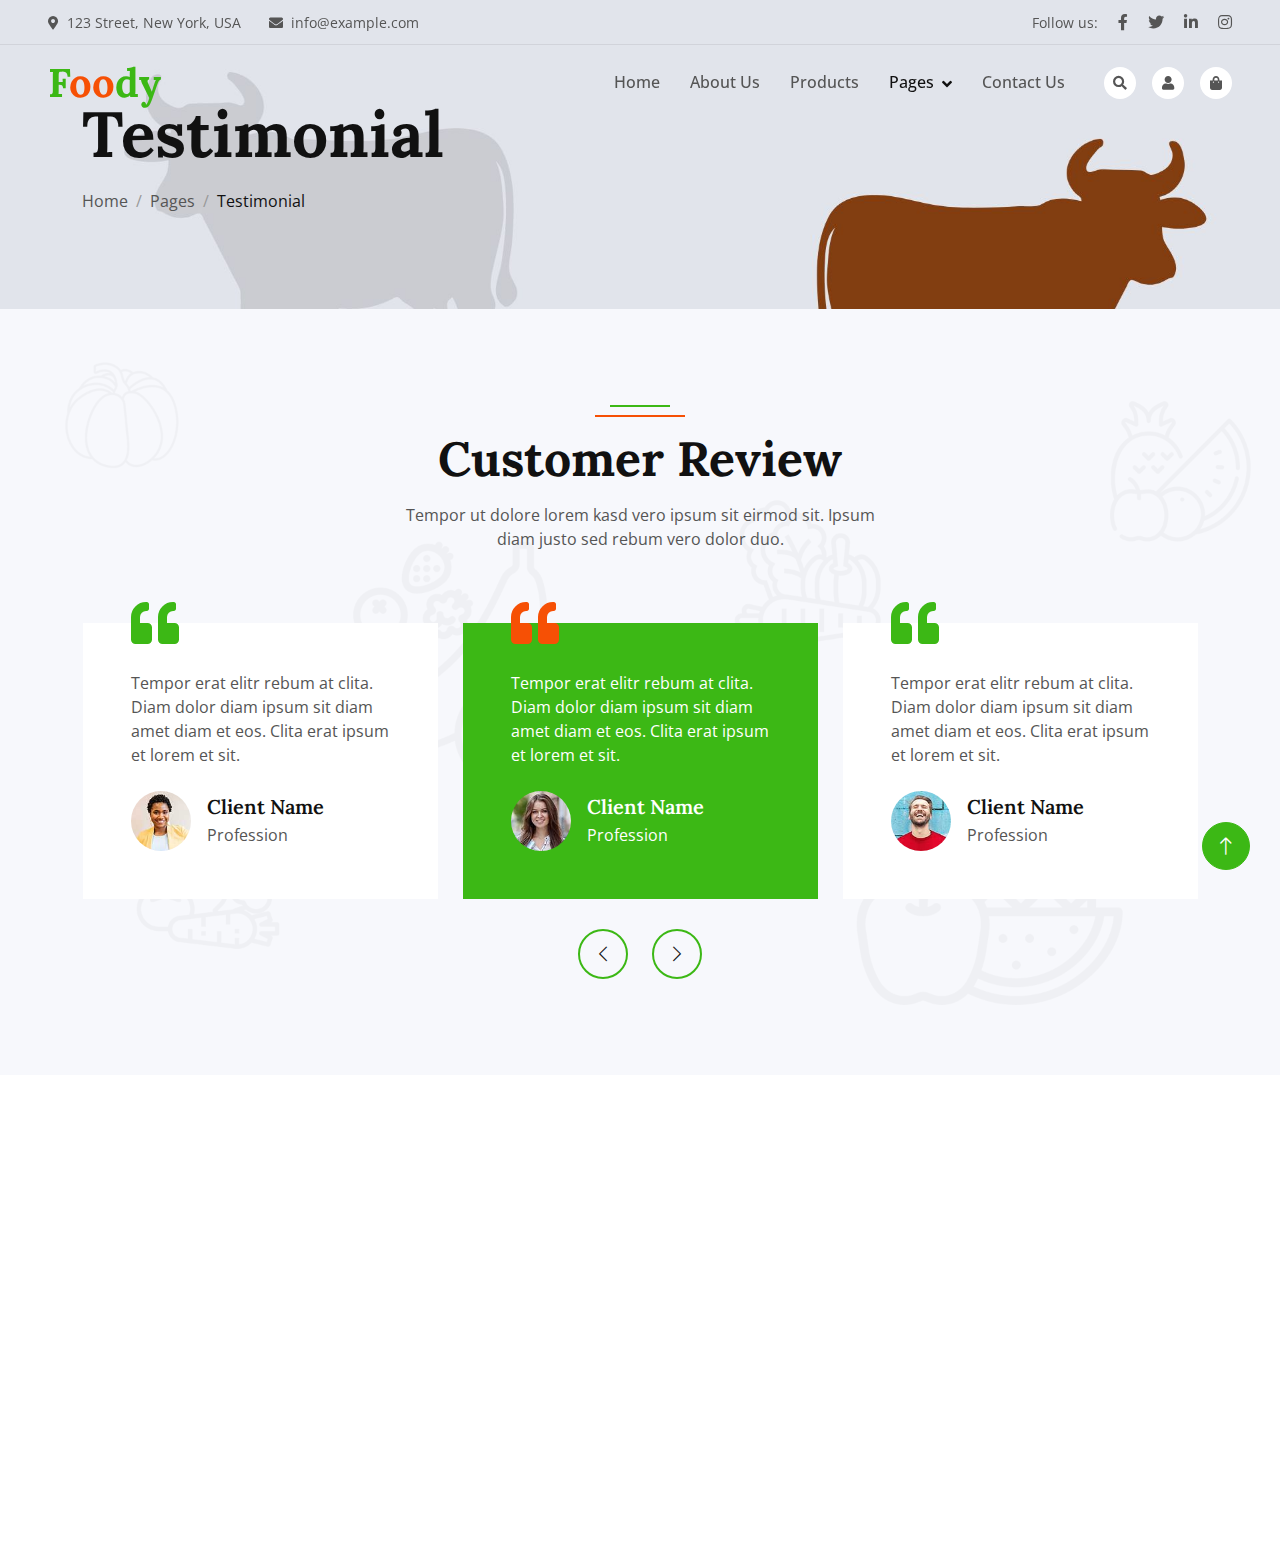
<file: foody2-1.0.0/testimonial.html>
<!DOCTYPE html>
<html lang="en">

<head>
    <meta charset="utf-8">
    <title>Foody - Organic Food Website Template</title>
    <meta content="width=device-width, initial-scale=1.0" name="viewport">
    <meta content="" name="keywords">
    <meta content="" name="description">

    <!-- Favicon -->
    <link href="img/favicon.ico" rel="icon">

    <!-- Google Web Fonts -->
    <link rel="preconnect" href="https://fonts.googleapis.com">
    <link rel="preconnect" href="https://fonts.gstatic.com" crossorigin>
    <link href="https://fonts.googleapis.com/css2?family=Open+Sans:wght@400;500&family=Lora:wght@600;700&display=swap" rel="stylesheet"> 

    <!-- Icon Font Stylesheet -->
    <link href="https://cdnjs.cloudflare.com/ajax/libs/font-awesome/5.10.0/css/all.min.css" rel="stylesheet">
    <link href="https://cdn.jsdelivr.net/npm/bootstrap-icons@1.4.1/font/bootstrap-icons.css" rel="stylesheet">

    <!-- Libraries Stylesheet -->
    <link href="lib/animate/animate.min.css" rel="stylesheet">
    <link href="lib/owlcarousel/assets/owl.carousel.min.css" rel="stylesheet">

    <!-- Customized Bootstrap Stylesheet -->
    <link href="css/bootstrap.min.css" rel="stylesheet">

    <!-- Template Stylesheet -->
    <link href="css/style.css" rel="stylesheet">
</head>

<body>
    <!-- Spinner Start -->
    <div id="spinner" class="show bg-white position-fixed translate-middle w-100 vh-100 top-50 start-50 d-flex align-items-center justify-content-center">
        <div class="spinner-border text-primary" role="status"></div>
    </div>
    <!-- Spinner End -->


    <!-- Navbar Start -->
    <div class="container-fluid fixed-top px-0 wow fadeIn" data-wow-delay="0.1s">
        <div class="top-bar row gx-0 align-items-center d-none d-lg-flex">
            <div class="col-lg-6 px-5 text-start">
                <small><i class="fa fa-map-marker-alt me-2"></i>123 Street, New York, USA</small>
                <small class="ms-4"><i class="fa fa-envelope me-2"></i>info@example.com</small>
            </div>
            <div class="col-lg-6 px-5 text-end">
                <small>Follow us:</small>
                <a class="text-body ms-3" href=""><i class="fab fa-facebook-f"></i></a>
                <a class="text-body ms-3" href=""><i class="fab fa-twitter"></i></a>
                <a class="text-body ms-3" href=""><i class="fab fa-linkedin-in"></i></a>
                <a class="text-body ms-3" href=""><i class="fab fa-instagram"></i></a>
            </div>
        </div>

        <nav class="navbar navbar-expand-lg navbar-light py-lg-0 px-lg-5 wow fadeIn" data-wow-delay="0.1s">
            <a href="index.html" class="navbar-brand ms-4 ms-lg-0">
                <h1 class="fw-bold text-primary m-0">F<span class="text-secondary">oo</span>dy</h1>
            </a>
            <button type="button" class="navbar-toggler me-4" data-bs-toggle="collapse" data-bs-target="#navbarCollapse">
                <span class="navbar-toggler-icon"></span>
            </button>
            <div class="collapse navbar-collapse" id="navbarCollapse">
                <div class="navbar-nav ms-auto p-4 p-lg-0">
                    <a href="index.html" class="nav-item nav-link">Home</a>
                    <a href="about.html" class="nav-item nav-link">About Us</a>
                    <a href="product.html" class="nav-item nav-link">Products</a>
                    <div class="nav-item dropdown">
                        <a href="#" class="nav-link dropdown-toggle active" data-bs-toggle="dropdown">Pages</a>
                        <div class="dropdown-menu m-0">
                            <a href="blog.html" class="dropdown-item">Blog Grid</a>
                            <a href="feature.html" class="dropdown-item">Our Features</a>
                            <a href="testimonial.html" class="dropdown-item active">Testimonial</a>
                            <a href="404.html" class="dropdown-item">404 Page</a>
                        </div>
                    </div>
                    <a href="contact.html" class="nav-item nav-link">Contact Us</a>
                </div>
                <div class="d-none d-lg-flex ms-2">
                    <a class="btn-sm-square bg-white rounded-circle ms-3" href="">
                        <small class="fa fa-search text-body"></small>
                    </a>
                    <a class="btn-sm-square bg-white rounded-circle ms-3" href="">
                        <small class="fa fa-user text-body"></small>
                    </a>
                    <a class="btn-sm-square bg-white rounded-circle ms-3" href="">
                        <small class="fa fa-shopping-bag text-body"></small>
                    </a>
                </div>
            </div>
        </nav>
    </div>
    <!-- Navbar End -->


    <!-- Page Header Start -->
    <div class="container-fluid page-header wow fadeIn" data-wow-delay="0.1s">
        <div class="container">
            <h1 class="display-3 mb-3 animated slideInDown">Testimonial</h1>
            <nav aria-label="breadcrumb animated slideInDown">
                <ol class="breadcrumb mb-0">
                    <li class="breadcrumb-item"><a class="text-body" href="#">Home</a></li>
                    <li class="breadcrumb-item"><a class="text-body" href="#">Pages</a></li>
                    <li class="breadcrumb-item text-dark active" aria-current="page">Testimonial</li>
                </ol>
            </nav>
        </div>
    </div>
    <!-- Page Header End -->


    <!-- Testimonial Start -->
    <div class="container-fluid bg-light bg-icon py-6">
        <div class="container">
            <div class="section-header text-center mx-auto mb-5 wow fadeInUp" data-wow-delay="0.1s" style="max-width: 500px;">
                <h1 class="display-5 mb-3">Customer Review</h1>
                <p>Tempor ut dolore lorem kasd vero ipsum sit eirmod sit. Ipsum diam justo sed rebum vero dolor duo.</p>
            </div>
            <div class="owl-carousel testimonial-carousel wow fadeInUp" data-wow-delay="0.1s">
                <div class="testimonial-item position-relative bg-white p-5 mt-4">
                    <i class="fa fa-quote-left fa-3x text-primary position-absolute top-0 start-0 mt-n4 ms-5"></i>
                    <p class="mb-4">Tempor erat elitr rebum at clita. Diam dolor diam ipsum sit diam amet diam et eos. Clita erat ipsum et lorem et sit.</p>
                    <div class="d-flex align-items-center">
                        <img class="flex-shrink-0 rounded-circle" src="img/testimonial-1.jpg" alt="">
                        <div class="ms-3">
                            <h5 class="mb-1">Client Name</h5>
                            <span>Profession</span>
                        </div>
                    </div>
                </div>
                <div class="testimonial-item position-relative bg-white p-5 mt-4">
                    <i class="fa fa-quote-left fa-3x text-primary position-absolute top-0 start-0 mt-n4 ms-5"></i>
                    <p class="mb-4">Tempor erat elitr rebum at clita. Diam dolor diam ipsum sit diam amet diam et eos. Clita erat ipsum et lorem et sit.</p>
                    <div class="d-flex align-items-center">
                        <img class="flex-shrink-0 rounded-circle" src="img/testimonial-2.jpg" alt="">
                        <div class="ms-3">
                            <h5 class="mb-1">Client Name</h5>
                            <span>Profession</span>
                        </div>
                    </div>
                </div>
                <div class="testimonial-item position-relative bg-white p-5 mt-4">
                    <i class="fa fa-quote-left fa-3x text-primary position-absolute top-0 start-0 mt-n4 ms-5"></i>
                    <p class="mb-4">Tempor erat elitr rebum at clita. Diam dolor diam ipsum sit diam amet diam et eos. Clita erat ipsum et lorem et sit.</p>
                    <div class="d-flex align-items-center">
                        <img class="flex-shrink-0 rounded-circle" src="img/testimonial-3.jpg" alt="">
                        <div class="ms-3">
                            <h5 class="mb-1">Client Name</h5>
                            <span>Profession</span>
                        </div>
                    </div>
                </div>
                <div class="testimonial-item position-relative bg-white p-5 mt-4">
                    <i class="fa fa-quote-left fa-3x text-primary position-absolute top-0 start-0 mt-n4 ms-5"></i>
                    <p class="mb-4">Tempor erat elitr rebum at clita. Diam dolor diam ipsum sit diam amet diam et eos. Clita erat ipsum et lorem et sit.</p>
                    <div class="d-flex align-items-center">
                        <img class="flex-shrink-0 rounded-circle" src="img/testimonial-4.jpg" alt="">
                        <div class="ms-3">
                            <h5 class="mb-1">Client Name</h5>
                            <span>Profession</span>
                        </div>
                    </div>
                </div>
            </div>
        </div>
    </div>
    <!-- Testimonial End -->


    <!-- Footer Start -->
    <div class="container-fluid bg-dark footer pt-5 wow fadeIn" data-wow-delay="0.1s">
        <div class="container py-5">
            <div class="row g-5">
                <div class="col-lg-3 col-md-6">
                    <h1 class="fw-bold text-primary mb-4">F<span class="text-secondary">oo</span>dy</h1>
                    <p>Diam dolor diam ipsum sit. Aliqu diam amet diam et eos. Clita erat ipsum et lorem et sit, sed stet lorem sit clita</p>
                    <div class="d-flex pt-2">
                        <a class="btn btn-square btn-outline-light rounded-circle me-1" href=""><i class="fab fa-twitter"></i></a>
                        <a class="btn btn-square btn-outline-light rounded-circle me-1" href=""><i class="fab fa-facebook-f"></i></a>
                        <a class="btn btn-square btn-outline-light rounded-circle me-1" href=""><i class="fab fa-youtube"></i></a>
                        <a class="btn btn-square btn-outline-light rounded-circle me-0" href=""><i class="fab fa-linkedin-in"></i></a>
                    </div>
                </div>
                <div class="col-lg-3 col-md-6">
                    <h4 class="text-light mb-4">Address</h4>
                    <p><i class="fa fa-map-marker-alt me-3"></i>123 Street, New York, USA</p>
                    <p><i class="fa fa-phone-alt me-3"></i>+012 345 67890</p>
                    <p><i class="fa fa-envelope me-3"></i>info@example.com</p>
                </div>
                <div class="col-lg-3 col-md-6">
                    <h4 class="text-light mb-4">Quick Links</h4>
                    <a class="btn btn-link" href="">About Us</a>
                    <a class="btn btn-link" href="">Contact Us</a>
                    <a class="btn btn-link" href="">Our Services</a>
                    <a class="btn btn-link" href="">Terms & Condition</a>
                    <a class="btn btn-link" href="">Support</a>
                </div>
                <div class="col-lg-3 col-md-6">
                    <h4 class="text-light mb-4">Newsletter</h4>
                    <p>Dolor amet sit justo amet elitr clita ipsum elitr est.</p>
                    <div class="position-relative mx-auto" style="max-width: 400px;">
                        <input class="form-control bg-transparent w-100 py-3 ps-4 pe-5" type="text" placeholder="Your email">
                        <button type="button" class="btn btn-primary py-2 position-absolute top-0 end-0 mt-2 me-2">SignUp</button>
                    </div>
                </div>
            </div>
        </div>
        <div class="container-fluid copyright">
            <div class="container">
                <div class="row">
                    <div class="col-md-6 text-center text-md-start mb-3 mb-md-0">
                        &copy; <a href="#">Your Site Name</a>, All Right Reserved.
                    </div>
                    <div class="col-md-6 text-center text-md-end">
                        <!--/*** This template is free as long as you keep the footer author’s credit link/attribution link/backlink. If you'd like to use the template without the footer author’s credit link/attribution link/backlink, you can purchase the Credit Removal License from "https://htmlcodex.com/credit-removal". Thank you for your support. ***/-->
                        Designed By <a href="https://htmlcodex.com">HTML Codex</a>
                        <br>Distributed By: <a href="https://themewagon.com" target="_blank">ThemeWagon</a>
                    </div>
                </div>
            </div>
        </div>
    </div>
    <!-- Footer End -->


    <!-- Back to Top -->
    <a href="#" class="btn btn-lg btn-primary btn-lg-square rounded-circle back-to-top"><i class="bi bi-arrow-up"></i></a>


    <!-- JavaScript Libraries -->
    <script src="https://code.jquery.com/jquery-3.4.1.min.js"></script>
    <script src="https://cdn.jsdelivr.net/npm/bootstrap@5.0.0/dist/js/bootstrap.bundle.min.js"></script>
    <script src="lib/wow/wow.min.js"></script>
    <script src="lib/easing/easing.min.js"></script>
    <script src="lib/waypoints/waypoints.min.js"></script>
    <script src="lib/owlcarousel/owl.carousel.min.js"></script>

    <!-- Template Javascript -->
    <script src="js/main.js"></script>
</body>

</html>
</file>
<file: foody2-1.0.0/css/style.css>
/********** Template CSS **********/
:root {
  --primary: #3cb815;
  --secondary: #f65005;
  --light: #f7f8fc;
  --dark: #111111;
}

.back-to-top {
  position: fixed;
  display: none;
  right: 30px;
  bottom: 30px;
  z-index: 99;
}

.my-6 {
  margin-top: 6rem;
  margin-bottom: 6rem;
}

.py-6 {
  padding-top: 6rem;
  padding-bottom: 6rem;
}

.bg-icon {
  background: url(../img/bg-icon.png) center center repeat;
  background-size: contain;
}

/*** Spinner ***/
#spinner {
  opacity: 0;
  visibility: hidden;
  transition: opacity 0.5s ease-out, visibility 0s linear 0.5s;
  z-index: 99999;
}

#spinner.show {
  transition: opacity 0.5s ease-out, visibility 0s linear 0s;
  visibility: visible;
  opacity: 1;
}

/*** Button ***/
.btn {
  font-weight: 500;
  transition: 0.5s;
}

.btn.btn-primary,
.btn.btn-secondary,
.btn.btn-outline-primary:hover,
.btn.btn-outline-secondary:hover {
  color: #ffffff;
}

.btn-square {
  width: 38px;
  height: 38px;
}

.btn-sm-square {
  width: 32px;
  height: 32px;
}

.btn-lg-square {
  width: 48px;
  height: 48px;
}

.btn-square,
.btn-sm-square,
.btn-lg-square {
  padding: 0;
  display: flex;
  align-items: center;
  justify-content: center;
  font-weight: normal;
}

/*** Navbar ***/
.fixed-top {
  transition: 0.5s;
}

.top-bar {
  height: 45px;
  border-bottom: 1px solid rgba(0, 0, 0, 0.07);
}

.navbar .dropdown-toggle::after {
  border: none;
  content: '\f107';
  font-family: 'Font Awesome 5 Free';
  font-weight: 900;
  vertical-align: middle;
  margin-left: 8px;
}

.navbar .navbar-nav .nav-link {
  padding: 25px 15px;
  color: #555555;
  font-weight: 500;
  outline: none;
}

.navbar .navbar-nav .nav-link:hover,
.navbar .navbar-nav .nav-link.active {
  color: var(--dark);
}

@media (max-width: 991.98px) {
  .navbar .navbar-nav {
    margin-top: 10px;
    border-top: 1px solid rgba(0, 0, 0, 0.07);
    background: #ffffff;
  }

  .navbar .navbar-nav .nav-link {
    padding: 10px 0;
  }
}

@media (min-width: 992px) {
  .navbar .nav-item .dropdown-menu {
    display: block;
    visibility: hidden;
    top: 100%;
    transform: rotateX(-75deg);
    transform-origin: 0% 0%;
    transition: 0.5s;
    opacity: 0;
  }

  .navbar .nav-item:hover .dropdown-menu {
    transform: rotateX(0deg);
    visibility: visible;
    transition: 0.5s;
    opacity: 1;
  }
}

/*** Header ***/
.carousel-caption {
  top: 0;
  left: 0;
  right: 0;
  bottom: 0;
  display: flex;
  align-items: center;
  justify-content: center;
  text-align: start;
  z-index: 1;
}

.carousel-control-prev,
.carousel-control-next {
  width: 15%;
}

.carousel-control-prev-icon,
.carousel-control-next-icon {
  width: 3rem;
  height: 3rem;
  background-color: var(--primary);
  border: 10px solid var(--primary);
  border-radius: 3rem;
}

@media (max-width: 768px) {
  #header-carousel .carousel-item {
    position: relative;
    min-height: 450px;
  }

  #header-carousel .carousel-item img {
    position: absolute;
    width: 100%;
    height: 100%;
    object-fit: cover;
  }
}

.page-header {
  padding-top: 6rem;
  padding-bottom: 6rem;
  background: url(../img/atastentang4.jpg) top right no-repeat;
  background-size: cover;
}

.breadcrumb-item + .breadcrumb-item::before {
  color: #999999;
}

/*** Section Header ***/
.section-header {
  position: relative;
  padding-top: 25px;
}

.section-header::before {
  position: absolute;
  content: '';
  width: 60px;
  height: 2px;
  top: 0;
  left: 50%;
  transform: translateX(-50%);
  background: var(--primary);
}

.section-header::after {
  position: absolute;
  content: '';
  width: 90px;
  height: 2px;
  top: 10px;
  left: 50%;
  transform: translateX(-50%);
  background: var(--secondary);
}

.section-header.text-start::before,
.section-header.text-start::after {
  left: 0;
  transform: translateX(0);
}

/*** About ***/
.about-img img {
  position: relative;
  z-index: 2;
}

.about-img::before {
  position: absolute;
  content: '';
  top: 0;
  left: -50%;
  width: 100%;
  height: 100%;
  background-image: -webkit-repeating-radial-gradient(#ffffff, #eeeeee 5px, transparent 5px, transparent 10px);
  background-image: -moz-repeating-radial-gradient(#ffffff, #eeeeee 5px, transparent 5px, transparent 10px);
  background-image: -ms-repeating-radial-gradient(#ffffff, #eeeeee 5px, transparent 5px, transparent 10px);
  background-image: -o-repeating-radial-gradient(#ffffff, #eeeeee 5px, transparent 5px, transparent 10px);
  background-image: repeating-radial-gradient(#ffffff, #eeeeee 5px, transparent 5px, transparent 10px);
  background-size: 20px 20px;
  transform: skew(20deg);
  z-index: 1;
}

/*** Product ***/
.nav-pills .nav-item .btn {
  color: var(--dark);
}

.nav-pills .nav-item .btn:hover,
.nav-pills .nav-item .btn.active {
  color: #ffffff;
}

.product-item {
  box-shadow: 0 0 45px rgba(0, 0, 0, 0.07);
}

.product-item img {
  transition: 0.5s;
}

.product-item:hover img {
  transform: scale(1.1);
}

.product-item small a:hover {
  color: var(--primary) !important;
}

/*** Testimonial ***/
.testimonial-carousel .owl-item .testimonial-item img {
  width: 60px;
  height: 60px;
}

.testimonial-carousel .owl-item .testimonial-item,
.testimonial-carousel .owl-item .testimonial-item * {
  transition: 0.5s;
}

.testimonial-carousel .owl-item.center .testimonial-item {
  background: var(--primary) !important;
}

.testimonial-carousel .owl-item.center .testimonial-item * {
  color: #ffffff !important;
}

.testimonial-carousel .owl-item.center .testimonial-item i {
  color: var(--secondary) !important;
}

.testimonial-carousel .owl-nav {
  margin-top: 30px;
  display: flex;
  justify-content: center;
}

.testimonial-carousel .owl-nav .owl-prev,
.testimonial-carousel .owl-nav .owl-next {
  margin: 0 12px;
  width: 50px;
  height: 50px;
  display: flex;
  align-items: center;
  justify-content: center;
  color: var(--dark);
  border: 2px solid var(--primary);
  border-radius: 50px;
  font-size: 18px;
  transition: 0.5s;
}

.testimonial-carousel .owl-nav .owl-prev:hover,
.testimonial-carousel .owl-nav .owl-next:hover {
  color: #ffffff;
  background: var(--primary);
}

/*** Footer ***/
.footer {
  color: #999999;
}

.footer .btn.btn-link {
  display: block;
  margin-bottom: 5px;
  padding: 0;
  text-align: left;
  color: #999999;
  font-weight: normal;
  text-transform: capitalize;
  transition: 0.3s;
}

.footer .btn.btn-link::before {
  position: relative;
  content: '\f105';
  font-family: 'Font Awesome 5 Free';
  font-weight: 900;
  color: #999999;
  margin-right: 10px;
}

.footer .btn.btn-link:hover {
  color: var(--light);
  letter-spacing: 1px;
  box-shadow: none;
}

.footer .copyright {
  padding: 25px 0;
  font-size: 15px;
  border-top: 1px solid rgba(256, 256, 256, 0.1);
}

.footer .copyright a {
  color: var(--light);
}

.footer .copyright a:hover {
  color: var(--primary);
}
</file>
